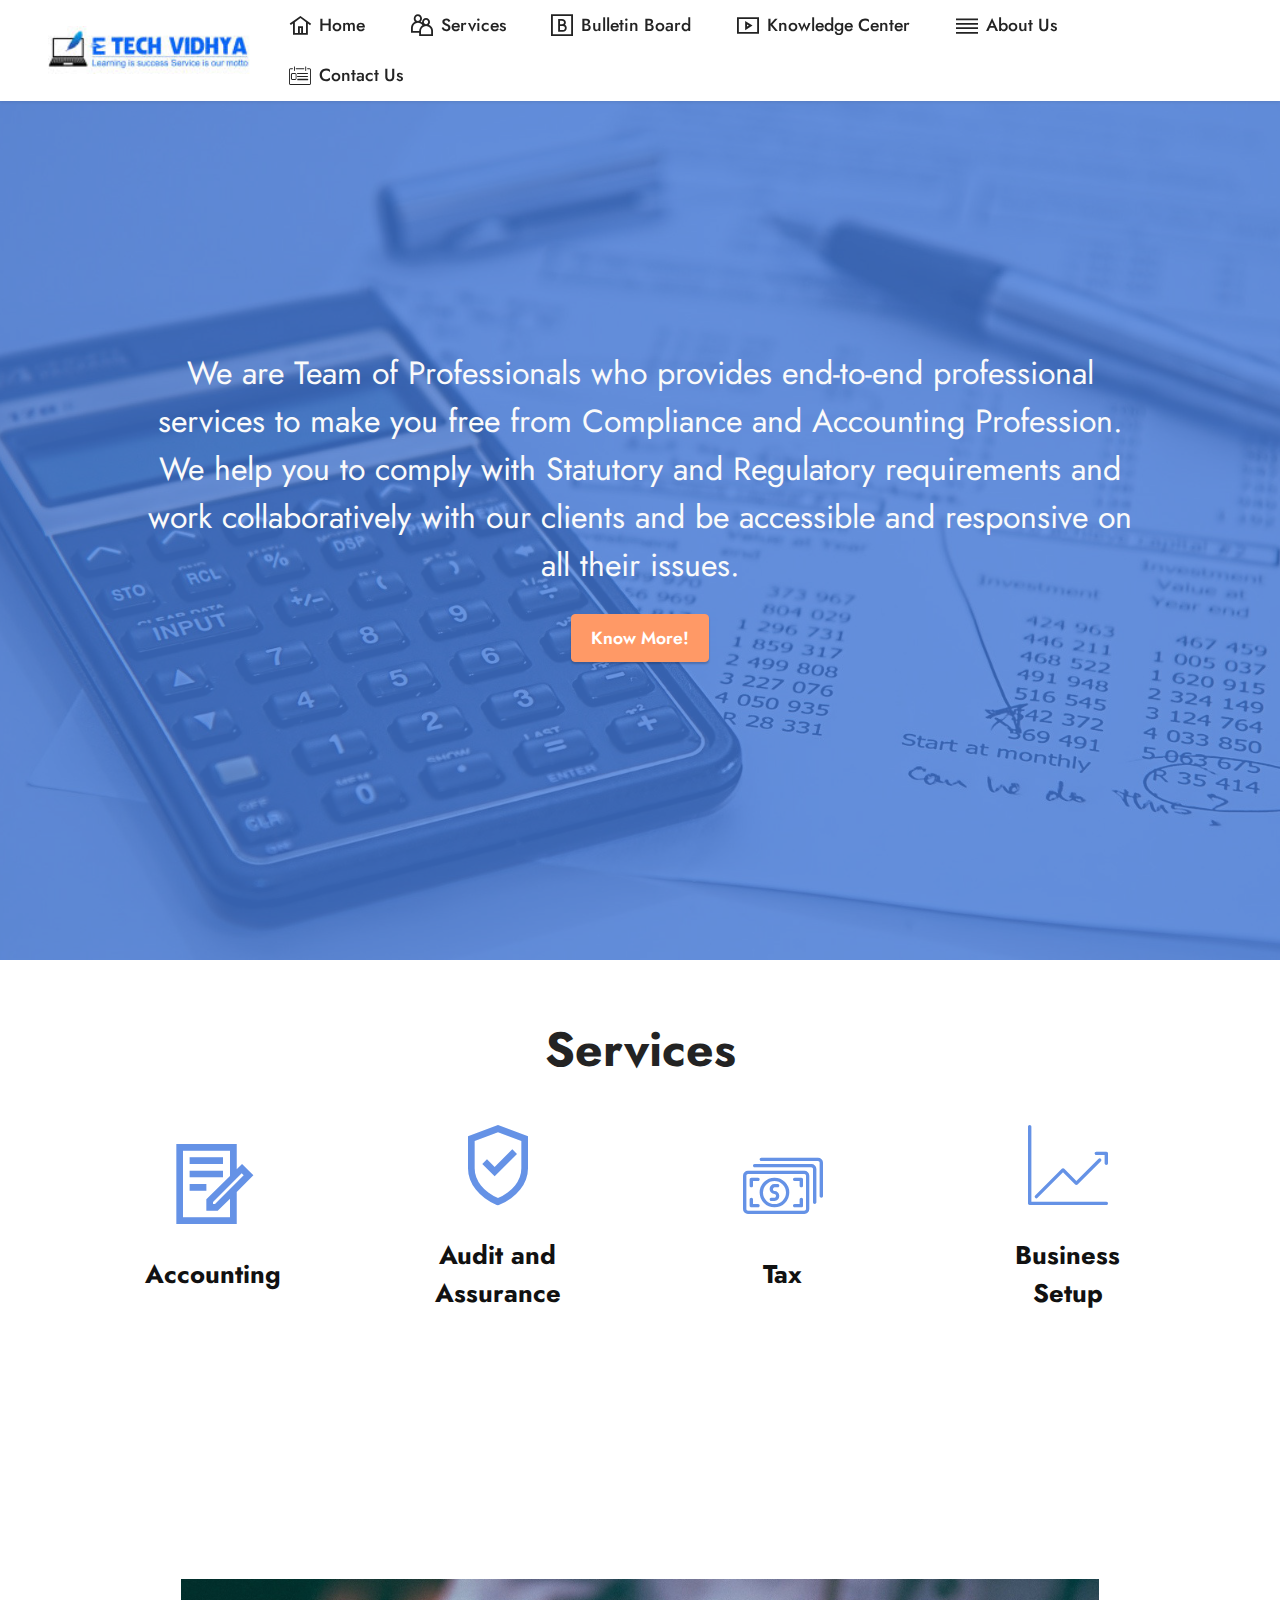
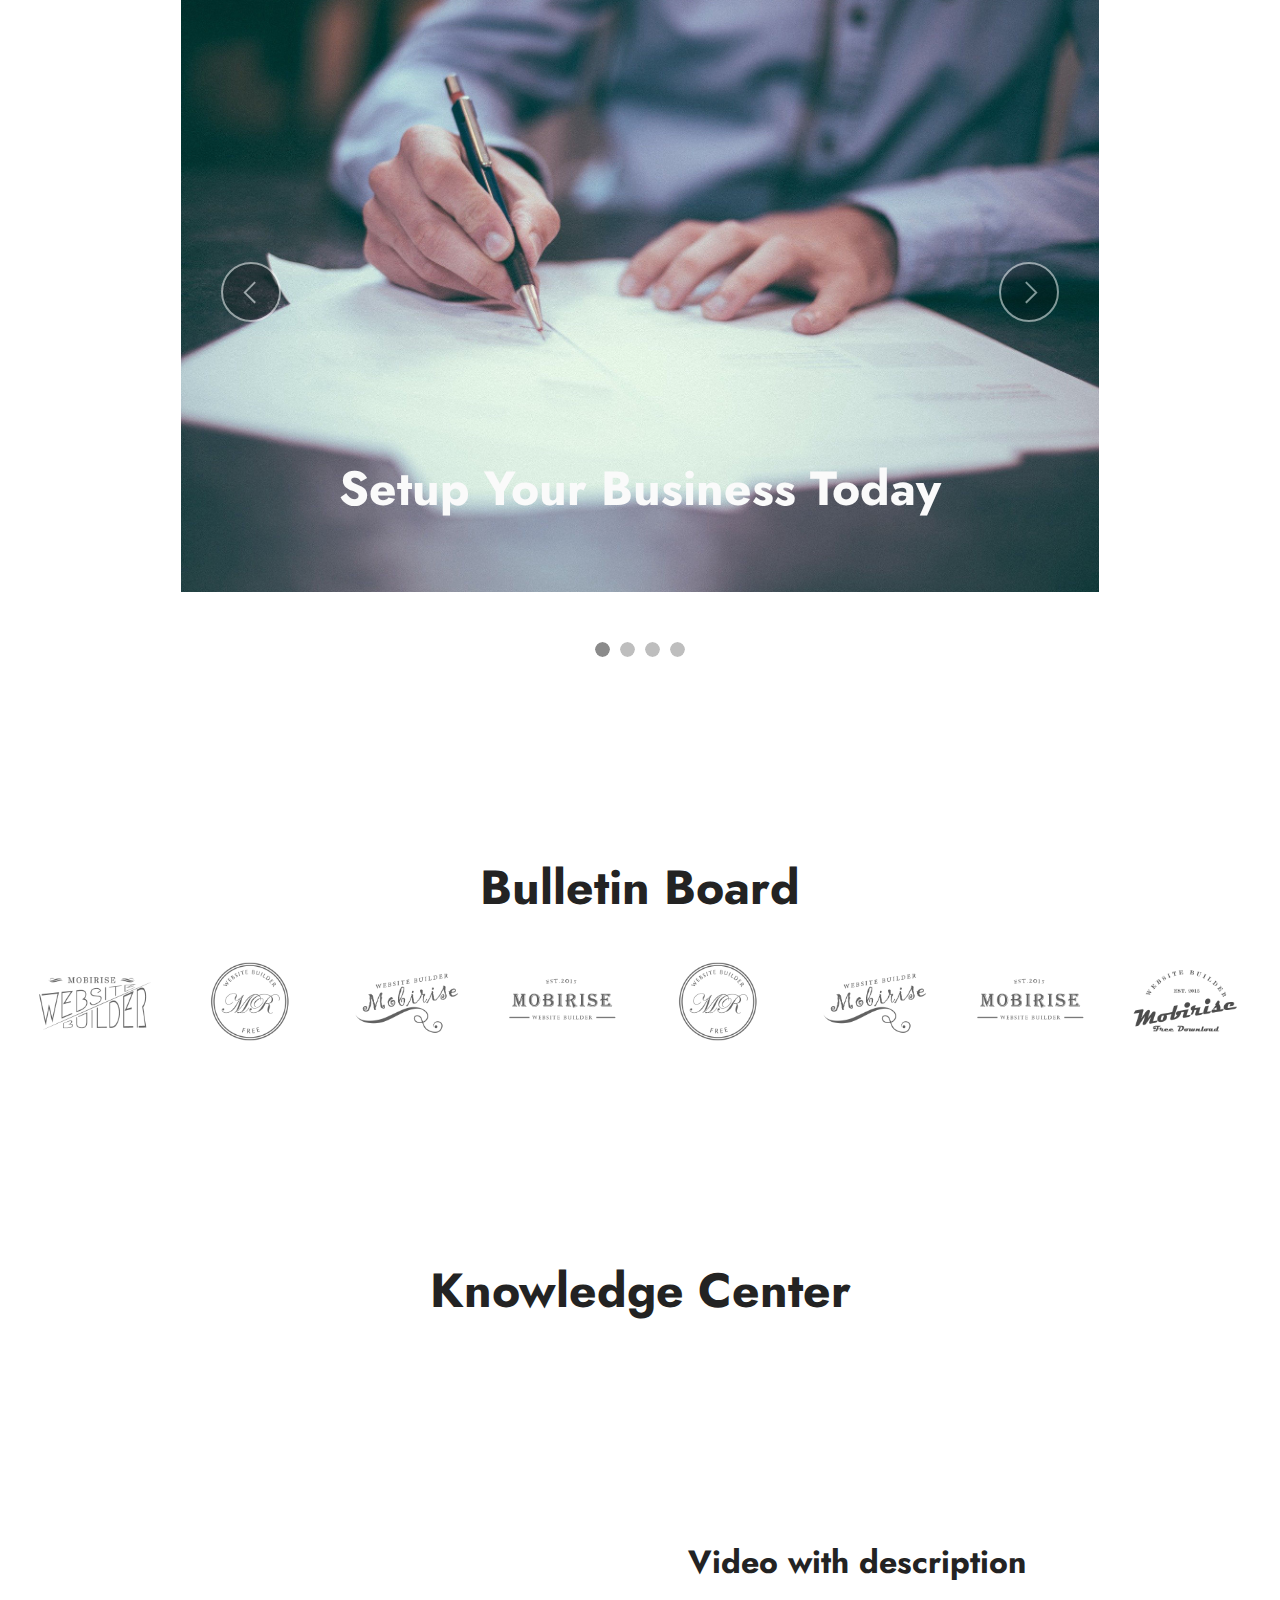
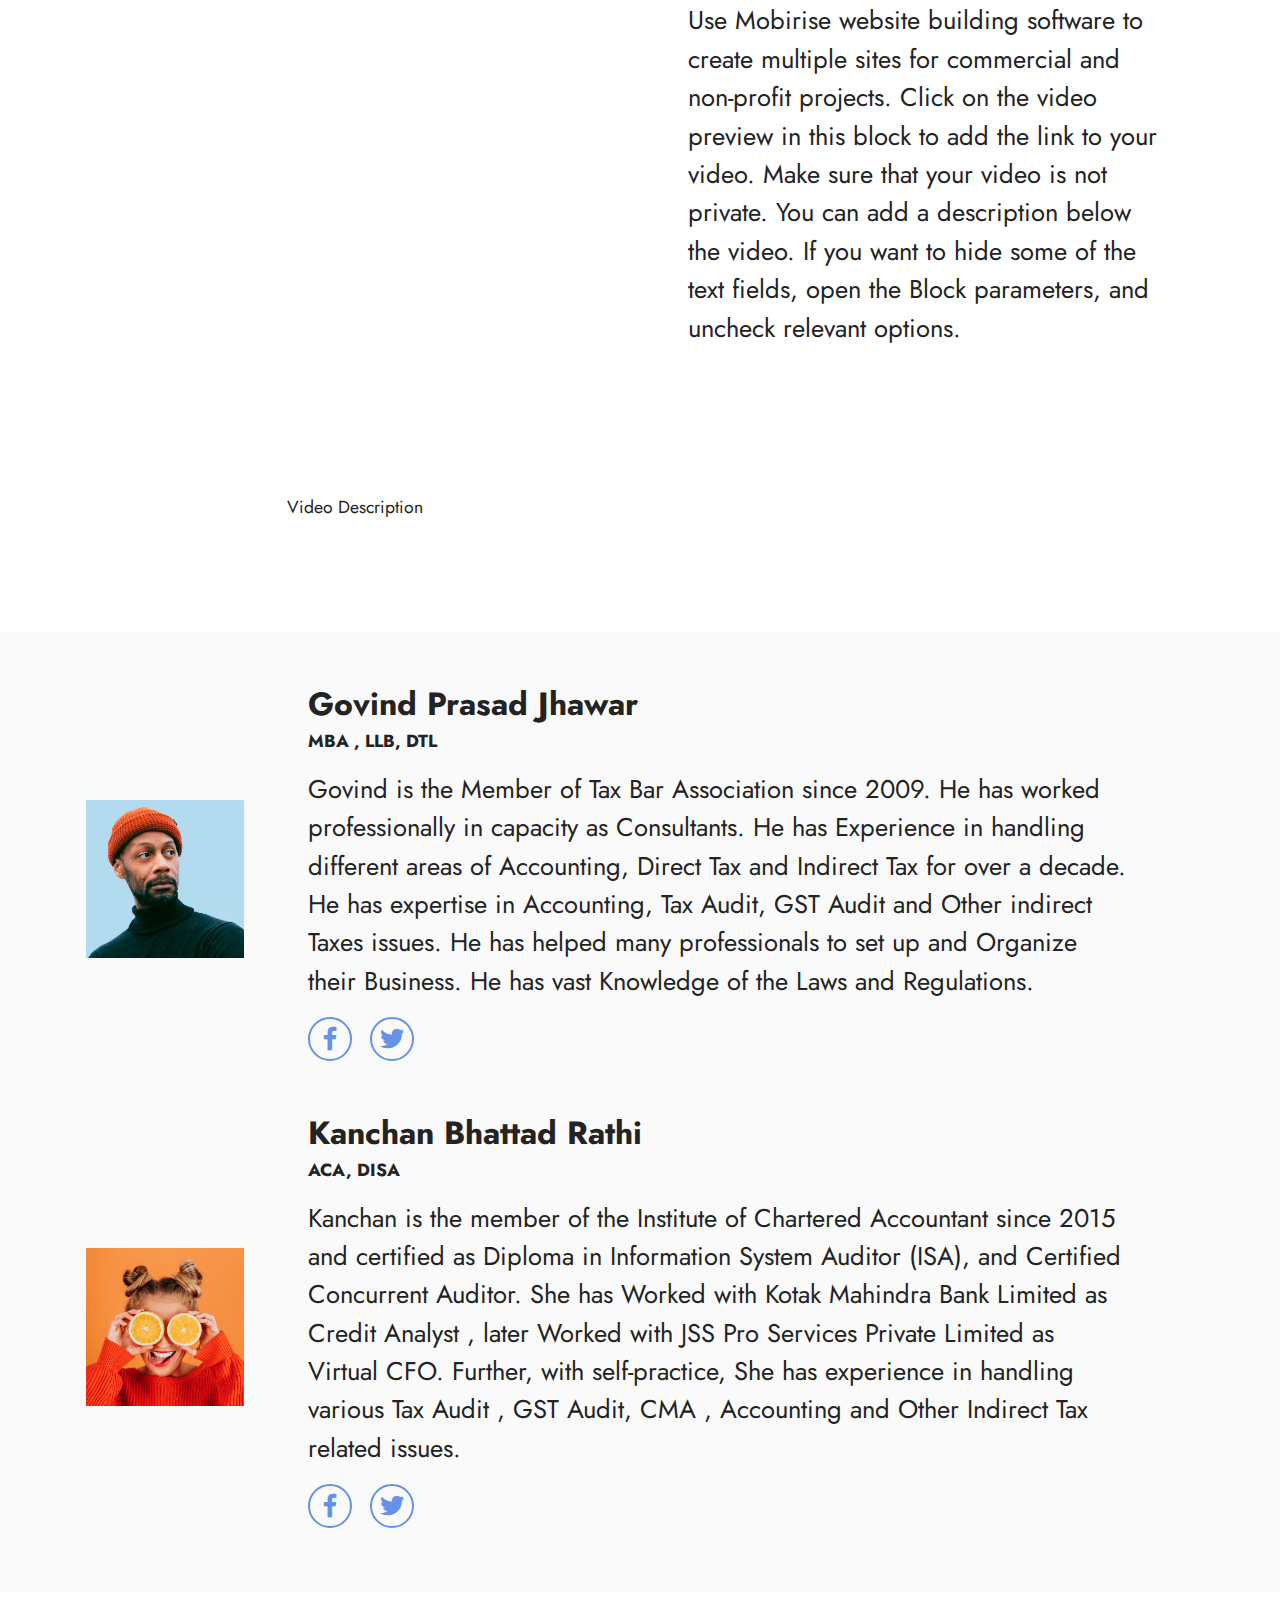
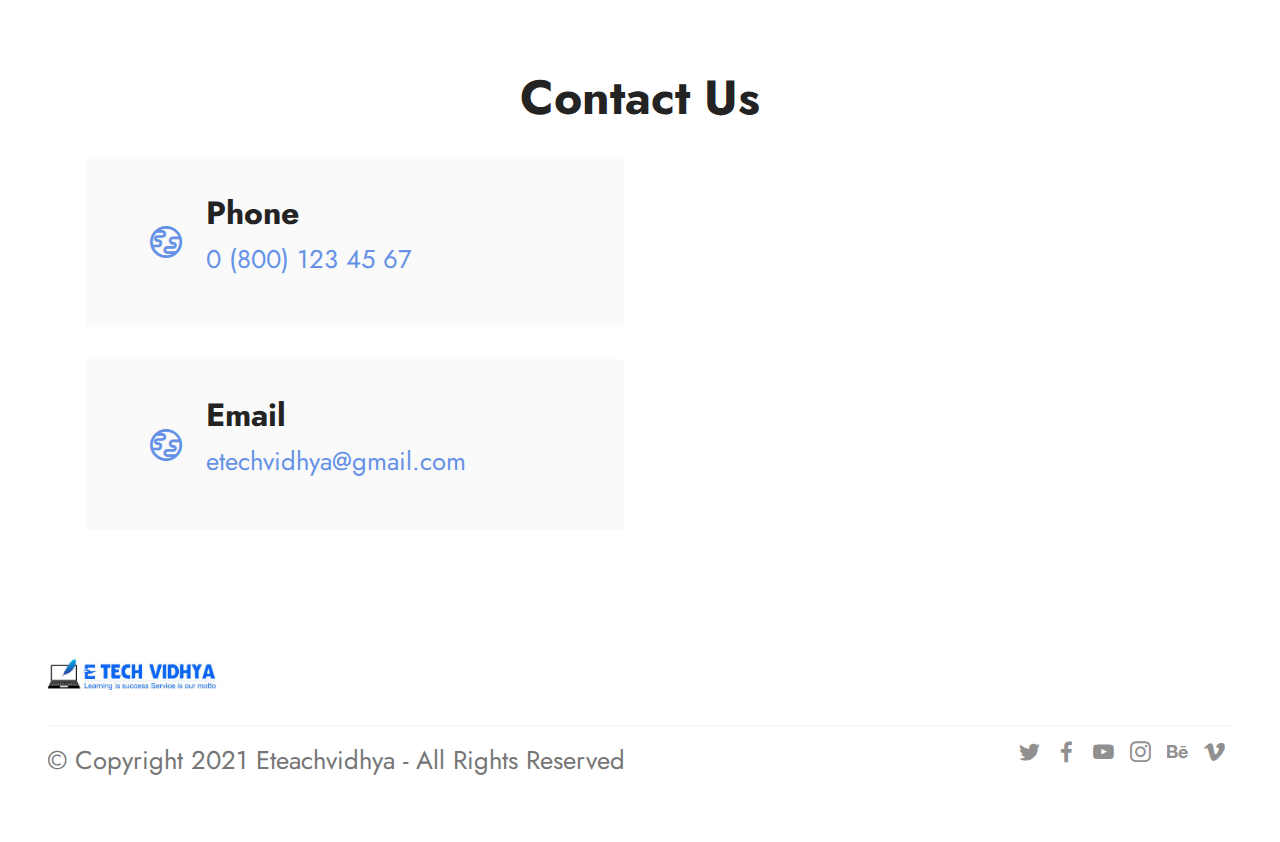
<file: index.html>
<!DOCTYPE html>
<html  >
<head>
  <!-- Site made with Mobirise Website Builder v5.3.5, https://mobirise.com -->
  <meta charset="UTF-8">
  <meta http-equiv="X-UA-Compatible" content="IE=edge">
  <meta name="generator" content="Mobirise v5.3.5, mobirise.com">
  <meta name="twitter:card" content="summary_large_image"/>
  <meta name="twitter:image:src" content="assets/images/index-meta.jpg">
  <meta property="og:image" content="assets/images/index-meta.jpg">
  <meta name="twitter:title" content="eTechVidhya">
  <meta name="viewport" content="width=device-width, initial-scale=1, minimum-scale=1">
  <link rel="shortcut icon" href="assets/images/capture-128x144.png" type="image/x-icon">
  <meta name="description" content="etechvidhya.com">
  
  
  <title>eTechVidhya</title>
  <link rel="stylesheet" href="assets/web/assets/mobirise-icons2/mobirise2.css">
  <link rel="stylesheet" href="assets/web/assets/mobirise-icons/mobirise-icons.css">
  <link rel="stylesheet" href="assets/tether/tether.min.css">
  <link rel="stylesheet" href="assets/bootstrap/css/bootstrap.min.css">
  <link rel="stylesheet" href="assets/bootstrap/css/bootstrap-grid.min.css">
  <link rel="stylesheet" href="assets/bootstrap/css/bootstrap-reboot.min.css">
  <link rel="stylesheet" href="assets/dropdown/css/style.css">
  <link rel="stylesheet" href="assets/socicon/css/styles.css">
  <link rel="stylesheet" href="assets/theme/css/style.css">
  <link rel="preload" href="https://fonts.googleapis.com/css?family=Jost:100,200,300,400,500,600,700,800,900,100i,200i,300i,400i,500i,600i,700i,800i,900i&display=swap" as="style" onload="this.onload=null;this.rel='stylesheet'">
  <noscript><link rel="stylesheet" href="https://fonts.googleapis.com/css?family=Jost:100,200,300,400,500,600,700,800,900,100i,200i,300i,400i,500i,600i,700i,800i,900i&display=swap"></noscript>
  <link rel="preload" as="style" href="assets/mobirise/css/mbr-additional.css"><link rel="stylesheet" href="assets/mobirise/css/mbr-additional.css" type="text/css">
  
  
  
  
</head>
<body>
  
  <section class="menu menu3 cid-szKiQ3NyGo" once="menu" id="menu3-0">
    
    <nav class="navbar navbar-dropdown navbar-fixed-top navbar-expand-lg">
        <div class="container-fluid">
            <div class="navbar-brand">
                <span class="navbar-logo">
                    <a href="index.html">
                        <img src="assets/images/img-20200813-wa0057-171x40.jpg" alt="etechvidhya.com" style="height: 3rem;">
                    </a>
                </span>
                
            </div>
            <button class="navbar-toggler" type="button" data-toggle="collapse" data-target="#navbarSupportedContent" aria-controls="navbarNavAltMarkup" aria-expanded="false" aria-label="Toggle navigation">
                <div class="hamburger">
                    <span></span>
                    <span></span>
                    <span></span>
                    <span></span>
                </div>
            </button>
            <div class="collapse navbar-collapse" id="navbarSupportedContent">
                <ul class="navbar-nav nav-dropdown nav-right" data-app-modern-menu="true"><li class="nav-item"><a class="nav-link link text-black text-primary display-4" href="index.html"><span class="mobi-mbri mobi-mbri-home mbr-iconfont mbr-iconfont-btn"></span>Home</a></li>
                    <li class="nav-item"><a class="nav-link link text-black text-primary display-4" href="index.html#features14-3" aria-expanded="false"><span class="mobi-mbri mobi-mbri-users mbr-iconfont mbr-iconfont-btn"></span>
                            Services</a></li><li class="nav-item"><a class="nav-link link text-black text-primary display-4" href="index.html#clients1-6"><span class="mobi-mbri mobi-mbri-bootstrap mbr-iconfont mbr-iconfont-btn"></span>Bulletin Board</a></li><li class="nav-item"><a class="nav-link link text-black text-primary display-4" href="index.html#video4-w"><span class="mobi-mbri mobi-mbri-video-play mbr-iconfont mbr-iconfont-btn"></span>Knowledge Center</a></li><li class="nav-item"><a class="nav-link link text-black text-primary display-4" href="index.html#team2-x"><span class="mobi-mbri mobi-mbri-align-justify mbr-iconfont mbr-iconfont-btn"></span>About Us</a></li>
                    <li class="nav-item"><a class="nav-link link text-black text-primary display-4" href="index.html#contacts3-y"><span class="mbri-contact-form mbr-iconfont mbr-iconfont-btn"></span>Contact Us</a>
                    </li></ul>
                
                
            </div>
        </div>
    </nav>
</section>

<section class="header6 cid-szKNsbDjff mbr-fullscreen mbr-parallax-background" id="header6-1">

    

    <div class="mbr-overlay" style="opacity: 0.8; background-color: rgb(68, 121, 217);"></div>

    <div class="align-center container-fluid">
        <div class="row justify-content-center">
            <div class="col-12 col-lg-10">
                
                
                <p class="mbr-text mbr-white mbr-fonts-style display-5">We are Team of Professionals who provides end-to-end professional services to make you free from Compliance and Accounting Profession. We help you to comply with Statutory and Regulatory requirements and work collaboratively with our clients and be accessible and responsive on all their issues.</p>
                <div class="mbr-section-btn mt-3"><a class="btn btn-danger display-4" href="index.html#features14-3">Know More!</a></div>
            </div>
        </div>
    </div>
</section>

<section class="features13 cid-szLqAt6MzG" id="features14-3">
    

    
    <div class="container">
        <div class="row">
            <div class="col-12">
                <h3 class="mbr-section-title align-center mb-4 mbr-fonts-style display-2"><strong>Services</strong></h3>
            </div>
            <div class="card col-12 col-md-4 col-lg-2 p-3">
                <div class="card-wrapper">
                    <div class="card-box align-center">
                        <a href="page6.html"><span class="mbr-iconfont mobi-mbri-contact-form mobi-mbri"></span></a>
                        <h4 class="card-title align-center mbr-black mbr-fonts-style display-7">
                            <strong>Accounting</strong></h4>
                    </div>
                </div>
            </div>
            <div class="card p-3 col-12 col-md-4 col-lg-2">
                <div class="card-wrapper">
                    <div class="card-box align-center">
                        <a href="page7.html"><span class="mbr-iconfont mobi-mbri-protect mobi-mbri"></span></a>
                        <h4 class="card-title align-center mbr-black mbr-fonts-style display-7"><strong>Audit and Assurance</strong></h4>
                    </div>
                </div>
            </div>
            <div class="card p-3 col-12 col-md-4 col-lg-2">
                <div class="card-wrapper">
                    <div class="card-box align-center">
                        <a href="page8.html"><span class="mbr-iconfont mbri-cash"></span></a>
                        <h4 class="card-title align-center mbr-black mbr-fonts-style display-7">
                            <strong>Tax</strong></h4>
                    </div>
                </div>
            </div>
            <div class="card p-3 col-12 col-md-4 col-lg-2">
                <div class="card-wrapper">
                    <div class="card-box align-center">
                        <a href="page9.html"><span class="mbr-iconfont mbri-growing-chart"></span></a>
                        <h4 class="card-title align-center mbr-black mbr-fonts-style display-7">
                            <strong>Business Setup</strong></h4>
                    </div>
                </div>
            </div>
            
            
        </div>
    </div>
</section>

<section class="slider2 cid-szLrMMiNL3" id="slider2-5">
    

    
    <div class="container">
        <div class="row justify-content-center">
            <div class="col-12 col-md-10">
                <div class="carousel slide carousel-fade" id="sFvgbjYiXL" data-ride="carousel" data-interval="5000">
                    
                    <ol class="carousel-indicators">
                        <li data-slide-to="0" class="active" data-target="#sFvgbjYiXL"></li>
                        <li data-slide-to="1" data-target="#sFvgbjYiXL"></li>
                        <li data-slide-to="2" data-target="#sFvgbjYiXL"></li>
                        <li data-slide-to="3" data-target="#sFvgbjYiXL"></li>
                    </ol>
                    <div class="carousel-inner">
                        <div class="carousel-item slider-image item active">
                            <div class="item-wrapper">
                                <img class="d-block w-100" src="assets/images/mbr-1920x1281.jpg" alt="">
                                <div class="carousel-caption d-none d-md-block">
                                    
                                    <p class="mbr-section-text mbr-fonts-style display-2"><strong>Setup Your Business Today</strong></p>
                                </div>
                            </div>
                        </div>
                        <div class="carousel-item slider-image item">
                            <div class="item-wrapper">
                                <img class="d-block w-100" src="assets/images/mbr-1900x1267.jpg">
                                <div class="carousel-caption d-none d-md-block">
                                    
                                    <p class="mbr-section-text mbr-fonts-style display-2"><strong>
                                        Save tax</strong></p>
                                </div>
                            </div>
                        </div>
                        <div class="carousel-item slider-image item">
                            <div class="item-wrapper">
                                <img class="d-block w-100" src="assets/images/mbr-1900x1258.jpg">
                                <div class="carousel-caption d-none d-md-block">
                                    
                                    <p class="mbr-section-text mbr-fonts-style display-2"><strong>
                                        Audit and Assurance</strong></p>
                                </div>
                            </div>
                        </div>
                        <div class="carousel-item slider-image item">
                            <div class="item-wrapper">
                                <img class="d-block w-100" src="assets/images/mbr-1920x1131.jpg">
                                <div class="carousel-caption d-none d-md-block">
                                    
                                    <p class="mbr-section-text mbr-fonts-style display-2"><strong>
                                        Accounting</strong></p>
                                </div>
                            </div>
                        </div>
                    </div>
                    <a class="carousel-control carousel-control-prev" role="button" data-slide="prev" href="#sFvgbjYiXL">
                        <span class="mobi-mbri mobi-mbri-arrow-prev" aria-hidden="true"></span>
                        <span class="sr-only">Previous</span>
                    </a>
                    <a class="carousel-control carousel-control-next" role="button" data-slide="next" href="#sFvgbjYiXL">
                        <span class="mobi-mbri mobi-mbri-arrow-next" aria-hidden="true"></span>
                        <span class="sr-only">Next</span>
                    </a>
                </div>
            </div>
        </div>
    </div>
</section>

<section class="clients1 cid-szLrWx4Fwg" id="clients1-6">
    
    <div class="images-container container-fluid">
        <div class="mbr-section-head">
            <h3 class="mbr-section-title mbr-fonts-style align-center mb-0 display-2">
                <strong>Bulletin Board</strong></h3>
            
            
        </div>
        <div class="row justify-content-center mt-4">
            <div class="col-md-3 card">
                <img src="assets/images/1.png">
            </div>
            <div class="col-md-3 card">
                <img src="assets/images/2.png">
            </div>
            <div class="col-md-3 card">
                <img src="assets/images/3.png">
            </div>
            <div class="col-md-3 card">
                <img src="assets/images/4.png">
            </div>
            <div class="col-md-3 card">
                <img src="assets/images/2.png">
            </div>
            <div class="col-md-3 card">
                <img src="assets/images/3.png">
            </div>
            <div class="col-md-3 card">
                <img src="assets/images/4.png">
            </div>
            <div class="col-md-3 card">
                <img src="assets/images/5.png">
            </div>
        </div>
    </div>
</section>

<section class="video4 cid-sFv7y7Qf5e" id="video4-w">
    
    
    <div class="container">
        <div class="title-wrapper mb-5">
            <h4 class="mbr-section-title mbr-fonts-style mb-0 display-2">
                <strong>Knowledge Center</strong></h4>
        </div>
        <div class="row align-items-center">
            <div class="col-12 col-lg-6 video-block">
                <div class="video-wrapper"><iframe class="mbr-embedded-video" src="https://www.youtube.com/embed/HujDEPAWboE?rel=0&amp;amp;showinfo=0&amp;autoplay=0&amp;loop=0" width="1280" height="720" frameborder="0" allowfullscreen></iframe></div>
                <p class="mbr-description pt-2 mbr-fonts-style display-4">
                    Video Description</p>
            </div>
            <div class="col-12 col-lg">
                <div class="text-wrapper">
                    <h5 class="mbr-section-subtitle mbr-fonts-style mb-3 display-5">
                        <strong>Video with description</strong>
                    </h5>
                    <p class="mbr-text mbr-fonts-style display-7">
                        Use Mobirise website building software to create multiple sites for commercial and non-profit projects. Click on the video preview in this block to add the link to your video. Make sure that your video is not private. You can add a description below the video. If you want to hide some of the text fields, open the Block parameters, and uncheck relevant options.</p>
                </div>
            </div>
        </div>
    </div>
</section>

<section class="team2 cid-sFv7PKd5DQ" xmlns="http://www.w3.org/1999/html" id="team2-x">
    
    
    <div class="container">
        <div class="card">
            <div class="card-wrapper">
                <div class="row align-items-center">
                    <div class="col-12 col-md-2">
                        <div class="image-wrapper">
                            <img src="assets/images/team1.jpg" alt="Mobirise">
                        </div>
                    </div>
                    <div class="col-12 col-md">
                        <div class="card-box">
                            <h5 class="card-title mbr-fonts-style m-0 display-5"><strong>Govind Prasad Jhawar</strong></h5>
                            <h6 class="mbr-fonts-style mb-3 display-4"><strong>MBA , LLB, DTL</strong></h6>
                            <p class="mbr-text mbr-fonts-style display-7">
                                Govind is the Member of Tax Bar Association since 2009. He has worked professionally in capacity as Consultants. He has Experience in handling different areas of Accounting, Direct Tax and Indirect Tax for over a decade. He has expertise in Accounting, Tax Audit, GST Audit and Other indirect Taxes issues. He has helped many professionals to set up and Organize their Business. He has vast Knowledge of the Laws and Regulations.</p>
                            <div class="social-row display-7">
                                <div class="soc-item">
                                    <a href="https://www.facebook.com/Mobirise/" target="_blank">
                                        <span class="mbr-iconfont socicon socicon-facebook"></span>
                                    </a>
                                </div>
                                <div class="soc-item">
                                    <a href="https://twitter.com/mobirise" target="_blank">
                                        <span class="mbr-iconfont socicon socicon-twitter"></span>
                                    </a>
                                </div>
                                
                                
                                
                            </div>
                        </div>
                    </div>
                </div>
            </div>
        </div>
        <div class="card">
            <div class="card-wrapper">
                <div class="row align-items-center">
                    <div class="col-12 col-md-2">
                        <div class="image-wrapper">
                            <img src="assets/images/team2.jpg" alt="Mobirise">
                        </div>
                    </div>
                    <div class="col-12 col-md">
                        <div class="card-box">
                            <h5 class="card-title mbr-fonts-style m-0 display-5"><strong>Kanchan Bhattad Rathi</strong></h5>
                            <h6 class="mbr-fonts-style mb-3 display-4"><strong>ACA, DISA</strong></h6>
                            <p class="mbr-text mbr-fonts-style display-7">
                                Kanchan is the member of the Institute of Chartered Accountant since 2015 and certified as Diploma in Information System Auditor (ISA), and Certified Concurrent Auditor. She has Worked with Kotak Mahindra Bank Limited as Credit Analyst , later Worked with JSS Pro Services Private Limited as Virtual CFO. Further, with self-practice, She has experience in handling various Tax Audit , GST Audit, CMA , Accounting and Other Indirect Tax related issues.
                            </p>
                            <div class="social-row display-7">
                                <div class="soc-item">
                                    <a href="https://www.facebook.com/Mobirise/" target="_blank">
                                        <span class="mbr-iconfont socicon socicon-facebook"></span>
                                    </a>
                                </div>
                                <div class="soc-item">
                                    <a href="https://twitter.com/mobirise" target="_blank">
                                        <span class="mbr-iconfont socicon socicon-twitter"></span>
                                    </a>
                                </div>
                                
                                
                                
                            </div>
                        </div>
                    </div>
                </div>
            </div>
        </div>
        
    </div>
</section>

<section class="contacts3 map1 cid-sFv7SN2el0" id="contacts3-y">

    
    
    <div class="container">
        <div class="mbr-section-head">
            <h3 class="mbr-section-title mbr-fonts-style align-center mb-0 display-2">
                <strong>Contact Us</strong></h3>
            
        </div>
        <div class="row justify-content-center mt-4">
            <div class="card col-12 col-md-6">
                <div class="card-wrapper">
                    <div class="image-wrapper">
                        <span class="mbr-iconfont mobi-mbri-globe mobi-mbri"></span>
                    </div>
                    <div class="text-wrapper">
                        <h6 class="card-title mbr-fonts-style mb-1 display-5">
                            <strong>Phone</strong>
                        </h6>
                        <p class="mbr-text mbr-fonts-style display-7">
                            <a href="tel:+12345678910" class="text-primary">0 (800) 123 45 67</a>
                        </p>
                    </div>
                </div>
                <div class="card-wrapper">
                    <div class="image-wrapper">
                        <span class="mbr-iconfont mobi-mbri-globe mobi-mbri"></span>
                    </div>
                    <div class="text-wrapper">
                        <h6 class="card-title mbr-fonts-style mb-1 display-5">
                            <strong>Email</strong>
                        </h6>
                        <p class="mbr-text mbr-fonts-style display-7"><a href="mailto:etechvidhya@gmail.com" class="text-primary">etechvidhya@gmail.com</a></p>
                    </div>
                </div>
            </div>
            <div class="map-wrapper col-12 col-md-6">
                <div class="google-map"><iframe frameborder="0" style="border:0" src="https://www.google.com/maps/embed/v1/place?key=AIzaSyDk89J4FSunMF33ruMVWJaJht_Ro0kvoXs&amp;q=350 5th Ave, New York, NY 10118" allowfullscreen=""></iframe></div>
            </div>
        </div>
    </div>
</section>

<section class="footer5 cid-szLrZdHBTW" once="footers" id="footer5-7">

    

    

    <div class="container-fluid">
        <div class="media-container-row">
            <div class="col-md-2 col-6">
                <div class="media-wrap">
                    <a href="index.html">
                        <img src="assets/images/img-20200813-wa0057-403x93.jpg" alt="etechvidhya.com">
                    </a>
                </div>
            </div>
            <div class="col-10 col-6">
                <p class="mbr-text align-right links mbr-fonts-style display-7">&nbsp; &nbsp; &nbsp; &nbsp; &nbsp; &nbsp; &nbsp; &nbsp; &nbsp; &nbsp; &nbsp; &nbsp;&nbsp; &nbsp; &nbsp; &nbsp; &nbsp; &nbsp; &nbsp; &nbsp; &nbsp; &nbsp; &nbsp; &nbsp;&nbsp;</p>
            </div>
        </div>
        <!-- <div class="media-container-row">
            <div class="col-md-12"> -->
        <div class="footer-lower">
            <div class="media-container-row">
                <div class="col-md-12">
                    <hr>
                </div>
            </div>
            <div class="media-container-row">
                <div class="col-md-6 copyright">
                    <p class="mbr-text mbr-fonts-style display-7">
                        © Copyright 2021 Eteachvidhya - All Rights Reserved
                    </p>
                </div>
                <div class="col-md-6">
                    <div class="social-list align-right">
                        <div class="soc-item">
                            <a href="https://twitter.com/mobirise" target="_blank">
                                <span class="socicon-twitter socicon mbr-iconfont mbr-iconfont-social"></span>
                            </a>
                        </div>
                        <div class="soc-item">
                            <a href="https://www.facebook.com/pages/Mobirise/1616226671953247" target="_blank">
                                <span class="socicon-facebook socicon mbr-iconfont mbr-iconfont-social"></span>
                            </a>
                        </div>
                        <div class="soc-item">
                            <a href="https://www.youtube.com/c/mobirise" target="_blank">
                                <span class="socicon-youtube socicon mbr-iconfont mbr-iconfont-social"></span>
                            </a>
                        </div>
                        <div class="soc-item">
                            <a href="https://instagram.com/mobirise" target="_blank">
                                <span class="socicon-instagram socicon mbr-iconfont mbr-iconfont-social"></span>
                            </a>
                        </div>
                        <div class="soc-item">
                            <a href="https://www.behance.net/Mobirise" target="_blank">
                                <span class="socicon-behance socicon mbr-iconfont mbr-iconfont-social"></span>
                            </a>
                        </div>
                        <div class="soc-item">
                            <a href="https://vimeo.com/mobirise" target="_blank">
                                <span class="socicon-vimeo socicon mbr-iconfont mbr-iconfont-social"></span>
                            </a>
                        </div>
                    </div>
                </div>
            </div>
            <!-- </div>
            </div> -->
        </div>

    </div>
</section>
  
</body>
</html>
</file>
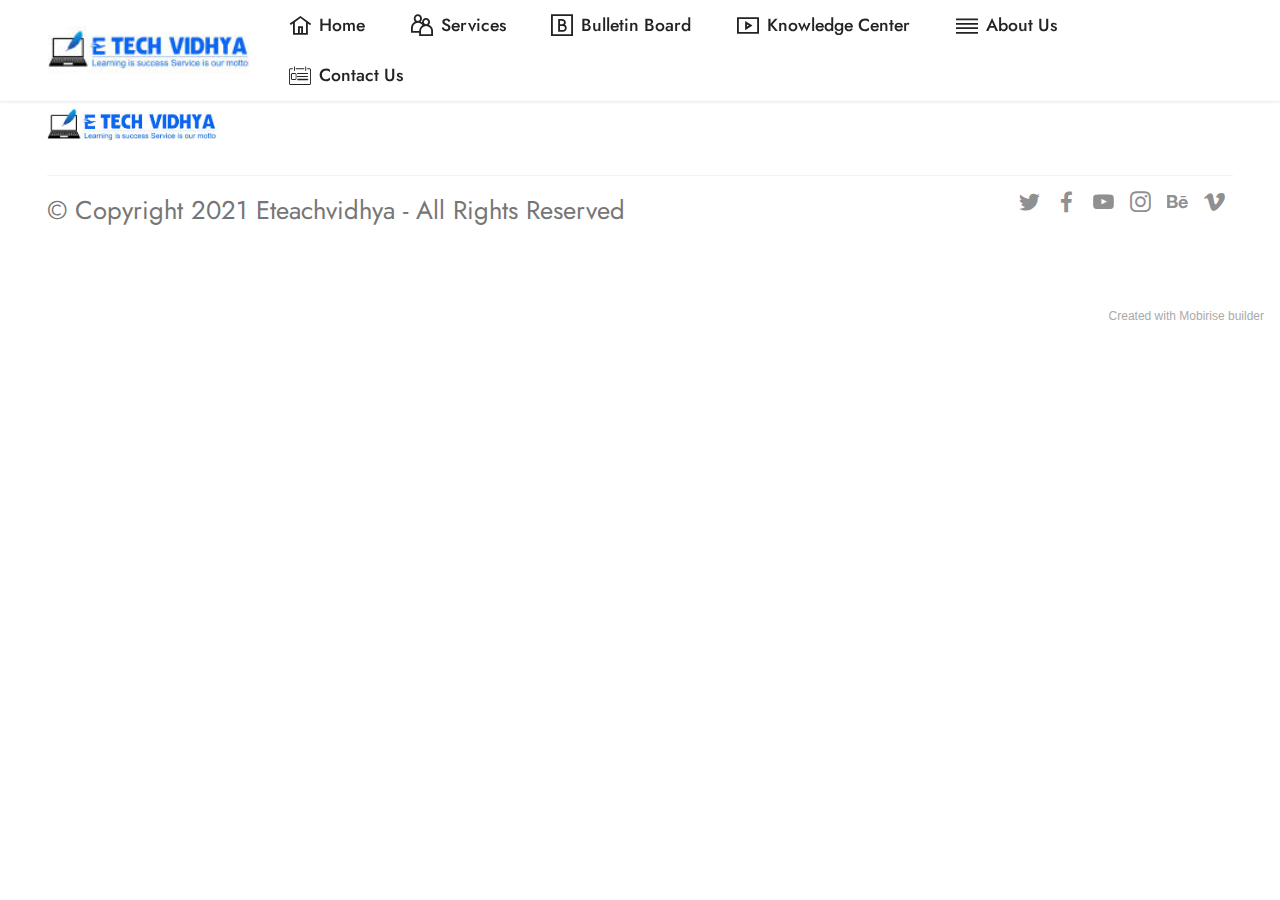
<file: page1.html>
<!DOCTYPE html>
<html  >
<head>
  <!-- Site made with Mobirise Website Builder v5.3.5, https://mobirise.com -->
  <meta charset="UTF-8">
  <meta http-equiv="X-UA-Compatible" content="IE=edge">
  <meta name="generator" content="Mobirise v5.3.5, mobirise.com">
  <meta name="viewport" content="width=device-width, initial-scale=1, minimum-scale=1">
  <link rel="shortcut icon" href="assets/images/capture-128x144.png" type="image/x-icon">
  <meta name="description" content="">
  
  
  <title>Services</title>
  <link rel="stylesheet" href="assets/web/assets/mobirise-icons2/mobirise2.css">
  <link rel="stylesheet" href="assets/web/assets/mobirise-icons/mobirise-icons.css">
  <link rel="stylesheet" href="assets/tether/tether.min.css">
  <link rel="stylesheet" href="assets/bootstrap/css/bootstrap.min.css">
  <link rel="stylesheet" href="assets/bootstrap/css/bootstrap-grid.min.css">
  <link rel="stylesheet" href="assets/bootstrap/css/bootstrap-reboot.min.css">
  <link rel="stylesheet" href="assets/dropdown/css/style.css">
  <link rel="stylesheet" href="assets/socicon/css/styles.css">
  <link rel="stylesheet" href="assets/theme/css/style.css">
  <link rel="preload" href="https://fonts.googleapis.com/css?family=Jost:100,200,300,400,500,600,700,800,900,100i,200i,300i,400i,500i,600i,700i,800i,900i&display=swap" as="style" onload="this.onload=null;this.rel='stylesheet'">
  <noscript><link rel="stylesheet" href="https://fonts.googleapis.com/css?family=Jost:100,200,300,400,500,600,700,800,900,100i,200i,300i,400i,500i,600i,700i,800i,900i&display=swap"></noscript>
  <link rel="preload" as="style" href="assets/mobirise/css/mbr-additional.css"><link rel="stylesheet" href="assets/mobirise/css/mbr-additional.css" type="text/css">
  
  
  
  
</head>
<body>
  
  <section class="menu menu3 cid-szKiQ3NyGo" once="menu" id="menu3-8">
    
    <nav class="navbar navbar-dropdown navbar-fixed-top navbar-expand-lg">
        <div class="container-fluid">
            <div class="navbar-brand">
                <span class="navbar-logo">
                    <a href="index.html">
                        <img src="assets/images/img-20200813-wa0057-171x40.jpg" alt="etechvidhya.com" style="height: 3rem;">
                    </a>
                </span>
                
            </div>
            <button class="navbar-toggler" type="button" data-toggle="collapse" data-target="#navbarSupportedContent" aria-controls="navbarNavAltMarkup" aria-expanded="false" aria-label="Toggle navigation">
                <div class="hamburger">
                    <span></span>
                    <span></span>
                    <span></span>
                    <span></span>
                </div>
            </button>
            <div class="collapse navbar-collapse" id="navbarSupportedContent">
                <ul class="navbar-nav nav-dropdown nav-right" data-app-modern-menu="true"><li class="nav-item"><a class="nav-link link text-black text-primary display-4" href="index.html"><span class="mobi-mbri mobi-mbri-home mbr-iconfont mbr-iconfont-btn"></span>Home</a></li>
                    <li class="nav-item"><a class="nav-link link text-black text-primary display-4" href="index.html#features14-3" aria-expanded="false"><span class="mobi-mbri mobi-mbri-users mbr-iconfont mbr-iconfont-btn"></span>
                            Services</a></li><li class="nav-item"><a class="nav-link link text-black text-primary display-4" href="index.html#clients1-6"><span class="mobi-mbri mobi-mbri-bootstrap mbr-iconfont mbr-iconfont-btn"></span>Bulletin Board</a></li><li class="nav-item"><a class="nav-link link text-black text-primary display-4" href="index.html#video4-w"><span class="mobi-mbri mobi-mbri-video-play mbr-iconfont mbr-iconfont-btn"></span>Knowledge Center</a></li><li class="nav-item"><a class="nav-link link text-black text-primary display-4" href="index.html#team2-x"><span class="mobi-mbri mobi-mbri-align-justify mbr-iconfont mbr-iconfont-btn"></span>About Us</a></li>
                    <li class="nav-item"><a class="nav-link link text-black text-primary display-4" href="index.html#contacts3-y"><span class="mbri-contact-form mbr-iconfont mbr-iconfont-btn"></span>Contact Us</a>
                    </li></ul>
                
                
            </div>
        </div>
    </nav>
</section>

<section class="footer5 cid-szLrZdHBTW" once="footers" id="footer5-9">

    

    

    <div class="container-fluid">
        <div class="media-container-row">
            <div class="col-md-2 col-6">
                <div class="media-wrap">
                    <a href="index.html">
                        <img src="assets/images/img-20200813-wa0057-403x93.jpg" alt="etechvidhya.com">
                    </a>
                </div>
            </div>
            <div class="col-10 col-6">
                <p class="mbr-text align-right links mbr-fonts-style display-7">&nbsp; &nbsp; &nbsp; &nbsp; &nbsp; &nbsp; &nbsp; &nbsp; &nbsp; &nbsp; &nbsp; &nbsp;&nbsp; &nbsp; &nbsp; &nbsp; &nbsp; &nbsp; &nbsp; &nbsp; &nbsp; &nbsp; &nbsp; &nbsp;&nbsp;</p>
            </div>
        </div>
        <!-- <div class="media-container-row">
            <div class="col-md-12"> -->
        <div class="footer-lower">
            <div class="media-container-row">
                <div class="col-md-12">
                    <hr>
                </div>
            </div>
            <div class="media-container-row">
                <div class="col-md-6 copyright">
                    <p class="mbr-text mbr-fonts-style display-7">
                        © Copyright 2021 Eteachvidhya - All Rights Reserved
                    </p>
                </div>
                <div class="col-md-6">
                    <div class="social-list align-right">
                        <div class="soc-item">
                            <a href="https://twitter.com/mobirise" target="_blank">
                                <span class="socicon-twitter socicon mbr-iconfont mbr-iconfont-social"></span>
                            </a>
                        </div>
                        <div class="soc-item">
                            <a href="https://www.facebook.com/pages/Mobirise/1616226671953247" target="_blank">
                                <span class="socicon-facebook socicon mbr-iconfont mbr-iconfont-social"></span>
                            </a>
                        </div>
                        <div class="soc-item">
                            <a href="https://www.youtube.com/c/mobirise" target="_blank">
                                <span class="socicon-youtube socicon mbr-iconfont mbr-iconfont-social"></span>
                            </a>
                        </div>
                        <div class="soc-item">
                            <a href="https://instagram.com/mobirise" target="_blank">
                                <span class="socicon-instagram socicon mbr-iconfont mbr-iconfont-social"></span>
                            </a>
                        </div>
                        <div class="soc-item">
                            <a href="https://www.behance.net/Mobirise" target="_blank">
                                <span class="socicon-behance socicon mbr-iconfont mbr-iconfont-social"></span>
                            </a>
                        </div>
                        <div class="soc-item">
                            <a href="https://vimeo.com/mobirise" target="_blank">
                                <span class="socicon-vimeo socicon mbr-iconfont mbr-iconfont-social"></span>
                            </a>
                        </div>
                    </div>
                </div>
            </div>
            <!-- </div>
            </div> -->
        </div>

    </div>
</section><section style="background-color: #fff; font-family: -apple-system, BlinkMacSystemFont, 'Segoe UI', 'Roboto', 'Helvetica Neue', Arial, sans-serif; color:#aaa; font-size:12px; padding: 0; align-items: center; display: flex;"><a href="https://mobirise.site/n" style="flex: 1 1; height: 3rem; padding-left: 1rem;"></a><p style="flex: 0 0 auto; margin:0; padding-right:1rem;"><a href="https://mobirise.site/i" style="color:#aaa;">Created with Mobirise</a> builder</p></section><script src="assets/web/assets/jquery/jquery.min.js"></script>  <script src="assets/popper/popper.min.js"></script>  <script src="assets/tether/tether.min.js"></script>  <script src="assets/bootstrap/js/bootstrap.min.js"></script>  <script src="assets/smoothscroll/smooth-scroll.js"></script>  <script src="assets/dropdown/js/nav-dropdown.js"></script>  <script src="assets/dropdown/js/navbar-dropdown.js"></script>  <script src="assets/touchswipe/jquery.touch-swipe.min.js"></script>  <script src="assets/theme/js/script.js"></script>  
  
  
</body>
</html>
</file>
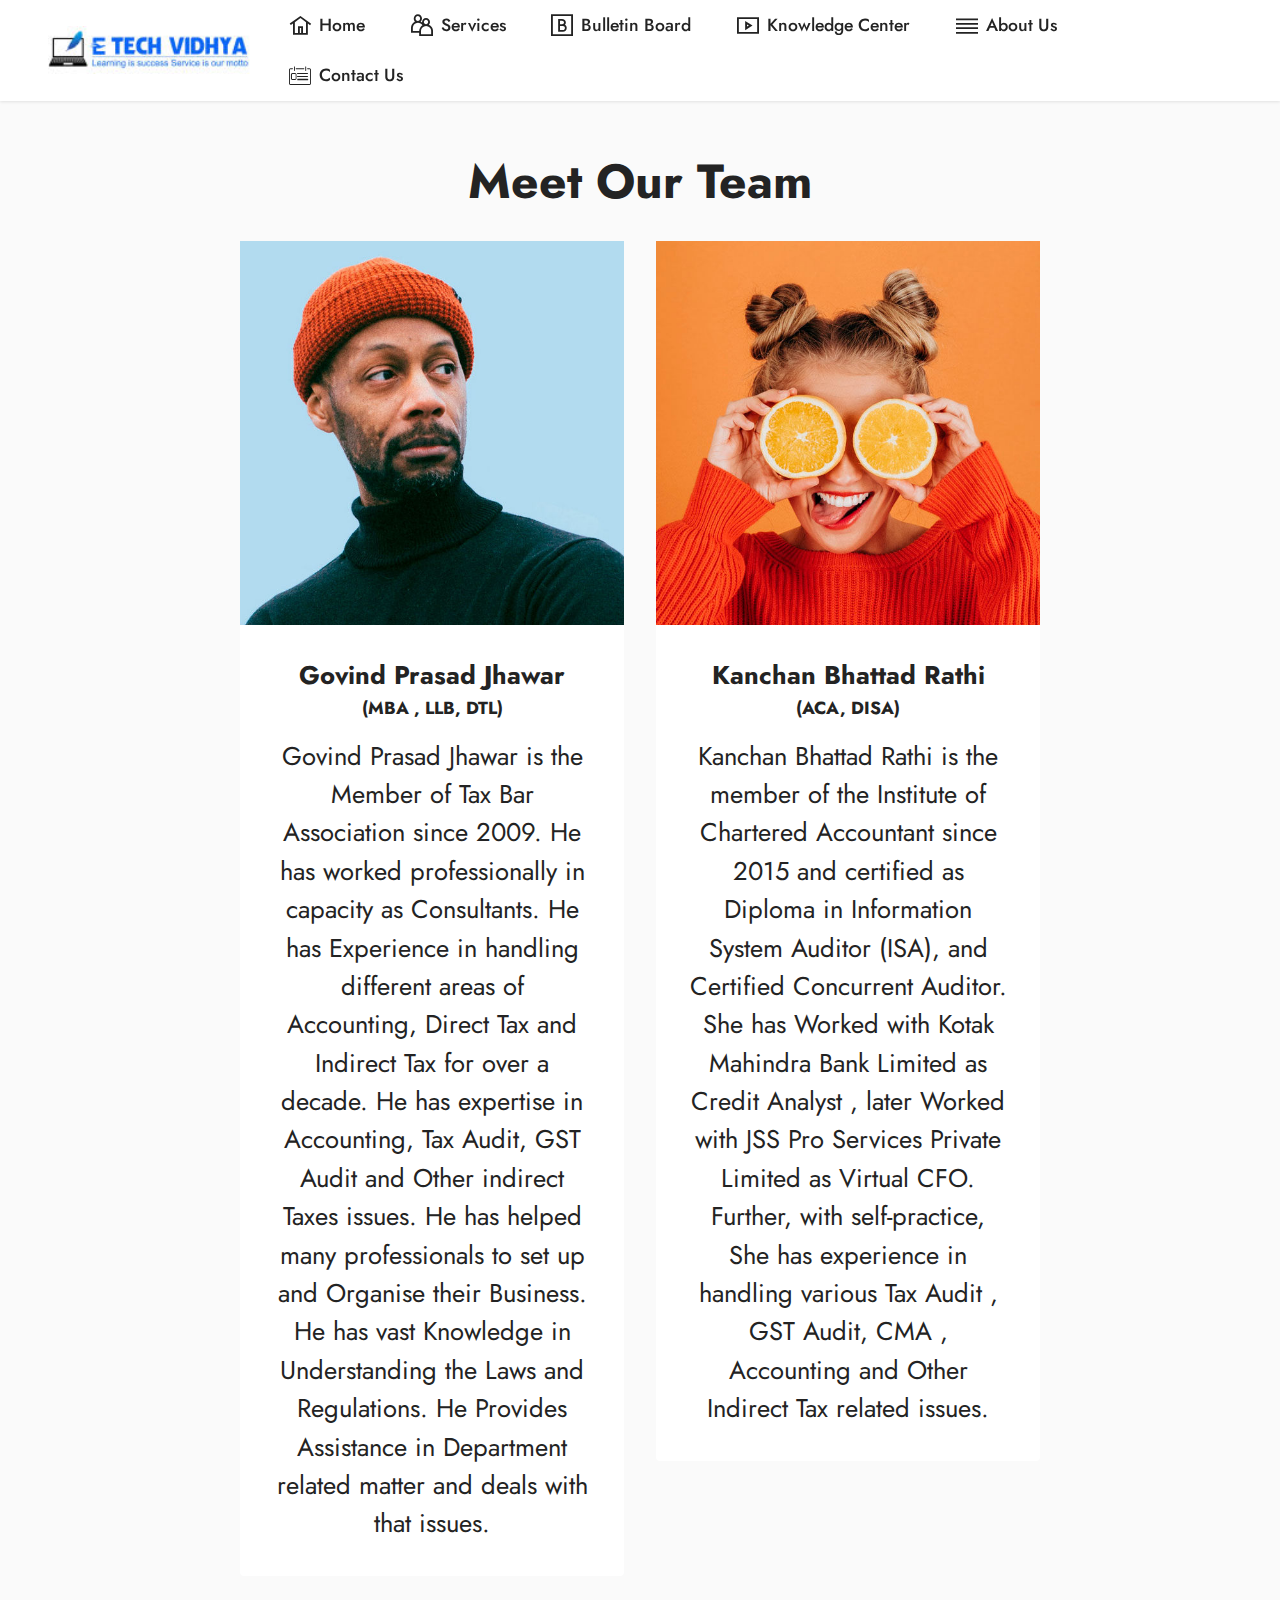
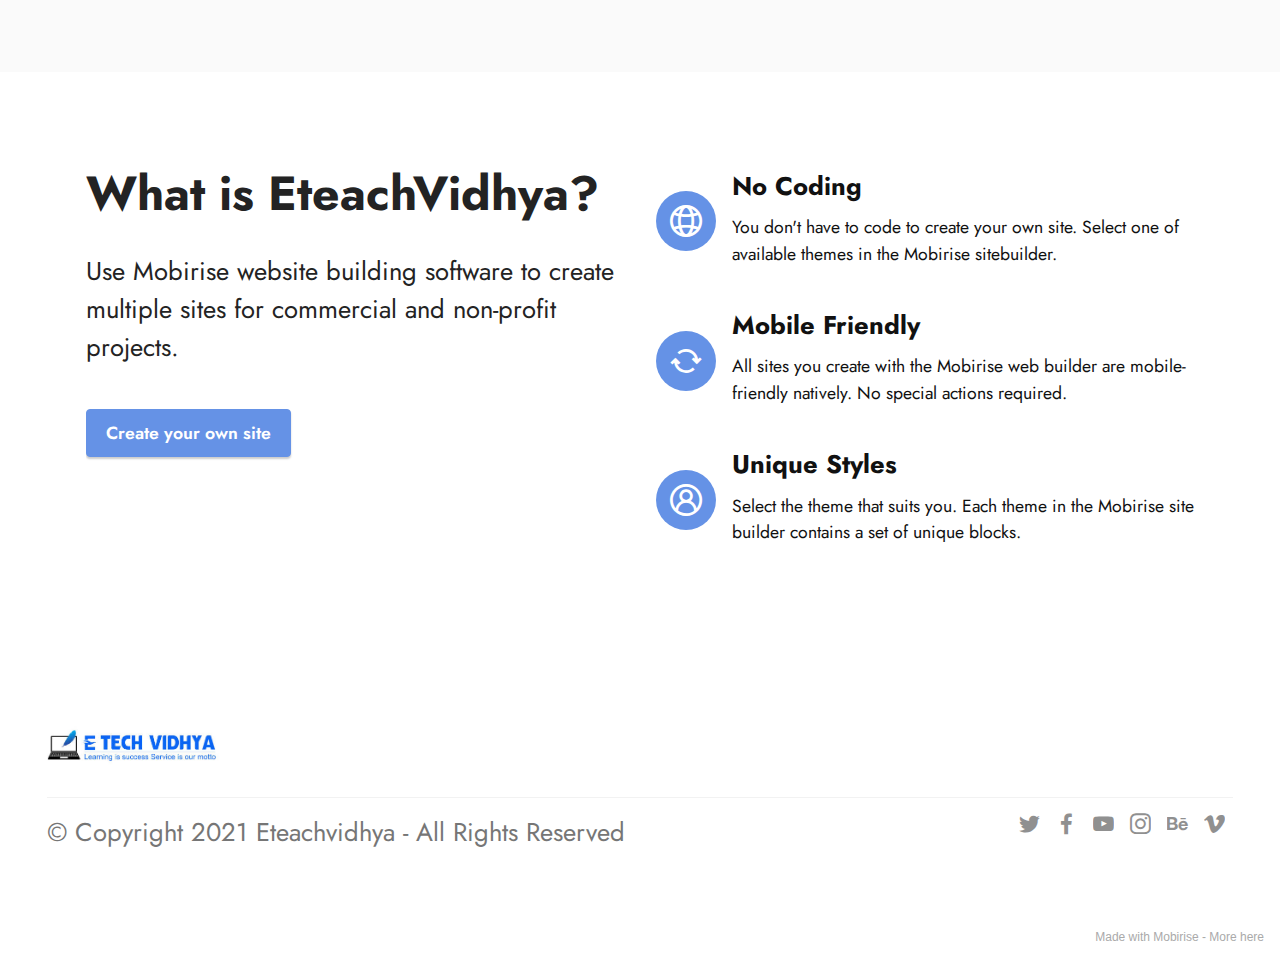
<file: page2.html>
<!DOCTYPE html>
<html  >
<head>
  <!-- Site made with Mobirise Website Builder v5.3.5, https://mobirise.com -->
  <meta charset="UTF-8">
  <meta http-equiv="X-UA-Compatible" content="IE=edge">
  <meta name="generator" content="Mobirise v5.3.5, mobirise.com">
  <meta name="viewport" content="width=device-width, initial-scale=1, minimum-scale=1">
  <link rel="shortcut icon" href="assets/images/capture-128x144.png" type="image/x-icon">
  <meta name="description" content="">
  
  
  <title>About Us</title>
  <link rel="stylesheet" href="assets/web/assets/mobirise-icons2/mobirise2.css">
  <link rel="stylesheet" href="assets/web/assets/mobirise-icons/mobirise-icons.css">
  <link rel="stylesheet" href="assets/tether/tether.min.css">
  <link rel="stylesheet" href="assets/bootstrap/css/bootstrap.min.css">
  <link rel="stylesheet" href="assets/bootstrap/css/bootstrap-grid.min.css">
  <link rel="stylesheet" href="assets/bootstrap/css/bootstrap-reboot.min.css">
  <link rel="stylesheet" href="assets/dropdown/css/style.css">
  <link rel="stylesheet" href="assets/socicon/css/styles.css">
  <link rel="stylesheet" href="assets/theme/css/style.css">
  <link rel="preload" href="https://fonts.googleapis.com/css?family=Jost:100,200,300,400,500,600,700,800,900,100i,200i,300i,400i,500i,600i,700i,800i,900i&display=swap" as="style" onload="this.onload=null;this.rel='stylesheet'">
  <noscript><link rel="stylesheet" href="https://fonts.googleapis.com/css?family=Jost:100,200,300,400,500,600,700,800,900,100i,200i,300i,400i,500i,600i,700i,800i,900i&display=swap"></noscript>
  <link rel="preload" as="style" href="assets/mobirise/css/mbr-additional.css"><link rel="stylesheet" href="assets/mobirise/css/mbr-additional.css" type="text/css">
  
  
  
  
</head>
<body>
  
  <section class="menu menu3 cid-szKiQ3NyGo" once="menu" id="menu3-a">
    
    <nav class="navbar navbar-dropdown navbar-fixed-top navbar-expand-lg">
        <div class="container-fluid">
            <div class="navbar-brand">
                <span class="navbar-logo">
                    <a href="index.html">
                        <img src="assets/images/img-20200813-wa0057-171x40.jpg" alt="etechvidhya.com" style="height: 3rem;">
                    </a>
                </span>
                
            </div>
            <button class="navbar-toggler" type="button" data-toggle="collapse" data-target="#navbarSupportedContent" aria-controls="navbarNavAltMarkup" aria-expanded="false" aria-label="Toggle navigation">
                <div class="hamburger">
                    <span></span>
                    <span></span>
                    <span></span>
                    <span></span>
                </div>
            </button>
            <div class="collapse navbar-collapse" id="navbarSupportedContent">
                <ul class="navbar-nav nav-dropdown nav-right" data-app-modern-menu="true"><li class="nav-item"><a class="nav-link link text-black text-primary display-4" href="index.html"><span class="mobi-mbri mobi-mbri-home mbr-iconfont mbr-iconfont-btn"></span>Home</a></li>
                    <li class="nav-item"><a class="nav-link link text-black text-primary display-4" href="index.html#features14-3" aria-expanded="false"><span class="mobi-mbri mobi-mbri-users mbr-iconfont mbr-iconfont-btn"></span>
                            Services</a></li><li class="nav-item"><a class="nav-link link text-black text-primary display-4" href="index.html#clients1-6"><span class="mobi-mbri mobi-mbri-bootstrap mbr-iconfont mbr-iconfont-btn"></span>Bulletin Board</a></li><li class="nav-item"><a class="nav-link link text-black text-primary display-4" href="index.html#video4-w"><span class="mobi-mbri mobi-mbri-video-play mbr-iconfont mbr-iconfont-btn"></span>Knowledge Center</a></li><li class="nav-item"><a class="nav-link link text-black text-primary display-4" href="index.html#team2-x"><span class="mobi-mbri mobi-mbri-align-justify mbr-iconfont mbr-iconfont-btn"></span>About Us</a></li>
                    <li class="nav-item"><a class="nav-link link text-black text-primary display-4" href="index.html#contacts3-y"><span class="mbri-contact-form mbr-iconfont mbr-iconfont-btn"></span>Contact Us</a>
                    </li></ul>
                
                
            </div>
        </div>
    </nav>
</section>

<section class="team1 cid-sAkwEtou0W" id="team1-u">
    

    
    <div class="container-fluid">
        <div class="row justify-content-center">
            <div class="col-12">
                <h3 class="mbr-section-title mbr-fonts-style align-center mb-4 display-2"><strong>Meet Our Team</strong></h3>
                
            </div>
            <div class="col-sm-6 col-lg-4">
                <div class="card-wrap">
                    <div class="image-wrap">
                        <img src="assets/images/team1.jpg">
                    </div>
                    <div class="content-wrap">
                        <h5 class="mbr-section-title card-title mbr-fonts-style align-center m-0 display-7"><strong>Govind Prasad Jhawar</strong></h5>
                        <h6 class="mbr-role mbr-fonts-style align-center mb-3 display-4"><strong>(MBA , LLB, DTL)</strong></h6>
                        <p class="card-text mbr-fonts-style align-center display-7">
                            Govind Prasad Jhawar is the Member of Tax Bar Association since 2009. He has worked professionally in capacity as Consultants. He has Experience in handling different areas of Accounting, Direct Tax and Indirect Tax for over a decade. He has expertise in Accounting, Tax Audit, GST Audit and Other indirect Taxes issues. He has helped many professionals to set up and Organise their Business. He has vast Knowledge in Understanding the Laws and Regulations. He Provides Assistance in Department related matter and deals with that issues.
                        </p>
                        
                        
                    </div>
                </div>
            </div>

            <div class="col-sm-6 col-lg-4">
                <div class="card-wrap">
                    <div class="image-wrap">
                        <img src="assets/images/team2.jpg">
                    </div>
                    <div class="content-wrap">
                        <h5 class="mbr-section-title card-title mbr-fonts-style align-center m-0 display-7"><strong>Kanchan Bhattad Rathi</strong></h5>
                        <h6 class="mbr-role mbr-fonts-style align-center mb-3 display-4"><strong>(ACA, DISA)</strong></h6>
                        <p class="card-text mbr-fonts-style align-center display-7">
                            Kanchan Bhattad Rathi is the member of the Institute of Chartered Accountant since 2015 and certified as Diploma in Information System Auditor (ISA), and Certified Concurrent Auditor. She has Worked with Kotak Mahindra Bank Limited as Credit Analyst , later Worked with JSS Pro Services Private Limited as Virtual CFO. Further, with self-practice, She has experience in handling various Tax Audit , GST Audit, CMA , Accounting and Other Indirect Tax related issues.
                        </p>
                        
                        
                    </div>
                </div>
            </div>

            

            
        </div>
    </div>
</section>

<section class="features12 cid-sAkwL9jLQc" id="features13-v">

    
    
    <div class="container">
        <div class="row justify-content-center">
            <div class="col-12 col-lg-6">
                <div class="card-wrapper">
                    <div class="card-box align-left">
                        <h4 class="card-title mbr-fonts-style mb-4 display-2">
                            <strong>What is EteachVidhya?</strong>
                        </h4>
                        <p class="mbr-text mbr-fonts-style mb-4 display-7">
                            Use Mobirise website building software to create multiple sites for commercial and non-profit projects.</p>
                        <div class="mbr-section-btn">
                            <a class="btn btn-primary display-4" href="https://mobiri.se">Create your own site</a>
                        </div>
                    </div>
                </div>
            </div>
            <div class="col-12 col-lg-6">
                <div class="item mbr-flex">
                    <div class="icon-box">
                        <span class="mbr-iconfont mobi-mbri-globe-2 mobi-mbri"></span>
                    </div>
                    <div class="text-box">
                        <h4 class="icon-title mbr-black mbr-fonts-style display-7">
                            <strong>No Coding</strong>
                        </h4>
                        <h5 class="icon-text mbr-black mbr-fonts-style display-4">You don't have to code to create your own site. Select one of available themes in the Mobirise sitebuilder.</h5>
                    </div>
                </div>
                <div class="item mbr-flex">
                    <div class="icon-box">
                        <span class="mbr-iconfont mobi-mbri-update mobi-mbri"></span>
                    </div>
                    <div class="text-box">
                        <h4 class="icon-title mbr-black mbr-fonts-style display-7">
                            <strong>Mobile Friendly</strong>
                        </h4>
                        <h5 class="icon-text mbr-black mbr-fonts-style display-4">All sites you create with the Mobirise web builder are mobile-friendly natively. No special actions required.</h5>
                    </div>
                </div>
                <div class="item mbr-flex">
                    <div class="icon-box">
                        <span class="mbr-iconfont mobi-mbri-user-2 mobi-mbri"></span>
                    </div>
                    <div class="text-box">
                        <h4 class="icon-title mbr-black mbr-fonts-style display-7">
                            <strong>Unique Styles</strong>
                        </h4>
                        <h5 class="icon-text mbr-black mbr-fonts-style display-4">Select the theme that suits you. Each theme in the Mobirise site builder contains a set of unique blocks.</h5>
                    </div>
                </div>
            </div>
        </div>
    </div>
</section>

<section class="footer5 cid-szLrZdHBTW" once="footers" id="footer5-b">

    

    

    <div class="container-fluid">
        <div class="media-container-row">
            <div class="col-md-2 col-6">
                <div class="media-wrap">
                    <a href="index.html">
                        <img src="assets/images/img-20200813-wa0057-403x93.jpg" alt="etechvidhya.com">
                    </a>
                </div>
            </div>
            <div class="col-10 col-6">
                <p class="mbr-text align-right links mbr-fonts-style display-7">&nbsp; &nbsp; &nbsp; &nbsp; &nbsp; &nbsp; &nbsp; &nbsp; &nbsp; &nbsp; &nbsp; &nbsp;&nbsp; &nbsp; &nbsp; &nbsp; &nbsp; &nbsp; &nbsp; &nbsp; &nbsp; &nbsp; &nbsp; &nbsp;&nbsp;</p>
            </div>
        </div>
        <!-- <div class="media-container-row">
            <div class="col-md-12"> -->
        <div class="footer-lower">
            <div class="media-container-row">
                <div class="col-md-12">
                    <hr>
                </div>
            </div>
            <div class="media-container-row">
                <div class="col-md-6 copyright">
                    <p class="mbr-text mbr-fonts-style display-7">
                        © Copyright 2021 Eteachvidhya - All Rights Reserved
                    </p>
                </div>
                <div class="col-md-6">
                    <div class="social-list align-right">
                        <div class="soc-item">
                            <a href="https://twitter.com/mobirise" target="_blank">
                                <span class="socicon-twitter socicon mbr-iconfont mbr-iconfont-social"></span>
                            </a>
                        </div>
                        <div class="soc-item">
                            <a href="https://www.facebook.com/pages/Mobirise/1616226671953247" target="_blank">
                                <span class="socicon-facebook socicon mbr-iconfont mbr-iconfont-social"></span>
                            </a>
                        </div>
                        <div class="soc-item">
                            <a href="https://www.youtube.com/c/mobirise" target="_blank">
                                <span class="socicon-youtube socicon mbr-iconfont mbr-iconfont-social"></span>
                            </a>
                        </div>
                        <div class="soc-item">
                            <a href="https://instagram.com/mobirise" target="_blank">
                                <span class="socicon-instagram socicon mbr-iconfont mbr-iconfont-social"></span>
                            </a>
                        </div>
                        <div class="soc-item">
                            <a href="https://www.behance.net/Mobirise" target="_blank">
                                <span class="socicon-behance socicon mbr-iconfont mbr-iconfont-social"></span>
                            </a>
                        </div>
                        <div class="soc-item">
                            <a href="https://vimeo.com/mobirise" target="_blank">
                                <span class="socicon-vimeo socicon mbr-iconfont mbr-iconfont-social"></span>
                            </a>
                        </div>
                    </div>
                </div>
            </div>
            <!-- </div>
            </div> -->
        </div>

    </div>
</section><section style="background-color: #fff; font-family: -apple-system, BlinkMacSystemFont, 'Segoe UI', 'Roboto', 'Helvetica Neue', Arial, sans-serif; color:#aaa; font-size:12px; padding: 0; align-items: center; display: flex;"><a href="https://mobirise.site/r" style="flex: 1 1; height: 3rem; padding-left: 1rem;"></a><p style="flex: 0 0 auto; margin:0; padding-right:1rem;">Made with Mobirise - <a href="https://mobirise.site/m" style="color:#aaa;">More here</a></p></section><script src="assets/web/assets/jquery/jquery.min.js"></script>  <script src="assets/popper/popper.min.js"></script>  <script src="assets/tether/tether.min.js"></script>  <script src="assets/bootstrap/js/bootstrap.min.js"></script>  <script src="assets/smoothscroll/smooth-scroll.js"></script>  <script src="assets/dropdown/js/nav-dropdown.js"></script>  <script src="assets/dropdown/js/navbar-dropdown.js"></script>  <script src="assets/touchswipe/jquery.touch-swipe.min.js"></script>  <script src="assets/theme/js/script.js"></script>  
  
  
</body>
</html>
</file>
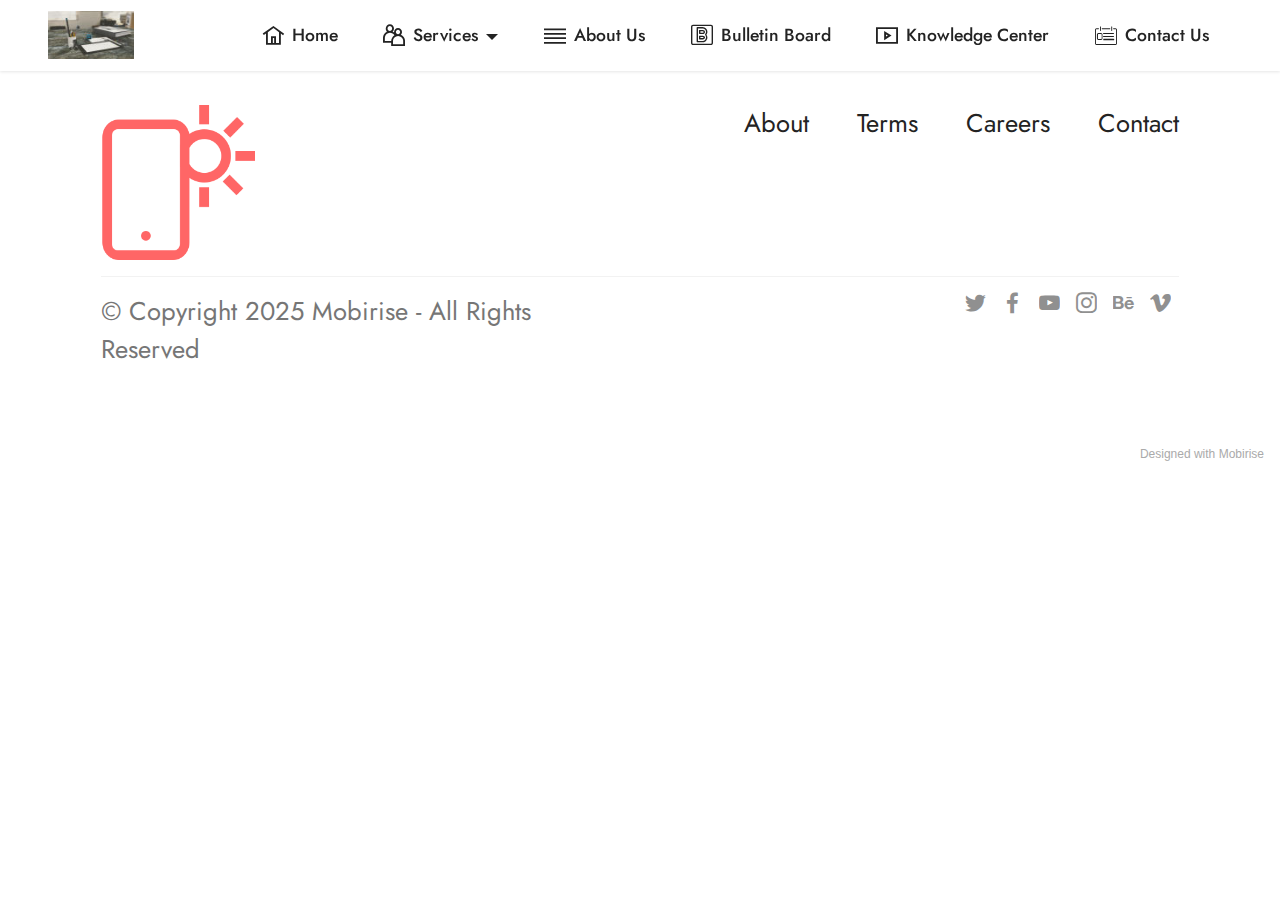
<file: page3.html>
<!DOCTYPE html>
<html  >
<head>
  <!-- Site made with Mobirise Website Builder v5.3.5, https://mobirise.com -->
  <meta charset="UTF-8">
  <meta http-equiv="X-UA-Compatible" content="IE=edge">
  <meta name="generator" content="Mobirise v5.3.5, mobirise.com">
  <meta name="viewport" content="width=device-width, initial-scale=1, minimum-scale=1">
  <link rel="shortcut icon" href="assets/images/front-128x171-1.png" type="image/x-icon">
  <meta name="description" content="">
  
  
  <title>Bulletin Board</title>
  <link rel="stylesheet" href="assets/web/assets/mobirise-icons2/mobirise2.css">
  <link rel="stylesheet" href="assets/web/assets/mobirise-icons/mobirise-icons.css">
  <link rel="stylesheet" href="assets/web/assets/mobirise-icons-bold/mobirise-icons-bold.css">
  <link rel="stylesheet" href="assets/tether/tether.min.css">
  <link rel="stylesheet" href="assets/bootstrap/css/bootstrap.min.css">
  <link rel="stylesheet" href="assets/bootstrap/css/bootstrap-grid.min.css">
  <link rel="stylesheet" href="assets/bootstrap/css/bootstrap-reboot.min.css">
  <link rel="stylesheet" href="assets/dropdown/css/style.css">
  <link rel="stylesheet" href="assets/socicon/css/styles.css">
  <link rel="stylesheet" href="assets/theme/css/style.css">
  <link rel="preload" href="https://fonts.googleapis.com/css?family=Jost:100,200,300,400,500,600,700,800,900,100i,200i,300i,400i,500i,600i,700i,800i,900i&display=swap" as="style" onload="this.onload=null;this.rel='stylesheet'">
  <noscript><link rel="stylesheet" href="https://fonts.googleapis.com/css?family=Jost:100,200,300,400,500,600,700,800,900,100i,200i,300i,400i,500i,600i,700i,800i,900i&display=swap"></noscript>
  <link rel="preload" as="style" href="assets/mobirise/css/mbr-additional.css"><link rel="stylesheet" href="assets/mobirise/css/mbr-additional.css" type="text/css">
  
  
  
  
</head>
<body>
  
  <section class="menu menu3 cid-szKiQ3NyGo" once="menu" id="menu3-c">
    
    <nav class="navbar navbar-dropdown navbar-fixed-top navbar-expand-lg">
        <div class="container-fluid">
            <div class="navbar-brand">
                <span class="navbar-logo">
                    <a href="index.html#top">
                        <img src="assets/images/mbr-98x55.jpg" alt="etechvidhya" style="height: 3rem;">
                    </a>
                </span>
                
            </div>
            <button class="navbar-toggler" type="button" data-toggle="collapse" data-target="#navbarSupportedContent" aria-controls="navbarNavAltMarkup" aria-expanded="false" aria-label="Toggle navigation">
                <div class="hamburger">
                    <span></span>
                    <span></span>
                    <span></span>
                    <span></span>
                </div>
            </button>
            <div class="collapse navbar-collapse" id="navbarSupportedContent">
                <ul class="navbar-nav nav-dropdown nav-right" data-app-modern-menu="true"><li class="nav-item"><a class="nav-link link text-black text-primary display-4" href="index.html#top"><span class="mobi-mbri mobi-mbri-home mbr-iconfont mbr-iconfont-btn"></span>Home</a></li>
                    <li class="nav-item dropdown"><a class="nav-link link text-black dropdown-toggle display-4" href="#" data-toggle="dropdown-submenu" aria-expanded="false"><span class="mobi-mbri mobi-mbri-users mbr-iconfont mbr-iconfont-btn"></span>
                            Services</a><div class="dropdown-menu"><a class="text-black dropdown-item display-4" href="#">Accounting</a><a class="text-black dropdown-item display-4" href="#" aria-expanded="false">Audit and Assuarance</a><a class="text-black dropdown-item display-4" href="#" aria-expanded="false">Tax</a><a class="text-black dropdown-item display-4" href="#" aria-expanded="false">Business Set up</a></div></li><li class="nav-item"><a class="nav-link link text-black text-primary display-4" href="page2.html#top"><span class="mobi-mbri mobi-mbri-align-justify mbr-iconfont mbr-iconfont-btn"></span>About Us</a></li><li class="nav-item"><a class="nav-link link text-black text-primary display-4" href="page3.html#top"><span class="mbrib-bootstrap mbr-iconfont mbr-iconfont-btn"></span>Bulletin Board</a></li><li class="nav-item"><a class="nav-link link text-black text-primary display-4" href="page4.html#top"><span class="mobi-mbri mobi-mbri-video-play mbr-iconfont mbr-iconfont-btn"></span>Knowledge Center</a></li>
                    <li class="nav-item"><a class="nav-link link text-black text-primary display-4" href="page5.html#top"><span class="mbri-contact-form mbr-iconfont mbr-iconfont-btn"></span>Contact Us</a>
                    </li></ul>
                
                
            </div>
        </div>
    </nav>
</section>

<section class="footer5 cid-szLrZdHBTW" once="footers" id="footer5-d">

    

    

    <div class="container">
        <div class="media-container-row">
            <div class="col-md-2 col-6">
                <div class="media-wrap">
                    <a href="https://mobirise.co/">
                        <img src="assets/images/logo.png" alt="Mobirise">
                    </a>
                </div>
            </div>
            <div class="col-10 col-6">
                <p class="mbr-text align-right links mbr-fonts-style display-7">
                    <a href="#" class="text-black">About</a> &nbsp;&nbsp;&nbsp;&nbsp;
                    <a href="#" class="text-black">Terms</a> &nbsp;&nbsp;&nbsp;&nbsp;
                    <a href="#" class="text-black">Careers</a> &nbsp;&nbsp;&nbsp;&nbsp;
                    <a href="#" class="text-black">Contact</a>
                </p>
            </div>
        </div>
        <!-- <div class="media-container-row">
            <div class="col-md-12"> -->
        <div class="footer-lower">
            <div class="media-container-row">
                <div class="col-md-12">
                    <hr>
                </div>
            </div>
            <div class="media-container-row">
                <div class="col-md-6 copyright">
                    <p class="mbr-text mbr-fonts-style display-7">
                        © Copyright 2025 Mobirise - All Rights Reserved
                    </p>
                </div>
                <div class="col-md-6">
                    <div class="social-list align-right">
                        <div class="soc-item">
                            <a href="https://twitter.com/mobirise" target="_blank">
                                <span class="socicon-twitter socicon mbr-iconfont mbr-iconfont-social"></span>
                            </a>
                        </div>
                        <div class="soc-item">
                            <a href="https://www.facebook.com/pages/Mobirise/1616226671953247" target="_blank">
                                <span class="socicon-facebook socicon mbr-iconfont mbr-iconfont-social"></span>
                            </a>
                        </div>
                        <div class="soc-item">
                            <a href="https://www.youtube.com/c/mobirise" target="_blank">
                                <span class="socicon-youtube socicon mbr-iconfont mbr-iconfont-social"></span>
                            </a>
                        </div>
                        <div class="soc-item">
                            <a href="https://instagram.com/mobirise" target="_blank">
                                <span class="socicon-instagram socicon mbr-iconfont mbr-iconfont-social"></span>
                            </a>
                        </div>
                        <div class="soc-item">
                            <a href="https://www.behance.net/Mobirise" target="_blank">
                                <span class="socicon-behance socicon mbr-iconfont mbr-iconfont-social"></span>
                            </a>
                        </div>
                        <div class="soc-item">
                            <a href="https://vimeo.com/mobirise" target="_blank">
                                <span class="socicon-vimeo socicon mbr-iconfont mbr-iconfont-social"></span>
                            </a>
                        </div>
                    </div>
                </div>
            </div>
            <!-- </div>
            </div> -->
        </div>

    </div>
</section><section style="background-color: #fff; font-family: -apple-system, BlinkMacSystemFont, 'Segoe UI', 'Roboto', 'Helvetica Neue', Arial, sans-serif; color:#aaa; font-size:12px; padding: 0; align-items: center; display: flex;"><a href="https://mobirise.site/c" style="flex: 1 1; height: 3rem; padding-left: 1rem;"></a><p style="flex: 0 0 auto; margin:0; padding-right:1rem;">Designed with <a href="https://mobirise.site/a" style="color:#aaa;">Mobirise</a></p></section><script src="assets/web/assets/jquery/jquery.min.js"></script>  <script src="assets/popper/popper.min.js"></script>  <script src="assets/tether/tether.min.js"></script>  <script src="assets/bootstrap/js/bootstrap.min.js"></script>  <script src="assets/smoothscroll/smooth-scroll.js"></script>  <script src="assets/dropdown/js/nav-dropdown.js"></script>  <script src="assets/dropdown/js/navbar-dropdown.js"></script>  <script src="assets/touchswipe/jquery.touch-swipe.min.js"></script>  <script src="assets/theme/js/script.js"></script>  
  
  
</body>
</html>
</file>
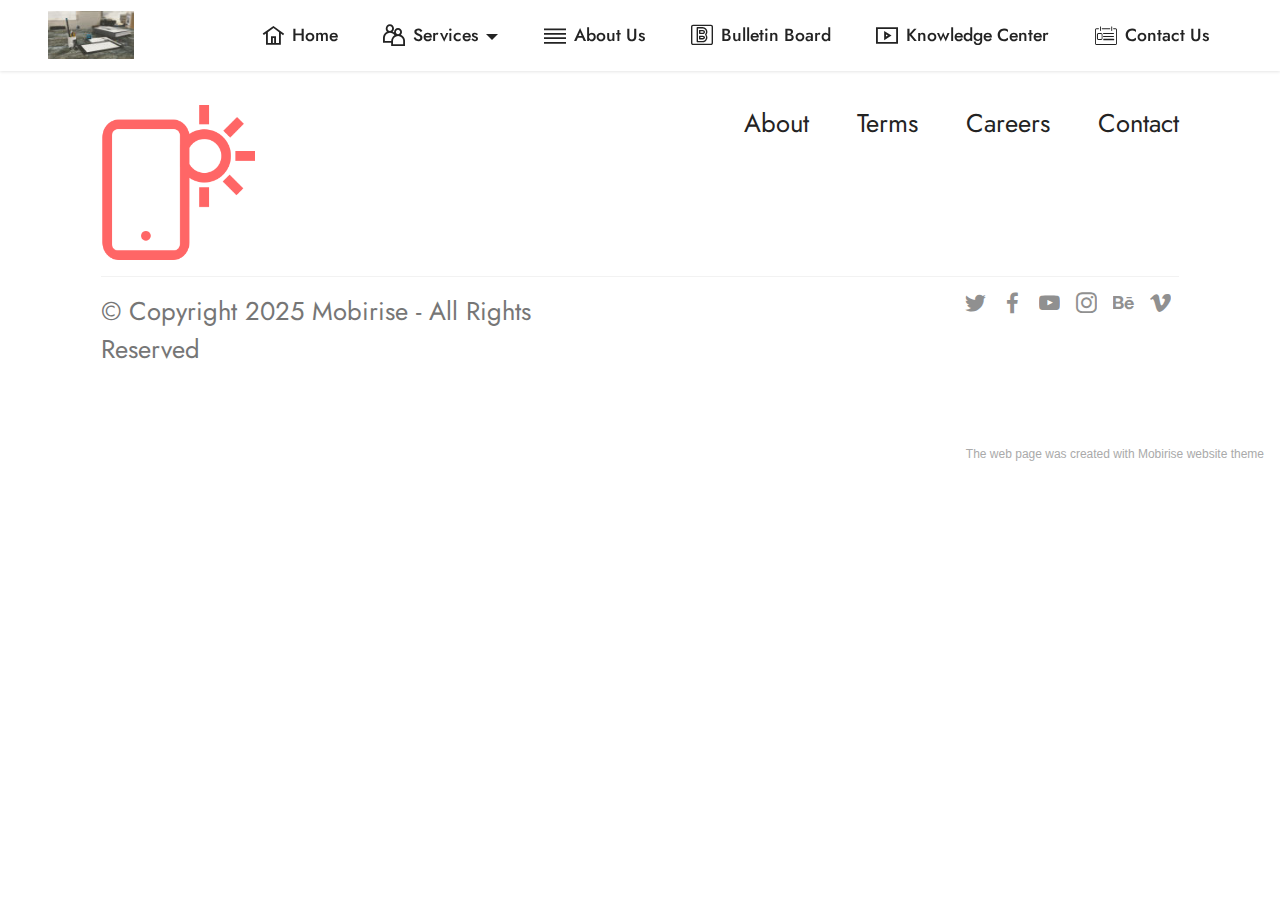
<file: page4.html>
<!DOCTYPE html>
<html  >
<head>
  <!-- Site made with Mobirise Website Builder v5.3.5, https://mobirise.com -->
  <meta charset="UTF-8">
  <meta http-equiv="X-UA-Compatible" content="IE=edge">
  <meta name="generator" content="Mobirise v5.3.5, mobirise.com">
  <meta name="viewport" content="width=device-width, initial-scale=1, minimum-scale=1">
  <link rel="shortcut icon" href="assets/images/front-128x171-1.png" type="image/x-icon">
  <meta name="description" content="">
  
  
  <title>Knowledge Center</title>
  <link rel="stylesheet" href="assets/web/assets/mobirise-icons2/mobirise2.css">
  <link rel="stylesheet" href="assets/web/assets/mobirise-icons/mobirise-icons.css">
  <link rel="stylesheet" href="assets/web/assets/mobirise-icons-bold/mobirise-icons-bold.css">
  <link rel="stylesheet" href="assets/tether/tether.min.css">
  <link rel="stylesheet" href="assets/bootstrap/css/bootstrap.min.css">
  <link rel="stylesheet" href="assets/bootstrap/css/bootstrap-grid.min.css">
  <link rel="stylesheet" href="assets/bootstrap/css/bootstrap-reboot.min.css">
  <link rel="stylesheet" href="assets/dropdown/css/style.css">
  <link rel="stylesheet" href="assets/socicon/css/styles.css">
  <link rel="stylesheet" href="assets/theme/css/style.css">
  <link rel="preload" href="https://fonts.googleapis.com/css?family=Jost:100,200,300,400,500,600,700,800,900,100i,200i,300i,400i,500i,600i,700i,800i,900i&display=swap" as="style" onload="this.onload=null;this.rel='stylesheet'">
  <noscript><link rel="stylesheet" href="https://fonts.googleapis.com/css?family=Jost:100,200,300,400,500,600,700,800,900,100i,200i,300i,400i,500i,600i,700i,800i,900i&display=swap"></noscript>
  <link rel="preload" as="style" href="assets/mobirise/css/mbr-additional.css"><link rel="stylesheet" href="assets/mobirise/css/mbr-additional.css" type="text/css">
  
  
  
  
</head>
<body>
  
  <section class="menu menu3 cid-szKiQ3NyGo" once="menu" id="menu3-e">
    
    <nav class="navbar navbar-dropdown navbar-fixed-top navbar-expand-lg">
        <div class="container-fluid">
            <div class="navbar-brand">
                <span class="navbar-logo">
                    <a href="index.html#top">
                        <img src="assets/images/mbr-98x55.jpg" alt="etechvidhya" style="height: 3rem;">
                    </a>
                </span>
                
            </div>
            <button class="navbar-toggler" type="button" data-toggle="collapse" data-target="#navbarSupportedContent" aria-controls="navbarNavAltMarkup" aria-expanded="false" aria-label="Toggle navigation">
                <div class="hamburger">
                    <span></span>
                    <span></span>
                    <span></span>
                    <span></span>
                </div>
            </button>
            <div class="collapse navbar-collapse" id="navbarSupportedContent">
                <ul class="navbar-nav nav-dropdown nav-right" data-app-modern-menu="true"><li class="nav-item"><a class="nav-link link text-black text-primary display-4" href="index.html#top"><span class="mobi-mbri mobi-mbri-home mbr-iconfont mbr-iconfont-btn"></span>Home</a></li>
                    <li class="nav-item dropdown"><a class="nav-link link text-black dropdown-toggle display-4" href="#" data-toggle="dropdown-submenu" aria-expanded="false"><span class="mobi-mbri mobi-mbri-users mbr-iconfont mbr-iconfont-btn"></span>
                            Services</a><div class="dropdown-menu"><a class="text-black dropdown-item display-4" href="#">Accounting</a><a class="text-black dropdown-item display-4" href="#" aria-expanded="false">Audit and Assuarance</a><a class="text-black dropdown-item display-4" href="#" aria-expanded="false">Tax</a><a class="text-black dropdown-item display-4" href="#" aria-expanded="false">Business Set up</a></div></li><li class="nav-item"><a class="nav-link link text-black text-primary display-4" href="page2.html#top"><span class="mobi-mbri mobi-mbri-align-justify mbr-iconfont mbr-iconfont-btn"></span>About Us</a></li><li class="nav-item"><a class="nav-link link text-black text-primary display-4" href="page3.html#top"><span class="mbrib-bootstrap mbr-iconfont mbr-iconfont-btn"></span>Bulletin Board</a></li><li class="nav-item"><a class="nav-link link text-black text-primary display-4" href="page4.html#top"><span class="mobi-mbri mobi-mbri-video-play mbr-iconfont mbr-iconfont-btn"></span>Knowledge Center</a></li>
                    <li class="nav-item"><a class="nav-link link text-black text-primary display-4" href="page5.html#top"><span class="mbri-contact-form mbr-iconfont mbr-iconfont-btn"></span>Contact Us</a>
                    </li></ul>
                
                
            </div>
        </div>
    </nav>
</section>

<section class="footer5 cid-szLrZdHBTW" once="footers" id="footer5-f">

    

    

    <div class="container">
        <div class="media-container-row">
            <div class="col-md-2 col-6">
                <div class="media-wrap">
                    <a href="https://mobirise.co/">
                        <img src="assets/images/logo.png" alt="Mobirise">
                    </a>
                </div>
            </div>
            <div class="col-10 col-6">
                <p class="mbr-text align-right links mbr-fonts-style display-7">
                    <a href="#" class="text-black">About</a> &nbsp;&nbsp;&nbsp;&nbsp;
                    <a href="#" class="text-black">Terms</a> &nbsp;&nbsp;&nbsp;&nbsp;
                    <a href="#" class="text-black">Careers</a> &nbsp;&nbsp;&nbsp;&nbsp;
                    <a href="#" class="text-black">Contact</a>
                </p>
            </div>
        </div>
        <!-- <div class="media-container-row">
            <div class="col-md-12"> -->
        <div class="footer-lower">
            <div class="media-container-row">
                <div class="col-md-12">
                    <hr>
                </div>
            </div>
            <div class="media-container-row">
                <div class="col-md-6 copyright">
                    <p class="mbr-text mbr-fonts-style display-7">
                        © Copyright 2025 Mobirise - All Rights Reserved
                    </p>
                </div>
                <div class="col-md-6">
                    <div class="social-list align-right">
                        <div class="soc-item">
                            <a href="https://twitter.com/mobirise" target="_blank">
                                <span class="socicon-twitter socicon mbr-iconfont mbr-iconfont-social"></span>
                            </a>
                        </div>
                        <div class="soc-item">
                            <a href="https://www.facebook.com/pages/Mobirise/1616226671953247" target="_blank">
                                <span class="socicon-facebook socicon mbr-iconfont mbr-iconfont-social"></span>
                            </a>
                        </div>
                        <div class="soc-item">
                            <a href="https://www.youtube.com/c/mobirise" target="_blank">
                                <span class="socicon-youtube socicon mbr-iconfont mbr-iconfont-social"></span>
                            </a>
                        </div>
                        <div class="soc-item">
                            <a href="https://instagram.com/mobirise" target="_blank">
                                <span class="socicon-instagram socicon mbr-iconfont mbr-iconfont-social"></span>
                            </a>
                        </div>
                        <div class="soc-item">
                            <a href="https://www.behance.net/Mobirise" target="_blank">
                                <span class="socicon-behance socicon mbr-iconfont mbr-iconfont-social"></span>
                            </a>
                        </div>
                        <div class="soc-item">
                            <a href="https://vimeo.com/mobirise" target="_blank">
                                <span class="socicon-vimeo socicon mbr-iconfont mbr-iconfont-social"></span>
                            </a>
                        </div>
                    </div>
                </div>
            </div>
            <!-- </div>
            </div> -->
        </div>

    </div>
</section><section style="background-color: #fff; font-family: -apple-system, BlinkMacSystemFont, 'Segoe UI', 'Roboto', 'Helvetica Neue', Arial, sans-serif; color:#aaa; font-size:12px; padding: 0; align-items: center; display: flex;"><a href="https://mobirise.site/t" style="flex: 1 1; height: 3rem; padding-left: 1rem;"></a><p style="flex: 0 0 auto; margin:0; padding-right:1rem;"><a href="https://mobirise.site/q" style="color:#aaa;">The web page</a> was created with Mobirise website theme</p></section><script src="assets/web/assets/jquery/jquery.min.js"></script>  <script src="assets/popper/popper.min.js"></script>  <script src="assets/tether/tether.min.js"></script>  <script src="assets/bootstrap/js/bootstrap.min.js"></script>  <script src="assets/smoothscroll/smooth-scroll.js"></script>  <script src="assets/dropdown/js/nav-dropdown.js"></script>  <script src="assets/dropdown/js/navbar-dropdown.js"></script>  <script src="assets/touchswipe/jquery.touch-swipe.min.js"></script>  <script src="assets/theme/js/script.js"></script>  
  
  
</body>
</html>
</file>
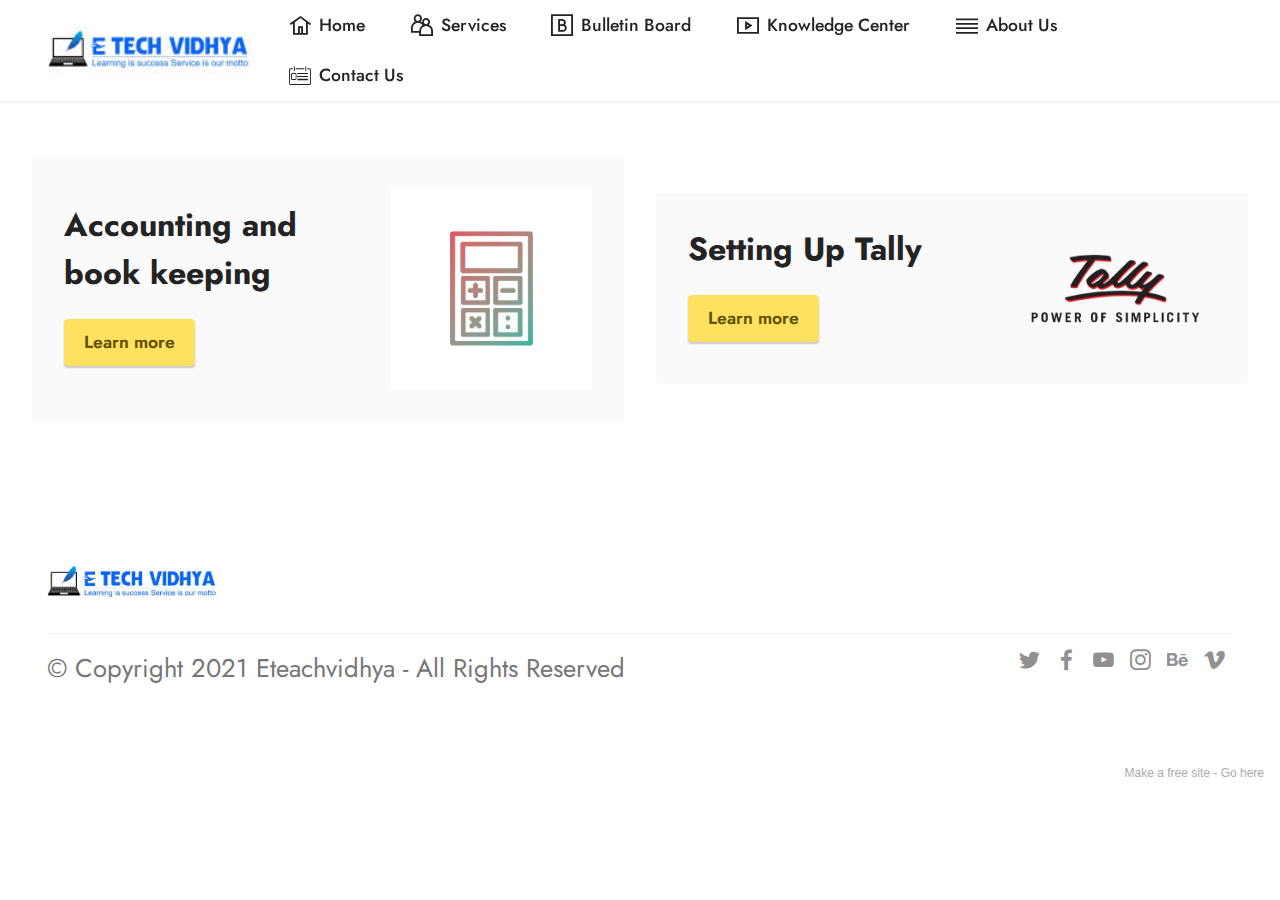
<file: page6.html>
<!DOCTYPE html>
<html  >
<head>
  <!-- Site made with Mobirise Website Builder v5.3.5, https://mobirise.com -->
  <meta charset="UTF-8">
  <meta http-equiv="X-UA-Compatible" content="IE=edge">
  <meta name="generator" content="Mobirise v5.3.5, mobirise.com">
  <meta name="viewport" content="width=device-width, initial-scale=1, minimum-scale=1">
  <link rel="shortcut icon" href="assets/images/capture-128x144.png" type="image/x-icon">
  <meta name="description" content="">
  
  
  <title>Accounting</title>
  <link rel="stylesheet" href="assets/web/assets/mobirise-icons2/mobirise2.css">
  <link rel="stylesheet" href="assets/web/assets/mobirise-icons/mobirise-icons.css">
  <link rel="stylesheet" href="assets/tether/tether.min.css">
  <link rel="stylesheet" href="assets/bootstrap/css/bootstrap.min.css">
  <link rel="stylesheet" href="assets/bootstrap/css/bootstrap-grid.min.css">
  <link rel="stylesheet" href="assets/bootstrap/css/bootstrap-reboot.min.css">
  <link rel="stylesheet" href="assets/dropdown/css/style.css">
  <link rel="stylesheet" href="assets/socicon/css/styles.css">
  <link rel="stylesheet" href="assets/theme/css/style.css">
  <link rel="preload" href="https://fonts.googleapis.com/css?family=Jost:100,200,300,400,500,600,700,800,900,100i,200i,300i,400i,500i,600i,700i,800i,900i&display=swap" as="style" onload="this.onload=null;this.rel='stylesheet'">
  <noscript><link rel="stylesheet" href="https://fonts.googleapis.com/css?family=Jost:100,200,300,400,500,600,700,800,900,100i,200i,300i,400i,500i,600i,700i,800i,900i&display=swap"></noscript>
  <link rel="preload" as="style" href="assets/mobirise/css/mbr-additional.css"><link rel="stylesheet" href="assets/mobirise/css/mbr-additional.css" type="text/css">
  
  
  
  
</head>
<body>
  
  <section class="menu menu3 cid-szKiQ3NyGo" once="menu" id="menu3-l">
    
    <nav class="navbar navbar-dropdown navbar-fixed-top navbar-expand-lg">
        <div class="container-fluid">
            <div class="navbar-brand">
                <span class="navbar-logo">
                    <a href="index.html">
                        <img src="assets/images/img-20200813-wa0057-171x40.jpg" alt="etechvidhya.com" style="height: 3rem;">
                    </a>
                </span>
                
            </div>
            <button class="navbar-toggler" type="button" data-toggle="collapse" data-target="#navbarSupportedContent" aria-controls="navbarNavAltMarkup" aria-expanded="false" aria-label="Toggle navigation">
                <div class="hamburger">
                    <span></span>
                    <span></span>
                    <span></span>
                    <span></span>
                </div>
            </button>
            <div class="collapse navbar-collapse" id="navbarSupportedContent">
                <ul class="navbar-nav nav-dropdown nav-right" data-app-modern-menu="true"><li class="nav-item"><a class="nav-link link text-black text-primary display-4" href="index.html"><span class="mobi-mbri mobi-mbri-home mbr-iconfont mbr-iconfont-btn"></span>Home</a></li>
                    <li class="nav-item"><a class="nav-link link text-black text-primary display-4" href="index.html#features14-3" aria-expanded="false"><span class="mobi-mbri mobi-mbri-users mbr-iconfont mbr-iconfont-btn"></span>
                            Services</a></li><li class="nav-item"><a class="nav-link link text-black text-primary display-4" href="index.html#clients1-6"><span class="mobi-mbri mobi-mbri-bootstrap mbr-iconfont mbr-iconfont-btn"></span>Bulletin Board</a></li><li class="nav-item"><a class="nav-link link text-black text-primary display-4" href="index.html#video4-w"><span class="mobi-mbri mobi-mbri-video-play mbr-iconfont mbr-iconfont-btn"></span>Knowledge Center</a></li><li class="nav-item"><a class="nav-link link text-black text-primary display-4" href="index.html#team2-x"><span class="mobi-mbri mobi-mbri-align-justify mbr-iconfont mbr-iconfont-btn"></span>About Us</a></li>
                    <li class="nav-item"><a class="nav-link link text-black text-primary display-4" href="index.html#contacts3-y"><span class="mbri-contact-form mbr-iconfont mbr-iconfont-btn"></span>Contact Us</a>
                    </li></ul>
                
                
            </div>
        </div>
    </nav>
</section>

<section class="features4 cid-szX9yV2YMX" id="features5-t">

    

    
    <div class="container-fluid">
        <div class="row">
            <div class="col-12 col-lg-6">
                <div class="card-wrapper">
                    <div class="row">
                        <div class="col-12 col-md-7">
                            <div class="text-wrapper">
                                
                                <h5 class="card-title mbr-fonts-style display-5">
                                    <strong>Accounting and book keeping</strong></h5>
                                
                                <div class="mbr-section-btn">
                                    <a href="https://mobiri.se" class="btn btn-warning display-4">Learn more</a>
                                </div>
                            </div>
                        </div>
                        <div class="col-12 col-md-5">
                            <div class="img-wrapper">
                                <img src="assets/images/mbr-475x475.jpg" alt="Accounting and book keeping">
                            </div>
                        </div>
                    </div>
                </div>
            </div>
            <div class="col-12 col-lg-6">
                <div class="card-wrapper">
                    <div class="row">
                        <div class="col-12 col-md-7">
                            <div class="text-wrapper">
                                
                                <h5 class="card-title mbr-fonts-style display-5">
                                    <strong>Setting Up Tally</strong></h5>
                                
                                <div class="mbr-section-btn"><a href="https://mobiri.se" class="btn btn-warning display-4">Learn more</a></div>
                            </div>
                        </div>
                        <div class="col-12 col-md-5">
                            <div class="img-wrapper">
                                <img src="assets/images/tally-logo-475x218.png" alt="Tally">
                            </div>
                        </div>
                    </div>
                </div>
            </div>
        </div>
    </div>
</section>

<section class="footer5 cid-szLrZdHBTW" once="footers" id="footer5-m">

    

    

    <div class="container-fluid">
        <div class="media-container-row">
            <div class="col-md-2 col-6">
                <div class="media-wrap">
                    <a href="index.html">
                        <img src="assets/images/img-20200813-wa0057-403x93.jpg" alt="etechvidhya.com">
                    </a>
                </div>
            </div>
            <div class="col-10 col-6">
                <p class="mbr-text align-right links mbr-fonts-style display-7">&nbsp; &nbsp; &nbsp; &nbsp; &nbsp; &nbsp; &nbsp; &nbsp; &nbsp; &nbsp; &nbsp; &nbsp;&nbsp; &nbsp; &nbsp; &nbsp; &nbsp; &nbsp; &nbsp; &nbsp; &nbsp; &nbsp; &nbsp; &nbsp;&nbsp;</p>
            </div>
        </div>
        <!-- <div class="media-container-row">
            <div class="col-md-12"> -->
        <div class="footer-lower">
            <div class="media-container-row">
                <div class="col-md-12">
                    <hr>
                </div>
            </div>
            <div class="media-container-row">
                <div class="col-md-6 copyright">
                    <p class="mbr-text mbr-fonts-style display-7">
                        © Copyright 2021 Eteachvidhya - All Rights Reserved
                    </p>
                </div>
                <div class="col-md-6">
                    <div class="social-list align-right">
                        <div class="soc-item">
                            <a href="https://twitter.com/mobirise" target="_blank">
                                <span class="socicon-twitter socicon mbr-iconfont mbr-iconfont-social"></span>
                            </a>
                        </div>
                        <div class="soc-item">
                            <a href="https://www.facebook.com/pages/Mobirise/1616226671953247" target="_blank">
                                <span class="socicon-facebook socicon mbr-iconfont mbr-iconfont-social"></span>
                            </a>
                        </div>
                        <div class="soc-item">
                            <a href="https://www.youtube.com/c/mobirise" target="_blank">
                                <span class="socicon-youtube socicon mbr-iconfont mbr-iconfont-social"></span>
                            </a>
                        </div>
                        <div class="soc-item">
                            <a href="https://instagram.com/mobirise" target="_blank">
                                <span class="socicon-instagram socicon mbr-iconfont mbr-iconfont-social"></span>
                            </a>
                        </div>
                        <div class="soc-item">
                            <a href="https://www.behance.net/Mobirise" target="_blank">
                                <span class="socicon-behance socicon mbr-iconfont mbr-iconfont-social"></span>
                            </a>
                        </div>
                        <div class="soc-item">
                            <a href="https://vimeo.com/mobirise" target="_blank">
                                <span class="socicon-vimeo socicon mbr-iconfont mbr-iconfont-social"></span>
                            </a>
                        </div>
                    </div>
                </div>
            </div>
            <!-- </div>
            </div> -->
        </div>

    </div>
</section><section style="background-color: #fff; font-family: -apple-system, BlinkMacSystemFont, 'Segoe UI', 'Roboto', 'Helvetica Neue', Arial, sans-serif; color:#aaa; font-size:12px; padding: 0; align-items: center; display: flex;"><a href="https://mobirise.site/b" style="flex: 1 1; height: 3rem; padding-left: 1rem;"></a><p style="flex: 0 0 auto; margin:0; padding-right:1rem;">Make a free site - <a href="https://mobirise.site/w" style="color:#aaa;">Go here</a></p></section><script src="assets/web/assets/jquery/jquery.min.js"></script>  <script src="assets/popper/popper.min.js"></script>  <script src="assets/tether/tether.min.js"></script>  <script src="assets/bootstrap/js/bootstrap.min.js"></script>  <script src="assets/smoothscroll/smooth-scroll.js"></script>  <script src="assets/dropdown/js/nav-dropdown.js"></script>  <script src="assets/dropdown/js/navbar-dropdown.js"></script>  <script src="assets/touchswipe/jquery.touch-swipe.min.js"></script>  <script src="assets/theme/js/script.js"></script>  
  
  
</body>
</html>
</file>
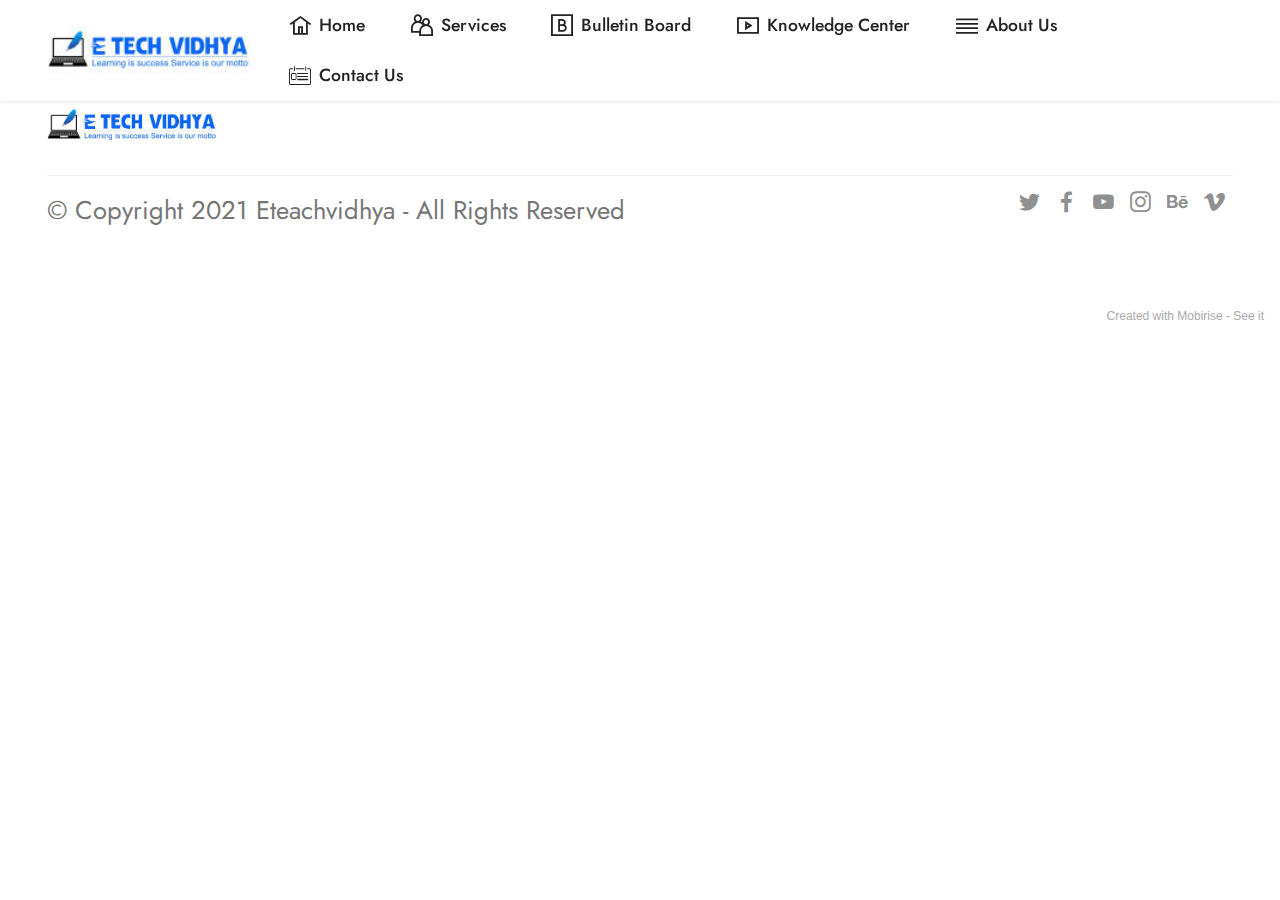
<file: page7.html>
<!DOCTYPE html>
<html  >
<head>
  <!-- Site made with Mobirise Website Builder v5.3.5, https://mobirise.com -->
  <meta charset="UTF-8">
  <meta http-equiv="X-UA-Compatible" content="IE=edge">
  <meta name="generator" content="Mobirise v5.3.5, mobirise.com">
  <meta name="viewport" content="width=device-width, initial-scale=1, minimum-scale=1">
  <link rel="shortcut icon" href="assets/images/capture-128x144.png" type="image/x-icon">
  <meta name="description" content="">
  
  
  <title>Audit and Assurance</title>
  <link rel="stylesheet" href="assets/web/assets/mobirise-icons2/mobirise2.css">
  <link rel="stylesheet" href="assets/web/assets/mobirise-icons/mobirise-icons.css">
  <link rel="stylesheet" href="assets/tether/tether.min.css">
  <link rel="stylesheet" href="assets/bootstrap/css/bootstrap.min.css">
  <link rel="stylesheet" href="assets/bootstrap/css/bootstrap-grid.min.css">
  <link rel="stylesheet" href="assets/bootstrap/css/bootstrap-reboot.min.css">
  <link rel="stylesheet" href="assets/dropdown/css/style.css">
  <link rel="stylesheet" href="assets/socicon/css/styles.css">
  <link rel="stylesheet" href="assets/theme/css/style.css">
  <link rel="preload" href="https://fonts.googleapis.com/css?family=Jost:100,200,300,400,500,600,700,800,900,100i,200i,300i,400i,500i,600i,700i,800i,900i&display=swap" as="style" onload="this.onload=null;this.rel='stylesheet'">
  <noscript><link rel="stylesheet" href="https://fonts.googleapis.com/css?family=Jost:100,200,300,400,500,600,700,800,900,100i,200i,300i,400i,500i,600i,700i,800i,900i&display=swap"></noscript>
  <link rel="preload" as="style" href="assets/mobirise/css/mbr-additional.css"><link rel="stylesheet" href="assets/mobirise/css/mbr-additional.css" type="text/css">
  
  
  
  
</head>
<body>
  
  <section class="menu menu3 cid-szKiQ3NyGo" once="menu" id="menu3-n">
    
    <nav class="navbar navbar-dropdown navbar-fixed-top navbar-expand-lg">
        <div class="container-fluid">
            <div class="navbar-brand">
                <span class="navbar-logo">
                    <a href="index.html">
                        <img src="assets/images/img-20200813-wa0057-171x40.jpg" alt="etechvidhya.com" style="height: 3rem;">
                    </a>
                </span>
                
            </div>
            <button class="navbar-toggler" type="button" data-toggle="collapse" data-target="#navbarSupportedContent" aria-controls="navbarNavAltMarkup" aria-expanded="false" aria-label="Toggle navigation">
                <div class="hamburger">
                    <span></span>
                    <span></span>
                    <span></span>
                    <span></span>
                </div>
            </button>
            <div class="collapse navbar-collapse" id="navbarSupportedContent">
                <ul class="navbar-nav nav-dropdown nav-right" data-app-modern-menu="true"><li class="nav-item"><a class="nav-link link text-black text-primary display-4" href="index.html"><span class="mobi-mbri mobi-mbri-home mbr-iconfont mbr-iconfont-btn"></span>Home</a></li>
                    <li class="nav-item"><a class="nav-link link text-black text-primary display-4" href="index.html#features14-3" aria-expanded="false"><span class="mobi-mbri mobi-mbri-users mbr-iconfont mbr-iconfont-btn"></span>
                            Services</a></li><li class="nav-item"><a class="nav-link link text-black text-primary display-4" href="index.html#clients1-6"><span class="mobi-mbri mobi-mbri-bootstrap mbr-iconfont mbr-iconfont-btn"></span>Bulletin Board</a></li><li class="nav-item"><a class="nav-link link text-black text-primary display-4" href="index.html#video4-w"><span class="mobi-mbri mobi-mbri-video-play mbr-iconfont mbr-iconfont-btn"></span>Knowledge Center</a></li><li class="nav-item"><a class="nav-link link text-black text-primary display-4" href="index.html#team2-x"><span class="mobi-mbri mobi-mbri-align-justify mbr-iconfont mbr-iconfont-btn"></span>About Us</a></li>
                    <li class="nav-item"><a class="nav-link link text-black text-primary display-4" href="index.html#contacts3-y"><span class="mbri-contact-form mbr-iconfont mbr-iconfont-btn"></span>Contact Us</a>
                    </li></ul>
                
                
            </div>
        </div>
    </nav>
</section>

<section class="footer5 cid-szLrZdHBTW" once="footers" id="footer5-o">

    

    

    <div class="container-fluid">
        <div class="media-container-row">
            <div class="col-md-2 col-6">
                <div class="media-wrap">
                    <a href="index.html">
                        <img src="assets/images/img-20200813-wa0057-403x93.jpg" alt="etechvidhya.com">
                    </a>
                </div>
            </div>
            <div class="col-10 col-6">
                <p class="mbr-text align-right links mbr-fonts-style display-7">&nbsp; &nbsp; &nbsp; &nbsp; &nbsp; &nbsp; &nbsp; &nbsp; &nbsp; &nbsp; &nbsp; &nbsp;&nbsp; &nbsp; &nbsp; &nbsp; &nbsp; &nbsp; &nbsp; &nbsp; &nbsp; &nbsp; &nbsp; &nbsp;&nbsp;</p>
            </div>
        </div>
        <!-- <div class="media-container-row">
            <div class="col-md-12"> -->
        <div class="footer-lower">
            <div class="media-container-row">
                <div class="col-md-12">
                    <hr>
                </div>
            </div>
            <div class="media-container-row">
                <div class="col-md-6 copyright">
                    <p class="mbr-text mbr-fonts-style display-7">
                        © Copyright 2021 Eteachvidhya - All Rights Reserved
                    </p>
                </div>
                <div class="col-md-6">
                    <div class="social-list align-right">
                        <div class="soc-item">
                            <a href="https://twitter.com/mobirise" target="_blank">
                                <span class="socicon-twitter socicon mbr-iconfont mbr-iconfont-social"></span>
                            </a>
                        </div>
                        <div class="soc-item">
                            <a href="https://www.facebook.com/pages/Mobirise/1616226671953247" target="_blank">
                                <span class="socicon-facebook socicon mbr-iconfont mbr-iconfont-social"></span>
                            </a>
                        </div>
                        <div class="soc-item">
                            <a href="https://www.youtube.com/c/mobirise" target="_blank">
                                <span class="socicon-youtube socicon mbr-iconfont mbr-iconfont-social"></span>
                            </a>
                        </div>
                        <div class="soc-item">
                            <a href="https://instagram.com/mobirise" target="_blank">
                                <span class="socicon-instagram socicon mbr-iconfont mbr-iconfont-social"></span>
                            </a>
                        </div>
                        <div class="soc-item">
                            <a href="https://www.behance.net/Mobirise" target="_blank">
                                <span class="socicon-behance socicon mbr-iconfont mbr-iconfont-social"></span>
                            </a>
                        </div>
                        <div class="soc-item">
                            <a href="https://vimeo.com/mobirise" target="_blank">
                                <span class="socicon-vimeo socicon mbr-iconfont mbr-iconfont-social"></span>
                            </a>
                        </div>
                    </div>
                </div>
            </div>
            <!-- </div>
            </div> -->
        </div>

    </div>
</section><section style="background-color: #fff; font-family: -apple-system, BlinkMacSystemFont, 'Segoe UI', 'Roboto', 'Helvetica Neue', Arial, sans-serif; color:#aaa; font-size:12px; padding: 0; align-items: center; display: flex;"><a href="https://mobirise.site/b" style="flex: 1 1; height: 3rem; padding-left: 1rem;"></a><p style="flex: 0 0 auto; margin:0; padding-right:1rem;">Created with Mobirise - <a href="https://mobirise.site/k" style="color:#aaa;">See it</a></p></section><script src="assets/web/assets/jquery/jquery.min.js"></script>  <script src="assets/popper/popper.min.js"></script>  <script src="assets/tether/tether.min.js"></script>  <script src="assets/bootstrap/js/bootstrap.min.js"></script>  <script src="assets/smoothscroll/smooth-scroll.js"></script>  <script src="assets/dropdown/js/nav-dropdown.js"></script>  <script src="assets/dropdown/js/navbar-dropdown.js"></script>  <script src="assets/touchswipe/jquery.touch-swipe.min.js"></script>  <script src="assets/theme/js/script.js"></script>  
  
  
</body>
</html>
</file>
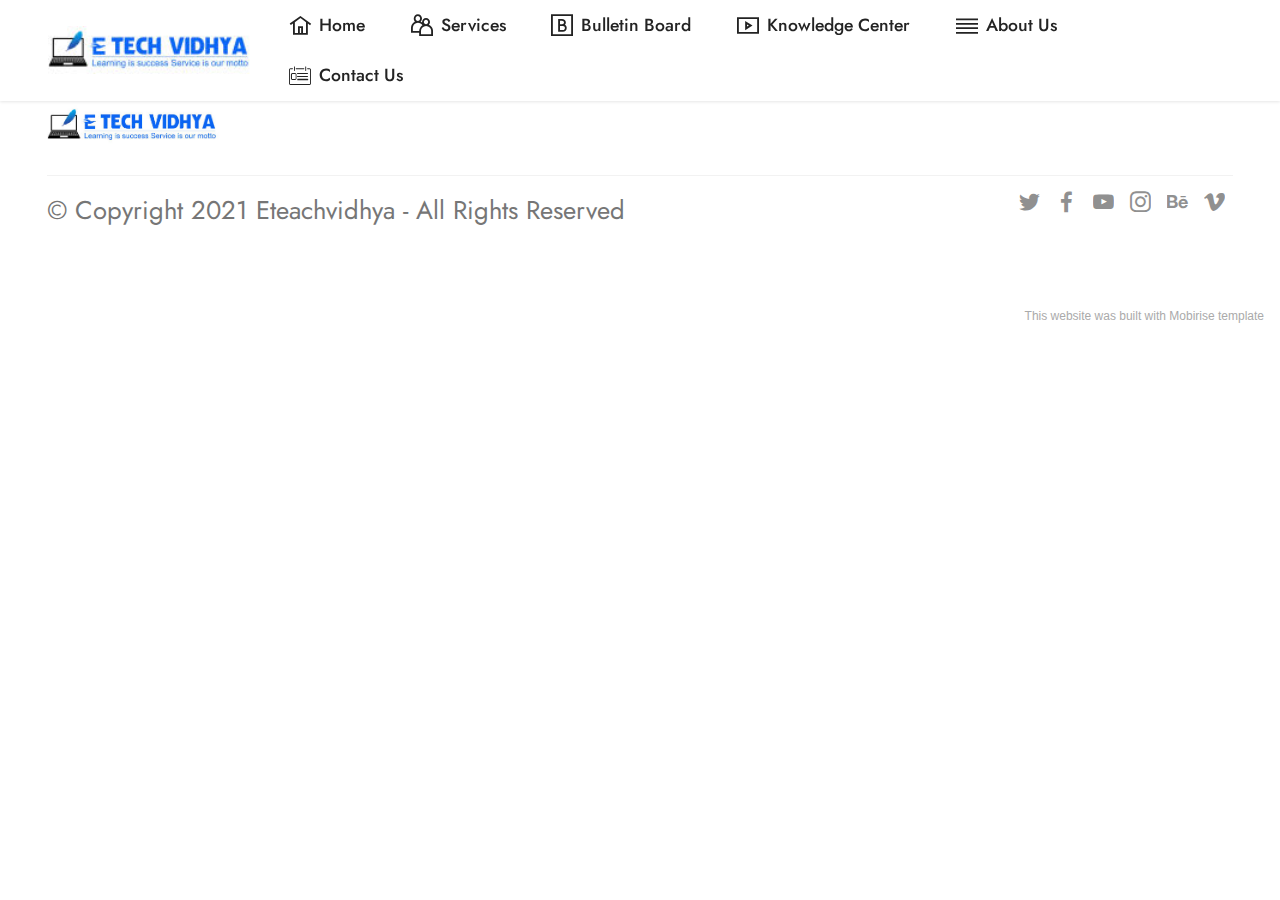
<file: page8.html>
<!DOCTYPE html>
<html  >
<head>
  <!-- Site made with Mobirise Website Builder v5.3.5, https://mobirise.com -->
  <meta charset="UTF-8">
  <meta http-equiv="X-UA-Compatible" content="IE=edge">
  <meta name="generator" content="Mobirise v5.3.5, mobirise.com">
  <meta name="viewport" content="width=device-width, initial-scale=1, minimum-scale=1">
  <link rel="shortcut icon" href="assets/images/capture-128x144.png" type="image/x-icon">
  <meta name="description" content="">
  
  
  <title>Tax</title>
  <link rel="stylesheet" href="assets/web/assets/mobirise-icons2/mobirise2.css">
  <link rel="stylesheet" href="assets/web/assets/mobirise-icons/mobirise-icons.css">
  <link rel="stylesheet" href="assets/tether/tether.min.css">
  <link rel="stylesheet" href="assets/bootstrap/css/bootstrap.min.css">
  <link rel="stylesheet" href="assets/bootstrap/css/bootstrap-grid.min.css">
  <link rel="stylesheet" href="assets/bootstrap/css/bootstrap-reboot.min.css">
  <link rel="stylesheet" href="assets/dropdown/css/style.css">
  <link rel="stylesheet" href="assets/socicon/css/styles.css">
  <link rel="stylesheet" href="assets/theme/css/style.css">
  <link rel="preload" href="https://fonts.googleapis.com/css?family=Jost:100,200,300,400,500,600,700,800,900,100i,200i,300i,400i,500i,600i,700i,800i,900i&display=swap" as="style" onload="this.onload=null;this.rel='stylesheet'">
  <noscript><link rel="stylesheet" href="https://fonts.googleapis.com/css?family=Jost:100,200,300,400,500,600,700,800,900,100i,200i,300i,400i,500i,600i,700i,800i,900i&display=swap"></noscript>
  <link rel="preload" as="style" href="assets/mobirise/css/mbr-additional.css"><link rel="stylesheet" href="assets/mobirise/css/mbr-additional.css" type="text/css">
  
  
  
  
</head>
<body>
  
  <section class="menu menu3 cid-szKiQ3NyGo" once="menu" id="menu3-p">
    
    <nav class="navbar navbar-dropdown navbar-fixed-top navbar-expand-lg">
        <div class="container-fluid">
            <div class="navbar-brand">
                <span class="navbar-logo">
                    <a href="index.html">
                        <img src="assets/images/img-20200813-wa0057-171x40.jpg" alt="etechvidhya.com" style="height: 3rem;">
                    </a>
                </span>
                
            </div>
            <button class="navbar-toggler" type="button" data-toggle="collapse" data-target="#navbarSupportedContent" aria-controls="navbarNavAltMarkup" aria-expanded="false" aria-label="Toggle navigation">
                <div class="hamburger">
                    <span></span>
                    <span></span>
                    <span></span>
                    <span></span>
                </div>
            </button>
            <div class="collapse navbar-collapse" id="navbarSupportedContent">
                <ul class="navbar-nav nav-dropdown nav-right" data-app-modern-menu="true"><li class="nav-item"><a class="nav-link link text-black text-primary display-4" href="index.html"><span class="mobi-mbri mobi-mbri-home mbr-iconfont mbr-iconfont-btn"></span>Home</a></li>
                    <li class="nav-item"><a class="nav-link link text-black text-primary display-4" href="index.html#features14-3" aria-expanded="false"><span class="mobi-mbri mobi-mbri-users mbr-iconfont mbr-iconfont-btn"></span>
                            Services</a></li><li class="nav-item"><a class="nav-link link text-black text-primary display-4" href="index.html#clients1-6"><span class="mobi-mbri mobi-mbri-bootstrap mbr-iconfont mbr-iconfont-btn"></span>Bulletin Board</a></li><li class="nav-item"><a class="nav-link link text-black text-primary display-4" href="index.html#video4-w"><span class="mobi-mbri mobi-mbri-video-play mbr-iconfont mbr-iconfont-btn"></span>Knowledge Center</a></li><li class="nav-item"><a class="nav-link link text-black text-primary display-4" href="index.html#team2-x"><span class="mobi-mbri mobi-mbri-align-justify mbr-iconfont mbr-iconfont-btn"></span>About Us</a></li>
                    <li class="nav-item"><a class="nav-link link text-black text-primary display-4" href="index.html#contacts3-y"><span class="mbri-contact-form mbr-iconfont mbr-iconfont-btn"></span>Contact Us</a>
                    </li></ul>
                
                
            </div>
        </div>
    </nav>
</section>

<section class="footer5 cid-szLrZdHBTW" once="footers" id="footer5-q">

    

    

    <div class="container-fluid">
        <div class="media-container-row">
            <div class="col-md-2 col-6">
                <div class="media-wrap">
                    <a href="index.html">
                        <img src="assets/images/img-20200813-wa0057-403x93.jpg" alt="etechvidhya.com">
                    </a>
                </div>
            </div>
            <div class="col-10 col-6">
                <p class="mbr-text align-right links mbr-fonts-style display-7">&nbsp; &nbsp; &nbsp; &nbsp; &nbsp; &nbsp; &nbsp; &nbsp; &nbsp; &nbsp; &nbsp; &nbsp;&nbsp; &nbsp; &nbsp; &nbsp; &nbsp; &nbsp; &nbsp; &nbsp; &nbsp; &nbsp; &nbsp; &nbsp;&nbsp;</p>
            </div>
        </div>
        <!-- <div class="media-container-row">
            <div class="col-md-12"> -->
        <div class="footer-lower">
            <div class="media-container-row">
                <div class="col-md-12">
                    <hr>
                </div>
            </div>
            <div class="media-container-row">
                <div class="col-md-6 copyright">
                    <p class="mbr-text mbr-fonts-style display-7">
                        © Copyright 2021 Eteachvidhya - All Rights Reserved
                    </p>
                </div>
                <div class="col-md-6">
                    <div class="social-list align-right">
                        <div class="soc-item">
                            <a href="https://twitter.com/mobirise" target="_blank">
                                <span class="socicon-twitter socicon mbr-iconfont mbr-iconfont-social"></span>
                            </a>
                        </div>
                        <div class="soc-item">
                            <a href="https://www.facebook.com/pages/Mobirise/1616226671953247" target="_blank">
                                <span class="socicon-facebook socicon mbr-iconfont mbr-iconfont-social"></span>
                            </a>
                        </div>
                        <div class="soc-item">
                            <a href="https://www.youtube.com/c/mobirise" target="_blank">
                                <span class="socicon-youtube socicon mbr-iconfont mbr-iconfont-social"></span>
                            </a>
                        </div>
                        <div class="soc-item">
                            <a href="https://instagram.com/mobirise" target="_blank">
                                <span class="socicon-instagram socicon mbr-iconfont mbr-iconfont-social"></span>
                            </a>
                        </div>
                        <div class="soc-item">
                            <a href="https://www.behance.net/Mobirise" target="_blank">
                                <span class="socicon-behance socicon mbr-iconfont mbr-iconfont-social"></span>
                            </a>
                        </div>
                        <div class="soc-item">
                            <a href="https://vimeo.com/mobirise" target="_blank">
                                <span class="socicon-vimeo socicon mbr-iconfont mbr-iconfont-social"></span>
                            </a>
                        </div>
                    </div>
                </div>
            </div>
            <!-- </div>
            </div> -->
        </div>

    </div>
</section><section style="background-color: #fff; font-family: -apple-system, BlinkMacSystemFont, 'Segoe UI', 'Roboto', 'Helvetica Neue', Arial, sans-serif; color:#aaa; font-size:12px; padding: 0; align-items: center; display: flex;"><a href="https://mobirise.site/m" style="flex: 1 1; height: 3rem; padding-left: 1rem;"></a><p style="flex: 0 0 auto; margin:0; padding-right:1rem;"><a href="https://mobirise.site/r" style="color:#aaa;">This website</a> was built with Mobirise template</p></section><script src="assets/web/assets/jquery/jquery.min.js"></script>  <script src="assets/popper/popper.min.js"></script>  <script src="assets/tether/tether.min.js"></script>  <script src="assets/bootstrap/js/bootstrap.min.js"></script>  <script src="assets/smoothscroll/smooth-scroll.js"></script>  <script src="assets/dropdown/js/nav-dropdown.js"></script>  <script src="assets/dropdown/js/navbar-dropdown.js"></script>  <script src="assets/touchswipe/jquery.touch-swipe.min.js"></script>  <script src="assets/theme/js/script.js"></script>  
  
  
</body>
</html>
</file>
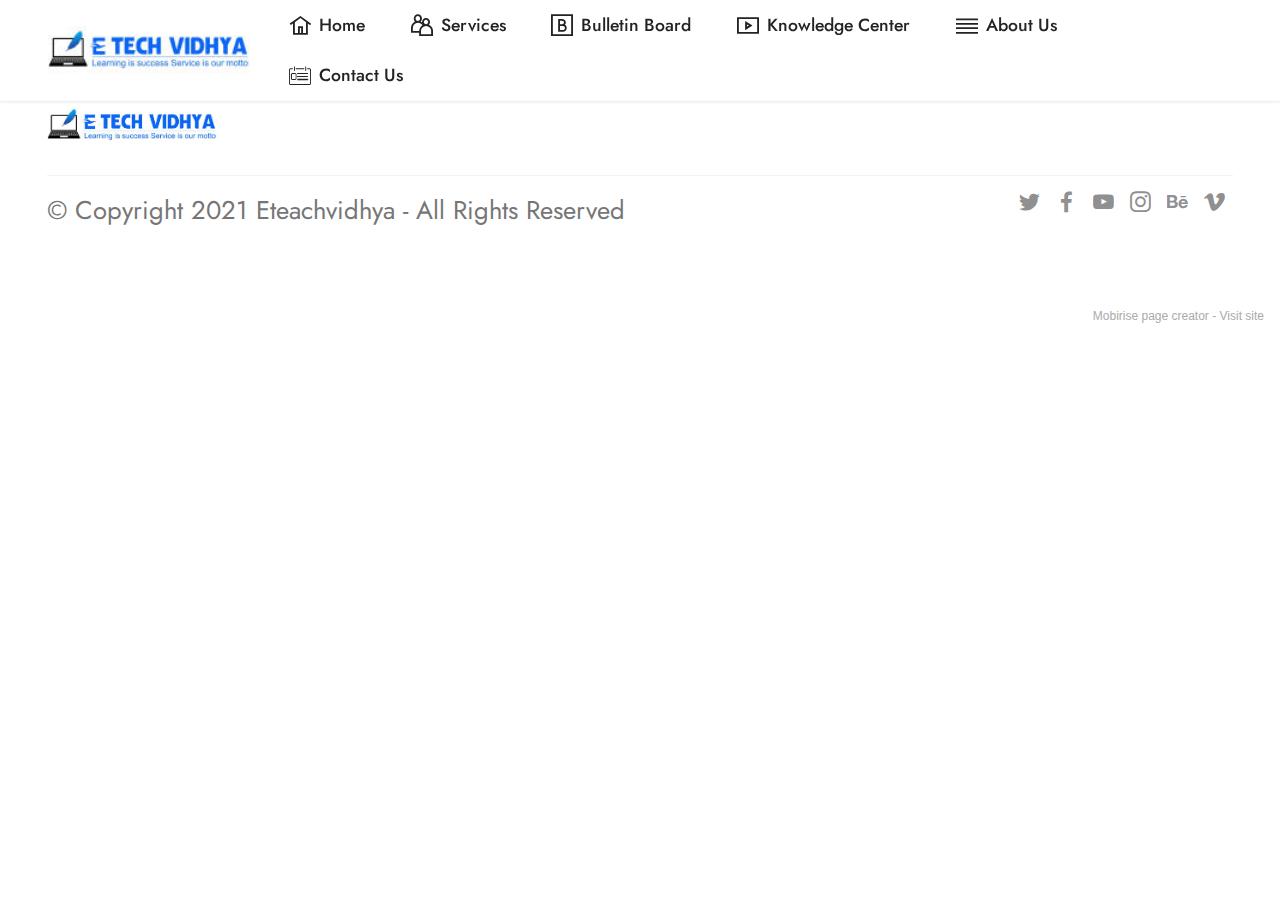
<file: page9.html>
<!DOCTYPE html>
<html  >
<head>
  <!-- Site made with Mobirise Website Builder v5.3.5, https://mobirise.com -->
  <meta charset="UTF-8">
  <meta http-equiv="X-UA-Compatible" content="IE=edge">
  <meta name="generator" content="Mobirise v5.3.5, mobirise.com">
  <meta name="viewport" content="width=device-width, initial-scale=1, minimum-scale=1">
  <link rel="shortcut icon" href="assets/images/capture-128x144.png" type="image/x-icon">
  <meta name="description" content="">
  
  
  <title>Business Set Up</title>
  <link rel="stylesheet" href="assets/web/assets/mobirise-icons2/mobirise2.css">
  <link rel="stylesheet" href="assets/web/assets/mobirise-icons/mobirise-icons.css">
  <link rel="stylesheet" href="assets/tether/tether.min.css">
  <link rel="stylesheet" href="assets/bootstrap/css/bootstrap.min.css">
  <link rel="stylesheet" href="assets/bootstrap/css/bootstrap-grid.min.css">
  <link rel="stylesheet" href="assets/bootstrap/css/bootstrap-reboot.min.css">
  <link rel="stylesheet" href="assets/dropdown/css/style.css">
  <link rel="stylesheet" href="assets/socicon/css/styles.css">
  <link rel="stylesheet" href="assets/theme/css/style.css">
  <link rel="preload" href="https://fonts.googleapis.com/css?family=Jost:100,200,300,400,500,600,700,800,900,100i,200i,300i,400i,500i,600i,700i,800i,900i&display=swap" as="style" onload="this.onload=null;this.rel='stylesheet'">
  <noscript><link rel="stylesheet" href="https://fonts.googleapis.com/css?family=Jost:100,200,300,400,500,600,700,800,900,100i,200i,300i,400i,500i,600i,700i,800i,900i&display=swap"></noscript>
  <link rel="preload" as="style" href="assets/mobirise/css/mbr-additional.css"><link rel="stylesheet" href="assets/mobirise/css/mbr-additional.css" type="text/css">
  
  
  
  
</head>
<body>
  
  <section class="menu menu3 cid-szKiQ3NyGo" once="menu" id="menu3-r">
    
    <nav class="navbar navbar-dropdown navbar-fixed-top navbar-expand-lg">
        <div class="container-fluid">
            <div class="navbar-brand">
                <span class="navbar-logo">
                    <a href="index.html">
                        <img src="assets/images/img-20200813-wa0057-171x40.jpg" alt="etechvidhya.com" style="height: 3rem;">
                    </a>
                </span>
                
            </div>
            <button class="navbar-toggler" type="button" data-toggle="collapse" data-target="#navbarSupportedContent" aria-controls="navbarNavAltMarkup" aria-expanded="false" aria-label="Toggle navigation">
                <div class="hamburger">
                    <span></span>
                    <span></span>
                    <span></span>
                    <span></span>
                </div>
            </button>
            <div class="collapse navbar-collapse" id="navbarSupportedContent">
                <ul class="navbar-nav nav-dropdown nav-right" data-app-modern-menu="true"><li class="nav-item"><a class="nav-link link text-black text-primary display-4" href="index.html"><span class="mobi-mbri mobi-mbri-home mbr-iconfont mbr-iconfont-btn"></span>Home</a></li>
                    <li class="nav-item"><a class="nav-link link text-black text-primary display-4" href="index.html#features14-3" aria-expanded="false"><span class="mobi-mbri mobi-mbri-users mbr-iconfont mbr-iconfont-btn"></span>
                            Services</a></li><li class="nav-item"><a class="nav-link link text-black text-primary display-4" href="index.html#clients1-6"><span class="mobi-mbri mobi-mbri-bootstrap mbr-iconfont mbr-iconfont-btn"></span>Bulletin Board</a></li><li class="nav-item"><a class="nav-link link text-black text-primary display-4" href="index.html#video4-w"><span class="mobi-mbri mobi-mbri-video-play mbr-iconfont mbr-iconfont-btn"></span>Knowledge Center</a></li><li class="nav-item"><a class="nav-link link text-black text-primary display-4" href="index.html#team2-x"><span class="mobi-mbri mobi-mbri-align-justify mbr-iconfont mbr-iconfont-btn"></span>About Us</a></li>
                    <li class="nav-item"><a class="nav-link link text-black text-primary display-4" href="index.html#contacts3-y"><span class="mbri-contact-form mbr-iconfont mbr-iconfont-btn"></span>Contact Us</a>
                    </li></ul>
                
                
            </div>
        </div>
    </nav>
</section>

<section class="footer5 cid-szLrZdHBTW" once="footers" id="footer5-s">

    

    

    <div class="container-fluid">
        <div class="media-container-row">
            <div class="col-md-2 col-6">
                <div class="media-wrap">
                    <a href="index.html">
                        <img src="assets/images/img-20200813-wa0057-403x93.jpg" alt="etechvidhya.com">
                    </a>
                </div>
            </div>
            <div class="col-10 col-6">
                <p class="mbr-text align-right links mbr-fonts-style display-7">&nbsp; &nbsp; &nbsp; &nbsp; &nbsp; &nbsp; &nbsp; &nbsp; &nbsp; &nbsp; &nbsp; &nbsp;&nbsp; &nbsp; &nbsp; &nbsp; &nbsp; &nbsp; &nbsp; &nbsp; &nbsp; &nbsp; &nbsp; &nbsp;&nbsp;</p>
            </div>
        </div>
        <!-- <div class="media-container-row">
            <div class="col-md-12"> -->
        <div class="footer-lower">
            <div class="media-container-row">
                <div class="col-md-12">
                    <hr>
                </div>
            </div>
            <div class="media-container-row">
                <div class="col-md-6 copyright">
                    <p class="mbr-text mbr-fonts-style display-7">
                        © Copyright 2021 Eteachvidhya - All Rights Reserved
                    </p>
                </div>
                <div class="col-md-6">
                    <div class="social-list align-right">
                        <div class="soc-item">
                            <a href="https://twitter.com/mobirise" target="_blank">
                                <span class="socicon-twitter socicon mbr-iconfont mbr-iconfont-social"></span>
                            </a>
                        </div>
                        <div class="soc-item">
                            <a href="https://www.facebook.com/pages/Mobirise/1616226671953247" target="_blank">
                                <span class="socicon-facebook socicon mbr-iconfont mbr-iconfont-social"></span>
                            </a>
                        </div>
                        <div class="soc-item">
                            <a href="https://www.youtube.com/c/mobirise" target="_blank">
                                <span class="socicon-youtube socicon mbr-iconfont mbr-iconfont-social"></span>
                            </a>
                        </div>
                        <div class="soc-item">
                            <a href="https://instagram.com/mobirise" target="_blank">
                                <span class="socicon-instagram socicon mbr-iconfont mbr-iconfont-social"></span>
                            </a>
                        </div>
                        <div class="soc-item">
                            <a href="https://www.behance.net/Mobirise" target="_blank">
                                <span class="socicon-behance socicon mbr-iconfont mbr-iconfont-social"></span>
                            </a>
                        </div>
                        <div class="soc-item">
                            <a href="https://vimeo.com/mobirise" target="_blank">
                                <span class="socicon-vimeo socicon mbr-iconfont mbr-iconfont-social"></span>
                            </a>
                        </div>
                    </div>
                </div>
            </div>
            <!-- </div>
            </div> -->
        </div>

    </div>
</section><section style="background-color: #fff; font-family: -apple-system, BlinkMacSystemFont, 'Segoe UI', 'Roboto', 'Helvetica Neue', Arial, sans-serif; color:#aaa; font-size:12px; padding: 0; align-items: center; display: flex;"><a href="https://mobirise.site/h" style="flex: 1 1; height: 3rem; padding-left: 1rem;"></a><p style="flex: 0 0 auto; margin:0; padding-right:1rem;">Mobirise page creator - <a href="https://mobirise.site/p" style="color:#aaa;">Visit site</a></p></section><script src="assets/web/assets/jquery/jquery.min.js"></script>  <script src="assets/popper/popper.min.js"></script>  <script src="assets/tether/tether.min.js"></script>  <script src="assets/bootstrap/js/bootstrap.min.js"></script>  <script src="assets/smoothscroll/smooth-scroll.js"></script>  <script src="assets/dropdown/js/nav-dropdown.js"></script>  <script src="assets/dropdown/js/navbar-dropdown.js"></script>  <script src="assets/touchswipe/jquery.touch-swipe.min.js"></script>  <script src="assets/theme/js/script.js"></script>  
  
  
</body>
</html>
</file>
<file: assets/web/assets/mobirise-icons2/mobirise2.css>
@font-face {
  font-family: 'Moririse2';
  font-display: swap;
  src:  url('mobirise2.eot?f2bix4');
  src:  url('mobirise2.eot?f2bix4#iefix') format('embedded-opentype'),
    url('mobirise2.ttf?f2bix4') format('truetype'),
    url('mobirise2.woff?f2bix4') format('woff'),
    url('mobirise2.svg?f2bix4#mobirise2') format('svg');
  font-weight: normal;
  font-style: normal;
}

[class^="mobi-"], [class*=" mobi-"] {
  /* use !important to prevent issues with browser extensions that change fonts */
  font-family: 'Moririse2' !important;
  speak: none;
  font-style: normal;
  font-weight: normal;
  font-variant: normal;
  text-transform: none;
  line-height: 1;

  /* Better Font Rendering =========== */
  -webkit-font-smoothing: antialiased;
  -moz-osx-font-smoothing: grayscale;
}

.mobi-mbri-add-submenu:before {
  content: "\e900";
}
.mobi-mbri-alert:before {
  content: "\e901";
}
.mobi-mbri-align-center:before {
  content: "\e902";
}
.mobi-mbri-align-justify:before {
  content: "\e903";
}
.mobi-mbri-align-left:before {
  content: "\e904";
}
.mobi-mbri-align-right:before {
  content: "\e905";
}
.mobi-mbri-android:before {
  content: "\e906";
}
.mobi-mbri-apple:before {
  content: "\e907";
}
.mobi-mbri-arrow-down:before {
  content: "\e908";
}
.mobi-mbri-arrow-next:before {
  content: "\e909";
}
.mobi-mbri-arrow-prev:before {
  content: "\e90a";
}
.mobi-mbri-arrow-up:before {
  content: "\e90b";
}
.mobi-mbri-bold:before {
  content: "\e90c";
}
.mobi-mbri-bookmark:before {
  content: "\e90d";
}
.mobi-mbri-bootstrap:before {
  content: "\e90e";
}
.mobi-mbri-briefcase:before {
  content: "\e90f";
}
.mobi-mbri-browse:before {
  content: "\e910";
}
.mobi-mbri-bulleted-list:before {
  content: "\e911";
}
.mobi-mbri-calendar:before {
  content: "\e912";
}
.mobi-mbri-camera:before {
  content: "\e913";
}
.mobi-mbri-cart-add:before {
  content: "\e914";
}
.mobi-mbri-cart-full:before {
  content: "\e915";
}
.mobi-mbri-cash:before {
  content: "\e916";
}
.mobi-mbri-change-style:before {
  content: "\e917";
}
.mobi-mbri-chat:before {
  content: "\e918";
}
.mobi-mbri-clock:before {
  content: "\e919";
}
.mobi-mbri-close:before {
  content: "\e91a";
}
.mobi-mbri-cloud:before {
  content: "\e91b";
}
.mobi-mbri-code:before {
  content: "\e91c";
}
.mobi-mbri-contact-form:before {
  content: "\e91d";
}
.mobi-mbri-credit-card:before {
  content: "\e91e";
}
.mobi-mbri-cursor-click:before {
  content: "\e91f";
}
.mobi-mbri-cust-feedback:before {
  content: "\e920";
}
.mobi-mbri-database:before {
  content: "\e921";
}
.mobi-mbri-delivery:before {
  content: "\e922";
}
.mobi-mbri-desktop:before {
  content: "\e923";
}
.mobi-mbri-devices:before {
  content: "\e924";
}
.mobi-mbri-down:before {
  content: "\e925";
}
.mobi-mbri-download-2:before {
  content: "\e926";
}
.mobi-mbri-download:before {
  content: "\e927";
}
.mobi-mbri-drag-n-drop-2:before {
  content: "\e928";
}
.mobi-mbri-drag-n-drop:before {
  content: "\e929";
}
.mobi-mbri-edit-2:before {
  content: "\e92a";
}
.mobi-mbri-edit:before {
  content: "\e92b";
}
.mobi-mbri-error:before {
  content: "\e92c";
}
.mobi-mbri-extension:before {
  content: "\e92d";
}
.mobi-mbri-features:before {
  content: "\e92e";
}
.mobi-mbri-file:before {
  content: "\e92f";
}
.mobi-mbri-flag:before {
  content: "\e930";
}
.mobi-mbri-folder:before {
  content: "\e931";
}
.mobi-mbri-gift:before {
  content: "\e932";
}
.mobi-mbri-github:before {
  content: "\e933";
}
.mobi-mbri-globe-2:before {
  content: "\e934";
}
.mobi-mbri-globe:before {
  content: "\e935";
}
.mobi-mbri-growing-chart:before {
  content: "\e936";
}
.mobi-mbri-hearth:before {
  content: "\e937";
}
.mobi-mbri-help:before {
  content: "\e938";
}
.mobi-mbri-home:before {
  content: "\e939";
}
.mobi-mbri-hot-cup:before {
  content: "\e93a";
}
.mobi-mbri-idea:before {
  content: "\e93b";
}
.mobi-mbri-image-gallery:before {
  content: "\e93c";
}
.mobi-mbri-image-slider:before {
  content: "\e93d";
}
.mobi-mbri-info:before {
  content: "\e93e";
}
.mobi-mbri-italic:before {
  content: "\e93f";
}
.mobi-mbri-key:before {
  content: "\e940";
}
.mobi-mbri-laptop:before {
  content: "\e941";
}
.mobi-mbri-layers:before {
  content: "\e942";
}
.mobi-mbri-left-right:before {
  content: "\e943";
}
.mobi-mbri-left:before {
  content: "\e944";
}
.mobi-mbri-letter:before {
  content: "\e945";
}
.mobi-mbri-like:before {
  content: "\e946";
}
.mobi-mbri-link:before {
  content: "\e947";
}
.mobi-mbri-lock:before {
  content: "\e948";
}
.mobi-mbri-login:before {
  content: "\e949";
}
.mobi-mbri-logout:before {
  content: "\e94a";
}
.mobi-mbri-magic-stick:before {
  content: "\e94b";
}
.mobi-mbri-map-pin:before {
  content: "\e94c";
}
.mobi-mbri-menu:before {
  content: "\e94d";
}
.mobi-mbri-mobile-2:before {
  content: "\e94e";
}
.mobi-mbri-mobile-horizontal:before {
  content: "\e94f";
}
.mobi-mbri-mobile:before {
  content: "\e950";
}
.mobi-mbri-mobirise:before {
  content: "\e951";
}
.mobi-mbri-more-horizontal:before {
  content: "\e952";
}
.mobi-mbri-more-vertical:before {
  content: "\e953";
}
.mobi-mbri-music:before {
  content: "\e954";
}
.mobi-mbri-new-file:before {
  content: "\e955";
}
.mobi-mbri-numbered-list:before {
  content: "\e956";
}
.mobi-mbri-opened-folder:before {
  content: "\e957";
}
.mobi-mbri-pages:before {
  content: "\e958";
}
.mobi-mbri-paper-plane:before {
  content: "\e959";
}
.mobi-mbri-paperclip:before {
  content: "\e95a";
}
.mobi-mbri-phone:before {
  content: "\e95b";
}
.mobi-mbri-photo:before {
  content: "\e95c";
}
.mobi-mbri-photos:before {
  content: "\e95d";
}
.mobi-mbri-pin:before {
  content: "\e95e";
}
.mobi-mbri-play:before {
  content: "\e95f";
}
.mobi-mbri-plus:before {
  content: "\e960";
}
.mobi-mbri-preview:before {
  content: "\e961";
}
.mobi-mbri-print:before {
  content: "\e962";
}
.mobi-mbri-protect:before {
  content: "\e963";
}
.mobi-mbri-question:before {
  content: "\e964";
}
.mobi-mbri-quote-left:before {
  content: "\e965";
}
.mobi-mbri-quote-right:before {
  content: "\e966";
}
.mobi-mbri-redo:before {
  content: "\e967";
}
.mobi-mbri-refresh:before {
  content: "\e968";
}
.mobi-mbri-responsive-2:before {
  content: "\e969";
}
.mobi-mbri-responsive:before {
  content: "\e96a";
}
.mobi-mbri-right:before {
  content: "\e96b";
}
.mobi-mbri-rocket:before {
  content: "\e96c";
}
.mobi-mbri-sad-face:before {
  content: "\e96d";
}
.mobi-mbri-sale:before {
  content: "\e96e";
}
.mobi-mbri-save:before {
  content: "\e96f";
}
.mobi-mbri-search:before {
  content: "\e970";
}
.mobi-mbri-setting-2:before {
  content: "\e971";
}
.mobi-mbri-setting-3:before {
  content: "\e972";
}
.mobi-mbri-setting:before {
  content: "\e973";
}
.mobi-mbri-share:before {
  content: "\e974";
}
.mobi-mbri-shopping-bag:before {
  content: "\e975";
}
.mobi-mbri-shopping-basket:before {
  content: "\e976";
}
.mobi-mbri-shopping-cart:before {
  content: "\e977";
}
.mobi-mbri-sites:before {
  content: "\e978";
}
.mobi-mbri-smile-face:before {
  content: "\e979";
}
.mobi-mbri-speed:before {
  content: "\e97a";
}
.mobi-mbri-star:before {
  content: "\e97b";
}
.mobi-mbri-success:before {
  content: "\e97c";
}
.mobi-mbri-sun:before {
  content: "\e97d";
}
.mobi-mbri-sun2:before {
  content: "\e97e";
}
.mobi-mbri-tablet-vertical:before {
  content: "\e97f";
}
.mobi-mbri-tablet:before {
  content: "\e980";
}
.mobi-mbri-target:before {
  content: "\e981";
}
.mobi-mbri-timer:before {
  content: "\e982";
}
.mobi-mbri-to-ftp:before {
  content: "\e983";
}
.mobi-mbri-to-local-drive:before {
  content: "\e984";
}
.mobi-mbri-touch-swipe:before {
  content: "\e985";
}
.mobi-mbri-touch:before {
  content: "\e986";
}
.mobi-mbri-trash:before {
  content: "\e987";
}
.mobi-mbri-underline:before {
  content: "\e988";
}
.mobi-mbri-undo:before {
  content: "\e989";
}
.mobi-mbri-unlink:before {
  content: "\e98a";
}
.mobi-mbri-unlock:before {
  content: "\e98b";
}
.mobi-mbri-up-down:before {
  content: "\e98c";
}
.mobi-mbri-up:before {
  content: "\e98d";
}
.mobi-mbri-update:before {
  content: "\e98e";
}
.mobi-mbri-upload-2:before {
  content: "\e98f";
}
.mobi-mbri-upload:before {
  content: "\e990";
}
.mobi-mbri-user-2:before {
  content: "\e991";
}
.mobi-mbri-user:before {
  content: "\e992";
}
.mobi-mbri-users:before {
  content: "\e993";
}
.mobi-mbri-video-play:before {
  content: "\e994";
}
.mobi-mbri-video:before {
  content: "\e995";
}
.mobi-mbri-watch:before {
  content: "\e996";
}
.mobi-mbri-website-theme-2:before {
  content: "\e997";
}
.mobi-mbri-website-theme:before {
  content: "\e998";
}
.mobi-mbri-wifi:before {
  content: "\e999";
}
.mobi-mbri-windows:before {
  content: "\e99a";
}
.mobi-mbri-zoom-in:before {
  content: "\e99b";
}
.mobi-mbri-zoom-out:before {
  content: "\e99c";
}
</file>
<file: assets/web/assets/mobirise-icons/mobirise-icons.css>
@font-face {
  font-family: 'MobiriseIcons';
  src:  url('mobirise-icons.eot?spat4u');
  src:  url('mobirise-icons.eot?spat4u#iefix') format('embedded-opentype'),
    url('mobirise-icons.ttf?spat4u') format('truetype'),
    url('mobirise-icons.woff?spat4u') format('woff'),
    url('mobirise-icons.svg?spat4u#MobiriseIcons') format('svg');
  font-weight: normal;
  font-style: normal;
  font-display: swap;
}

[class^="mbri-"], [class*=" mbri-"] {
  /* use !important to prevent issues with browser extensions that change fonts */
  font-family: MobiriseIcons !important;
  speak: none;
  font-style: normal;
  font-weight: normal;
  font-variant: normal;
  text-transform: none;
  line-height: 1;

  /* Better Font Rendering =========== */
  -webkit-font-smoothing: antialiased;
  -moz-osx-font-smoothing: grayscale;
}

.mbri-add-submenu:before {
  content: "\e900";
}
.mbri-alert:before {
  content: "\e901";
}
.mbri-align-center:before {
  content: "\e902";
}
.mbri-align-justify:before {
  content: "\e903";
}
.mbri-align-left:before {
  content: "\e904";
}
.mbri-align-right:before {
  content: "\e905";
}
.mbri-android:before {
  content: "\e906";
}
.mbri-apple:before {
  content: "\e907";
}
.mbri-arrow-down:before {
  content: "\e908";
}
.mbri-arrow-next:before {
  content: "\e909";
}
.mbri-arrow-prev:before {
  content: "\e90a";
}
.mbri-arrow-up:before {
  content: "\e90b";
}
.mbri-bold:before {
  content: "\e90c";
}
.mbri-bookmark:before {
  content: "\e90d";
}
.mbri-bootstrap:before {
  content: "\e90e";
}
.mbri-briefcase:before {
  content: "\e90f";
}
.mbri-browse:before {
  content: "\e910";
}
.mbri-bulleted-list:before {
  content: "\e911";
}
.mbri-calendar:before {
  content: "\e912";
}
.mbri-camera:before {
  content: "\e913";
}
.mbri-cart-add:before {
  content: "\e914";
}
.mbri-cart-full:before {
  content: "\e915";
}
.mbri-cash:before {
  content: "\e916";
}
.mbri-change-style:before {
  content: "\e917";
}
.mbri-chat:before {
  content: "\e918";
}
.mbri-clock:before {
  content: "\e919";
}
.mbri-close:before {
  content: "\e91a";
}
.mbri-cloud:before {
  content: "\e91b";
}
.mbri-code:before {
  content: "\e91c";
}
.mbri-contact-form:before {
  content: "\e91d";
}
.mbri-credit-card:before {
  content: "\e91e";
}
.mbri-cursor-click:before {
  content: "\e91f";
}
.mbri-cust-feedback:before {
  content: "\e920";
}
.mbri-database:before {
  content: "\e921";
}
.mbri-delivery:before {
  content: "\e922";
}
.mbri-desktop:before {
  content: "\e923";
}
.mbri-devices:before {
  content: "\e924";
}
.mbri-down:before {
  content: "\e925";
}
.mbri-download:before {
  content: "\e989";
}
.mbri-drag-n-drop:before {
  content: "\e927";
}
.mbri-drag-n-drop2:before {
  content: "\e928";
}
.mbri-edit:before {
  content: "\e929";
}
.mbri-edit2:before {
  content: "\e92a";
}
.mbri-error:before {
  content: "\e92b";
}
.mbri-extension:before {
  content: "\e92c";
}
.mbri-features:before {
  content: "\e92d";
}
.mbri-file:before {
  content: "\e92e";
}
.mbri-flag:before {
  content: "\e92f";
}
.mbri-folder:before {
  content: "\e930";
}
.mbri-gift:before {
  content: "\e931";
}
.mbri-github:before {
  content: "\e932";
}
.mbri-globe:before {
  content: "\e933";
}
.mbri-globe-2:before {
  content: "\e934";
}
.mbri-growing-chart:before {
  content: "\e935";
}
.mbri-hearth:before {
  content: "\e936";
}
.mbri-help:before {
  content: "\e937";
}
.mbri-home:before {
  content: "\e938";
}
.mbri-hot-cup:before {
  content: "\e939";
}
.mbri-idea:before {
  content: "\e93a";
}
.mbri-image-gallery:before {
  content: "\e93b";
}
.mbri-image-slider:before {
  content: "\e93c";
}
.mbri-info:before {
  content: "\e93d";
}
.mbri-italic:before {
  content: "\e93e";
}
.mbri-key:before {
  content: "\e93f";
}
.mbri-laptop:before {
  content: "\e940";
}
.mbri-layers:before {
  content: "\e941";
}
.mbri-left-right:before {
  content: "\e942";
}
.mbri-left:before {
  content: "\e943";
}
.mbri-letter:before {
  content: "\e944";
}
.mbri-like:before {
  content: "\e945";
}
.mbri-link:before {
  content: "\e946";
}
.mbri-lock:before {
  content: "\e947";
}
.mbri-login:before {
  content: "\e948";
}
.mbri-logout:before {
  content: "\e949";
}
.mbri-magic-stick:before {
  content: "\e94a";
}
.mbri-map-pin:before {
  content: "\e94b";
}
.mbri-menu:before {
  content: "\e94c";
}
.mbri-mobile:before {
  content: "\e94d";
}
.mbri-mobile2:before {
  content: "\e94e";
}
.mbri-mobirise:before {
  content: "\e94f";
}
.mbri-more-horizontal:before {
  content: "\e950";
}
.mbri-more-vertical:before {
  content: "\e951";
}
.mbri-music:before {
  content: "\e952";
}
.mbri-new-file:before {
  content: "\e953";
}
.mbri-numbered-list:before {
  content: "\e954";
}
.mbri-opened-folder:before {
  content: "\e955";
}
.mbri-pages:before {
  content: "\e956";
}
.mbri-paper-plane:before {
  content: "\e957";
}
.mbri-paperclip:before {
  content: "\e958";
}
.mbri-photo:before {
  content: "\e959";
}
.mbri-photos:before {
  content: "\e95a";
}
.mbri-pin:before {
  content: "\e95b";
}
.mbri-play:before {
  content: "\e95c";
}
.mbri-plus:before {
  content: "\e95d";
}
.mbri-preview:before {
  content: "\e95e";
}
.mbri-print:before {
  content: "\e95f";
}
.mbri-protect:before {
  content: "\e960";
}
.mbri-question:before {
  content: "\e961";
}
.mbri-quote-left:before {
  content: "\e962";
}
.mbri-quote-right:before {
  content: "\e963";
}
.mbri-refresh:before {
  content: "\e964";
}
.mbri-responsive:before {
  content: "\e965";
}
.mbri-right:before {
  content: "\e966";
}
.mbri-rocket:before {
  content: "\e967";
}
.mbri-sad-face:before {
  content: "\e968";
}
.mbri-sale:before {
  content: "\e969";
}
.mbri-save:before {
  content: "\e96a";
}
.mbri-search:before {
  content: "\e96b";
}
.mbri-setting:before {
  content: "\e96c";
}
.mbri-setting2:before {
  content: "\e96d";
}
.mbri-setting3:before {
  content: "\e96e";
}
.mbri-share:before {
  content: "\e96f";
}
.mbri-shopping-bag:before {
  content: "\e970";
}
.mbri-shopping-basket:before {
  content: "\e971";
}
.mbri-shopping-cart:before {
  content: "\e972";
}
.mbri-sites:before {
  content: "\e973";
}
.mbri-smile-face:before {
  content: "\e974";
}
.mbri-speed:before {
  content: "\e975";
}
.mbri-star:before {
  content: "\e976";
}
.mbri-success:before {
  content: "\e977";
}
.mbri-sun:before {
  content: "\e978";
}
.mbri-sun2:before {
  content: "\e979";
}
.mbri-tablet:before {
  content: "\e97a";
}
.mbri-tablet-vertical:before {
  content: "\e97b";
}
.mbri-target:before {
  content: "\e97c";
}
.mbri-timer:before {
  content: "\e97d";
}
.mbri-to-ftp:before {
  content: "\e97e";
}
.mbri-to-local-drive:before {
  content: "\e97f";
}
.mbri-touch-swipe:before {
  content: "\e980";
}
.mbri-touch:before {
  content: "\e981";
}
.mbri-trash:before {
  content: "\e982";
}
.mbri-underline:before {
  content: "\e983";
}
.mbri-unlink:before {
  content: "\e984";
}
.mbri-unlock:before {
  content: "\e985";
}
.mbri-up-down:before {
  content: "\e986";
}
.mbri-up:before {
  content: "\e987";
}
.mbri-update:before {
  content: "\e988";
}
.mbri-upload:before {
 content: "\e926"; 
}
.mbri-user:before {
  content: "\e98a";
}
.mbri-user2:before {
  content: "\e98b";
}
.mbri-users:before {
  content: "\e98c";
}
.mbri-video:before {
  content: "\e98d";
}
.mbri-video-play:before {
  content: "\e98e";
}
.mbri-watch:before {
  content: "\e98f";
}
.mbri-website-theme:before {
  content: "\e990";
}
.mbri-wifi:before {
  content: "\e991";
}
.mbri-windows:before {
  content: "\e992";
}
.mbri-zoom-out:before {
  content: "\e993";
}
.mbri-redo:before {
  content: "\e994";
}
.mbri-undo:before {
  content: "\e995";
}
</file>
<file: assets/dropdown/css/style.css>
.navbar-dropdown {
  left: 0;
  padding: 0;
  position: absolute;
  right: 0;
  top: 0;
  transition: all 0.45s ease;
  z-index: 1030;
  background: #282828; }
  .navbar-dropdown .navbar-logo {
    margin-right: 0.8rem;
    transition: margin 0.3s ease-in-out;
    vertical-align: middle; }
    .navbar-dropdown .navbar-logo img {
      height: 3.125rem;
      transition: all 0.3s ease-in-out; }
    .navbar-dropdown .navbar-logo.mbr-iconfont {
      font-size: 3.125rem;
      line-height: 3.125rem; }
  .navbar-dropdown .navbar-caption {
    font-weight: 700;
    white-space: normal;
    vertical-align: -4px;
    line-height: 3.125rem !important; }
    .navbar-dropdown .navbar-caption, .navbar-dropdown .navbar-caption:hover {
      color: inherit;
      text-decoration: none; }
  .navbar-dropdown .mbr-iconfont + .navbar-caption {
    vertical-align: -1px; }
  .navbar-dropdown.navbar-fixed-top {
    position: fixed; }
  .navbar-dropdown .navbar-brand span {
    vertical-align: -4px; }
  .navbar-dropdown.bg-color.transparent {
    background: none; }
  .navbar-dropdown.navbar-short .navbar-brand {
    padding: 0.625rem 0; }
    .navbar-dropdown.navbar-short .navbar-brand span {
      vertical-align: -1px; }
  .navbar-dropdown.navbar-short .navbar-caption {
    line-height: 2.375rem !important;
    vertical-align: -2px; }
  .navbar-dropdown.navbar-short .navbar-logo {
    margin-right: 0.5rem; }
    .navbar-dropdown.navbar-short .navbar-logo img {
      height: 2.375rem; }
    .navbar-dropdown.navbar-short .navbar-logo.mbr-iconfont {
      font-size: 2.375rem;
      line-height: 2.375rem; }
  .navbar-dropdown.navbar-short .mbr-table-cell {
    height: 3.625rem; }
  .navbar-dropdown .navbar-close {
    left: 0.6875rem;
    position: fixed;
    top: 0.75rem;
    z-index: 1000; }
  .navbar-dropdown .hamburger-icon {
    content: "";
    display: inline-block;
    vertical-align: middle;
    width: 16px;
    -webkit-box-shadow: 0 -6px 0 1px #282828,0 0 0 1px #282828,0 6px 0 1px #282828;
    -moz-box-shadow: 0 -6px 0 1px #282828,0 0 0 1px #282828,0 6px 0 1px #282828;
    box-shadow: 0 -6px 0 1px #282828,0 0 0 1px #282828,0 6px 0 1px #282828; }

.dropdown-menu .dropdown-toggle[data-toggle="dropdown-submenu"]::after {
  border-bottom: 0.35em solid transparent;
  border-left: 0.35em solid;
  border-right: 0;
  border-top: 0.35em solid transparent;
  margin-left: 0.3rem; }

.dropdown-menu .dropdown-item:focus {
  outline: 0; }

.nav-dropdown {
  font-size: 0.75rem;
  font-weight: 500;
  height: auto !important; }
  .nav-dropdown .nav-btn {
    padding-left: 1rem; }
  .nav-dropdown .link {
    margin: .667em 1.667em;
    font-weight: 500;
    padding: 0;
    transition: color .2s ease-in-out; }
    .nav-dropdown .link.dropdown-toggle {
      margin-right: 2.583em; }
      .nav-dropdown .link.dropdown-toggle::after {
        margin-left: .25rem;
        border-top: 0.35em solid;
        border-right: 0.35em solid transparent;
        border-left: 0.35em solid transparent;
        border-bottom: 0; }
      .nav-dropdown .link.dropdown-toggle[aria-expanded="true"] {
        margin: 0;
        padding: 0.667em 3.263em  0.667em 1.667em; }
  .nav-dropdown .link::after,
  .nav-dropdown .dropdown-item::after {
    color: inherit; }
  .nav-dropdown .btn {
    font-size: 0.75rem;
    font-weight: 700;
    letter-spacing: 0;
    margin-bottom: 0;
    padding-left: 1.25rem;
    padding-right: 1.25rem; }
  .nav-dropdown .dropdown-menu {
    border-radius: 0;
    border: 0;
    left: 0;
    margin: 0;
    padding-bottom: 1.25rem;
    padding-top: 1.25rem;
    position: relative; }
  .nav-dropdown .dropdown-submenu {
    margin-left: 0.125rem;
    top: 0; }
  .nav-dropdown .dropdown-item {
    font-weight: 500;
    line-height: 2;
    padding: 0.3846em 4.615em 0.3846em 1.5385em;
    position: relative;
    transition: color .2s ease-in-out, background-color .2s ease-in-out; }
    .nav-dropdown .dropdown-item::after {
      margin-top: -0.3077em;
      position: absolute;
      right: 1.1538em;
      top: 50%; }
    .nav-dropdown .dropdown-item:focus, .nav-dropdown .dropdown-item:hover {
      background: none; }

@media (max-width: 767px) {
  .nav-dropdown.navbar-toggleable-sm {
    bottom: 0;
    display: none;
    left: 0;
    overflow-x: hidden;
    position: fixed;
    top: 0;
    transform: translateX(-100%);
    -ms-transform: translateX(-100%);
    -webkit-transform: translateX(-100%);
    width: 18.75rem;
    z-index: 999; } }
.nav-dropdown.navbar-toggleable-xl {
  bottom: 0;
  display: none;
  left: 0;
  overflow-x: hidden;
  position: fixed;
  top: 0;
  transform: translateX(-100%);
  -ms-transform: translateX(-100%);
  -webkit-transform: translateX(-100%);
  width: 18.75rem;
  z-index: 999; }

.nav-dropdown-sm {
  display: block !important;
  overflow-x: hidden;
  overflow: auto;
  padding-top: 3.875rem; }
  .nav-dropdown-sm::after {
    content: "";
    display: block;
    height: 3rem;
    width: 100%; }
  .nav-dropdown-sm.collapse.in ~ .navbar-close {
    display: block !important; }
  .nav-dropdown-sm.collapsing, .nav-dropdown-sm.collapse.in {
    transform: translateX(0);
    -ms-transform: translateX(0);
    -webkit-transform: translateX(0);
    transition: all 0.25s ease-out;
    -webkit-transition: all 0.25s ease-out;
    background: #282828; }
  .nav-dropdown-sm.collapsing[aria-expanded="false"] {
    transform: translateX(-100%);
    -ms-transform: translateX(-100%);
    -webkit-transform: translateX(-100%); }
  .nav-dropdown-sm .nav-item {
    display: block;
    margin-left: 0 !important;
    padding-left: 0; }
  .nav-dropdown-sm .link,
  .nav-dropdown-sm .dropdown-item {
    border-top: 1px dotted rgba(255, 255, 255, 0.1);
    font-size: 0.8125rem;
    line-height: 1.6;
    margin: 0 !important;
    padding: 0.875rem 2.4rem 0.875rem 1.5625rem !important;
    position: relative;
    white-space: normal; }
    .nav-dropdown-sm .link:focus, .nav-dropdown-sm .link:hover,
    .nav-dropdown-sm .dropdown-item:focus,
    .nav-dropdown-sm .dropdown-item:hover {
      background: rgba(0, 0, 0, 0.2) !important;
      color: #c0a375; }
  .nav-dropdown-sm .nav-btn {
    position: relative;
    padding: 1.5625rem 1.5625rem 0 1.5625rem; }
    .nav-dropdown-sm .nav-btn::before {
      border-top: 1px dotted rgba(255, 255, 255, 0.1);
      content: "";
      left: 0;
      position: absolute;
      top: 0;
      width: 100%; }
    .nav-dropdown-sm .nav-btn + .nav-btn {
      padding-top: 0.625rem; }
      .nav-dropdown-sm .nav-btn + .nav-btn::before {
        display: none; }
  .nav-dropdown-sm .btn {
    padding: 0.625rem 0; }
  .nav-dropdown-sm .dropdown-toggle[data-toggle="dropdown-submenu"]::after {
    margin-left: .25rem;
    border-top: 0.35em solid;
    border-right: 0.35em solid transparent;
    border-left: 0.35em solid transparent;
    border-bottom: 0; }
  .nav-dropdown-sm .dropdown-toggle[data-toggle="dropdown-submenu"][aria-expanded="true"]::after {
    border-top: 0;
    border-right: 0.35em solid transparent;
    border-left: 0.35em solid transparent;
    border-bottom: 0.35em solid; }
  .nav-dropdown-sm .dropdown-menu {
    margin: 0;
    padding: 0;
    position: relative;
    top: 0;
    left: 0;
    width: 100%;
    border: 0;
    float: none;
    border-radius: 0;
    background: none; }
  .nav-dropdown-sm .dropdown-submenu {
    left: 100%;
    margin-left: 0.125rem;
    margin-top: -1.25rem;
    top: 0; }

.navbar-toggleable-sm .nav-dropdown .dropdown-menu {
  position: absolute; }

.navbar-toggleable-sm .nav-dropdown .dropdown-submenu {
  left: 100%;
  margin-left: 0.125rem;
  margin-top: -1.25rem;
  top: 0; }

.navbar-toggleable-sm.opened .nav-dropdown .dropdown-menu {
  position: relative; }

.navbar-toggleable-sm.opened .nav-dropdown .dropdown-submenu {
  left: 0;
  margin-left: 00rem;
  margin-top: 0rem;
  top: 0; }

.is-builder .nav-dropdown.collapsing {
  transition: none !important; }

/*# sourceMappingURL=style.css.map */
</file>
<file: assets/socicon/css/styles.css>
@charset "UTF-8";

@font-face {
  font-family: 'Socicon';
  src:  url('../fonts/socicon.eot');
  src:  url('../fonts/socicon.eot?#iefix') format('embedded-opentype'),
    url('../fonts/socicon.woff2') format('woff2'),
    url('../fonts/socicon.ttf') format('truetype'),
    url('../fonts/socicon.woff') format('woff'),
    url('../fonts/socicon.svg#socicon') format('svg');
  font-weight: normal;
  font-style: normal;
  font-display: swap;
}

[data-icon]:before {
  font-family: "socicon" !important;
  content: attr(data-icon);
  font-style: normal !important;
  font-weight: normal !important;
  font-variant: normal !important;
  text-transform: none !important;
  speak: none;
  line-height: 1;
  -webkit-font-smoothing: antialiased;
  -moz-osx-font-smoothing: grayscale;
}

[class^="socicon-"], [class*=" socicon-"] {
  /* use !important to prevent issues with browser extensions that change fonts */
  font-family: 'Socicon' !important;
  speak: none;
  font-style: normal;
  font-weight: normal;
  font-variant: normal;
  text-transform: none;
  line-height: 1;

  /* Better Font Rendering =========== */
  -webkit-font-smoothing: antialiased;
  -moz-osx-font-smoothing: grayscale;
}

.socicon-eitaa:before {
  content: "\e97c";
}
.socicon-soroush:before {
  content: "\e97d";
}
.socicon-bale:before {
  content: "\e97e";
}
.socicon-zazzle:before {
  content: "\e97b";
}
.socicon-society6:before {
  content: "\e97a";
}
.socicon-redbubble:before {
  content: "\e979";
}
.socicon-avvo:before {
  content: "\e978";
}
.socicon-stitcher:before {
  content: "\e977";
}
.socicon-googlehangouts:before {
  content: "\e974";
}
.socicon-dlive:before {
  content: "\e975";
}
.socicon-vsco:before {
  content: "\e976";
}
.socicon-flipboard:before {
  content: "\e973";
}
.socicon-ubuntu:before {
  content: "\e958";
}
.socicon-artstation:before {
  content: "\e959";
}
.socicon-invision:before {
  content: "\e95a";
}
.socicon-torial:before {
  content: "\e95b";
}
.socicon-collectorz:before {
  content: "\e95c";
}
.socicon-seenthis:before {
  content: "\e95d";
}
.socicon-googleplaymusic:before {
  content: "\e95e";
}
.socicon-debian:before {
  content: "\e95f";
}
.socicon-filmfreeway:before {
  content: "\e960";
}
.socicon-gnome:before {
  content: "\e961";
}
.socicon-itchio:before {
  content: "\e962";
}
.socicon-jamendo:before {
  content: "\e963";
}
.socicon-mix:before {
  content: "\e964";
}
.socicon-sharepoint:before {
  content: "\e965";
}
.socicon-tinder:before {
  content: "\e966";
}
.socicon-windguru:before {
  content: "\e967";
}
.socicon-cdbaby:before {
  content: "\e968";
}
.socicon-elementaryos:before {
  content: "\e969";
}
.socicon-stage32:before {
  content: "\e96a";
}
.socicon-tiktok:before {
  content: "\e96b";
}
.socicon-gitter:before {
  content: "\e96c";
}
.socicon-letterboxd:before {
  content: "\e96d";
}
.socicon-threema:before {
  content: "\e96e";
}
.socicon-splice:before {
  content: "\e96f";
}
.socicon-metapop:before {
  content: "\e970";
}
.socicon-naver:before {
  content: "\e971";
}
.socicon-remote:before {
  content: "\e972";
}
.socicon-internet:before {
  content: "\e957";
}
.socicon-moddb:before {
  content: "\e94b";
}
.socicon-indiedb:before {
  content: "\e94c";
}
.socicon-traxsource:before {
  content: "\e94d";
}
.socicon-gamefor:before {
  content: "\e94e";
}
.socicon-pixiv:before {
  content: "\e94f";
}
.socicon-myanimelist:before {
  content: "\e950";
}
.socicon-blackberry:before {
  content: "\e951";
}
.socicon-wickr:before {
  content: "\e952";
}
.socicon-spip:before {
  content: "\e953";
}
.socicon-napster:before {
  content: "\e954";
}
.socicon-beatport:before {
  content: "\e955";
}
.socicon-hackerone:before {
  content: "\e956";
}
.socicon-hackernews:before {
  content: "\e946";
}
.socicon-smashwords:before {
  content: "\e947";
}
.socicon-kobo:before {
  content: "\e948";
}
.socicon-bookbub:before {
  content: "\e949";
}
.socicon-mailru:before {
  content: "\e94a";
}
.socicon-gitlab:before {
  content: "\e945";
}
.socicon-instructables:before {
  content: "\e944";
}
.socicon-portfolio:before {
  content: "\e943";
}
.socicon-codered:before {
  content: "\e940";
}
.socicon-origin:before {
  content: "\e941";
}
.socicon-nextdoor:before {
  content: "\e942";
}
.socicon-udemy:before {
  content: "\e93f";
}
.socicon-livemaster:before {
  content: "\e93e";
}
.socicon-crunchbase:before {
  content: "\e93b";
}
.socicon-homefy:before {
  content: "\e93c";
}
.socicon-calendly:before {
  content: "\e93d";
}
.socicon-realtor:before {
  content: "\e90f";
}
.socicon-tidal:before {
  content: "\e910";
}
.socicon-qobuz:before {
  content: "\e911";
}
.socicon-natgeo:before {
  content: "\e912";
}
.socicon-mastodon:before {
  content: "\e913";
}
.socicon-unsplash:before {
  content: "\e914";
}
.socicon-homeadvisor:before {
  content: "\e915";
}
.socicon-angieslist:before {
  content: "\e916";
}
.socicon-codepen:before {
  content: "\e917";
}
.socicon-slack:before {
  content: "\e918";
}
.socicon-openaigym:before {
  content: "\e919";
}
.socicon-logmein:before {
  content: "\e91a";
}
.socicon-fiverr:before {
  content: "\e91b";
}
.socicon-gotomeeting:before {
  content: "\e91c";
}
.socicon-aliexpress:before {
  content: "\e91d";
}
.socicon-guru:before {
  content: "\e91e";
}
.socicon-appstore:before {
  content: "\e91f";
}
.socicon-homes:before {
  content: "\e920";
}
.socicon-zoom:before {
  content: "\e921";
}
.socicon-alibaba:before {
  content: "\e922";
}
.socicon-craigslist:before {
  content: "\e923";
}
.socicon-wix:before {
  content: "\e924";
}
.socicon-redfin:before {
  content: "\e925";
}
.socicon-googlecalendar:before {
  content: "\e926";
}
.socicon-shopify:before {
  content: "\e927";
}
.socicon-freelancer:before {
  content: "\e928";
}
.socicon-seedrs:before {
  content: "\e929";
}
.socicon-bing:before {
  content: "\e92a";
}
.socicon-doodle:before {
  content: "\e92b";
}
.socicon-bonanza:before {
  content: "\e92c";
}
.socicon-squarespace:before {
  content: "\e92d";
}
.socicon-toptal:before {
  content: "\e92e";
}
.socicon-gust:before {
  content: "\e92f";
}
.socicon-ask:before {
  content: "\e930";
}
.socicon-trulia:before {
  content: "\e931";
}
.socicon-loomly:before {
  content: "\e932";
}
.socicon-ghost:before {
  content: "\e933";
}
.socicon-upwork:before {
  content: "\e934";
}
.socicon-fundable:before {
  content: "\e935";
}
.socicon-booking:before {
  content: "\e936";
}
.socicon-googlemaps:before {
  content: "\e937";
}
.socicon-zillow:before {
  content: "\e938";
}
.socicon-niconico:before {
  content: "\e939";
}
.socicon-toneden:before {
  content: "\e93a";
}
.socicon-augment:before {
  content: "\e908";
}
.socicon-bitbucket:before {
  content: "\e909";
}
.socicon-fyuse:before {
  content: "\e90a";
}
.socicon-yt-gaming:before {
  content: "\e90b";
}
.socicon-sketchfab:before {
  content: "\e90c";
}
.socicon-mobcrush:before {
  content: "\e90d";
}
.socicon-microsoft:before {
  content: "\e90e";
}
.socicon-pandora:before {
  content: "\e907";
}
.socicon-messenger:before {
  content: "\e906";
}
.socicon-gamewisp:before {
  content: "\e905";
}
.socicon-bloglovin:before {
  content: "\e904";
}
.socicon-tunein:before {
  content: "\e903";
}
.socicon-gamejolt:before {
  content: "\e901";
}
.socicon-trello:before {
  content: "\e902";
}
.socicon-spreadshirt:before {
  content: "\e900";
}
.socicon-500px:before {
  content: "\e000";
}
.socicon-8tracks:before {
  content: "\e001";
}
.socicon-airbnb:before {
  content: "\e002";
}
.socicon-alliance:before {
  content: "\e003";
}
.socicon-amazon:before {
  content: "\e004";
}
.socicon-amplement:before {
  content: "\e005";
}
.socicon-android:before {
  content: "\e006";
}
.socicon-angellist:before {
  content: "\e007";
}
.socicon-apple:before {
  content: "\e008";
}
.socicon-appnet:before {
  content: "\e009";
}
.socicon-baidu:before {
  content: "\e00a";
}
.socicon-bandcamp:before {
  content: "\e00b";
}
.socicon-battlenet:before {
  content: "\e00c";
}
.socicon-mixer:before {
  content: "\e00d";
}
.socicon-bebee:before {
  content: "\e00e";
}
.socicon-bebo:before {
  content: "\e00f";
}
.socicon-behance:before {
  content: "\e010";
}
.socicon-blizzard:before {
  content: "\e011";
}
.socicon-blogger:before {
  content: "\e012";
}
.socicon-buffer:before {
  content: "\e013";
}
.socicon-chrome:before {
  content: "\e014";
}
.socicon-coderwall:before {
  content: "\e015";
}
.socicon-curse:before {
  content: "\e016";
}
.socicon-dailymotion:before {
  content: "\e017";
}
.socicon-deezer:before {
  content: "\e018";
}
.socicon-delicious:before {
  content: "\e019";
}
.socicon-deviantart:before {
  content: "\e01a";
}
.socicon-diablo:before {
  content: "\e01b";
}
.socicon-digg:before {
  content: "\e01c";
}
.socicon-discord:before {
  content: "\e01d";
}
.socicon-disqus:before {
  content: "\e01e";
}
.socicon-douban:before {
  content: "\e01f";
}
.socicon-draugiem:before {
  content: "\e020";
}
.socicon-dribbble:before {
  content: "\e021";
}
.socicon-drupal:before {
  content: "\e022";
}
.socicon-ebay:before {
  content: "\e023";
}
.socicon-ello:before {
  content: "\e024";
}
.socicon-endomodo:before {
  content: "\e025";
}
.socicon-envato:before {
  content: "\e026";
}
.socicon-etsy:before {
  content: "\e027";
}
.socicon-facebook:before {
  content: "\e028";
}
.socicon-feedburner:before {
  content: "\e029";
}
.socicon-filmweb:before {
  content: "\e02a";
}
.socicon-firefox:before {
  content: "\e02b";
}
.socicon-flattr:before {
  content: "\e02c";
}
.socicon-flickr:before {
  content: "\e02d";
}
.socicon-formulr:before {
  content: "\e02e";
}
.socicon-forrst:before {
  content: "\e02f";
}
.socicon-foursquare:before {
  content: "\e030";
}
.socicon-friendfeed:before {
  content: "\e031";
}
.socicon-github:before {
  content: "\e032";
}
.socicon-goodreads:before {
  content: "\e033";
}
.socicon-google:before {
  content: "\e034";
}
.socicon-googlescholar:before {
  content: "\e035";
}
.socicon-googlegroups:before {
  content: "\e036";
}
.socicon-googlephotos:before {
  content: "\e037";
}
.socicon-googleplus:before {
  content: "\e038";
}
.socicon-grooveshark:before {
  content: "\e039";
}
.socicon-hackerrank:before {
  content: "\e03a";
}
.socicon-hearthstone:before {
  content: "\e03b";
}
.socicon-hellocoton:before {
  content: "\e03c";
}
.socicon-heroes:before {
  content: "\e03d";
}
.socicon-smashcast:before {
  content: "\e03e";
}
.socicon-horde:before {
  content: "\e03f";
}
.socicon-houzz:before {
  content: "\e040";
}
.socicon-icq:before {
  content: "\e041";
}
.socicon-identica:before {
  content: "\e042";
}
.socicon-imdb:before {
  content: "\e043";
}
.socicon-instagram:before {
  content: "\e044";
}
.socicon-issuu:before {
  content: "\e045";
}
.socicon-istock:before {
  content: "\e046";
}
.socicon-itunes:before {
  content: "\e047";
}
.socicon-keybase:before {
  content: "\e048";
}
.socicon-lanyrd:before {
  content: "\e049";
}
.socicon-lastfm:before {
  content: "\e04a";
}
.socicon-line:before {
  content: "\e04b";
}
.socicon-linkedin:before {
  content: "\e04c";
}
.socicon-livejournal:before {
  content: "\e04d";
}
.socicon-lyft:before {
  content: "\e04e";
}
.socicon-macos:before {
  content: "\e04f";
}
.socicon-mail:before {
  content: "\e050";
}
.socicon-medium:before {
  content: "\e051";
}
.socicon-meetup:before {
  content: "\e052";
}
.socicon-mixcloud:before {
  content: "\e053";
}
.socicon-modelmayhem:before {
  content: "\e054";
}
.socicon-mumble:before {
  content: "\e055";
}
.socicon-myspace:before {
  content: "\e056";
}
.socicon-newsvine:before {
  content: "\e057";
}
.socicon-nintendo:before {
  content: "\e058";
}
.socicon-npm:before {
  content: "\e059";
}
.socicon-odnoklassniki:before {
  content: "\e05a";
}
.socicon-openid:before {
  content: "\e05b";
}
.socicon-opera:before {
  content: "\e05c";
}
.socicon-outlook:before {
  content: "\e05d";
}
.socicon-overwatch:before {
  content: "\e05e";
}
.socicon-patreon:before {
  content: "\e05f";
}
.socicon-paypal:before {
  content: "\e060";
}
.socicon-periscope:before {
  content: "\e061";
}
.socicon-persona:before {
  content: "\e062";
}
.socicon-pinterest:before {
  content: "\e063";
}
.socicon-play:before {
  content: "\e064";
}
.socicon-player:before {
  content: "\e065";
}
.socicon-playstation:before {
  content: "\e066";
}
.socicon-pocket:before {
  content: "\e067";
}
.socicon-qq:before {
  content: "\e068";
}
.socicon-quora:before {
  content: "\e069";
}
.socicon-raidcall:before {
  content: "\e06a";
}
.socicon-ravelry:before {
  content: "\e06b";
}
.socicon-reddit:before {
  content: "\e06c";
}
.socicon-renren:before {
  content: "\e06d";
}
.socicon-researchgate:before {
  content: "\e06e";
}
.socicon-residentadvisor:before {
  content: "\e06f";
}
.socicon-reverbnation:before {
  content: "\e070";
}
.socicon-rss:before {
  content: "\e071";
}
.socicon-sharethis:before {
  content: "\e072";
}
.socicon-skype:before {
  content: "\e073";
}
.socicon-slideshare:before {
  content: "\e074";
}
.socicon-smugmug:before {
  content: "\e075";
}
.socicon-snapchat:before {
  content: "\e076";
}
.socicon-songkick:before {
  content: "\e077";
}
.socicon-soundcloud:before {
  content: "\e078";
}
.socicon-spotify:before {
  content: "\e079";
}
.socicon-stackexchange:before {
  content: "\e07a";
}
.socicon-stackoverflow:before {
  content: "\e07b";
}
.socicon-starcraft:before {
  content: "\e07c";
}
.socicon-stayfriends:before {
  content: "\e07d";
}
.socicon-steam:before {
  content: "\e07e";
}
.socicon-storehouse:before {
  content: "\e07f";
}
.socicon-strava:before {
  content: "\e080";
}
.socicon-streamjar:before {
  content: "\e081";
}
.socicon-stumbleupon:before {
  content: "\e082";
}
.socicon-swarm:before {
  content: "\e083";
}
.socicon-teamspeak:before {
  content: "\e084";
}
.socicon-teamviewer:before {
  content: "\e085";
}
.socicon-technorati:before {
  content: "\e086";
}
.socicon-telegram:before {
  content: "\e087";
}
.socicon-tripadvisor:before {
  content: "\e088";
}
.socicon-tripit:before {
  content: "\e089";
}
.socicon-triplej:before {
  content: "\e08a";
}
.socicon-tumblr:before {
  content: "\e08b";
}
.socicon-twitch:before {
  content: "\e08c";
}
.socicon-twitter:before {
  content: "\e08d";
}
.socicon-uber:before {
  content: "\e08e";
}
.socicon-ventrilo:before {
  content: "\e08f";
}
.socicon-viadeo:before {
  content: "\e090";
}
.socicon-viber:before {
  content: "\e091";
}
.socicon-viewbug:before {
  content: "\e092";
}
.socicon-vimeo:before {
  content: "\e093";
}
.socicon-vine:before {
  content: "\e094";
}
.socicon-vkontakte:before {
  content: "\e095";
}
.socicon-warcraft:before {
  content: "\e096";
}
.socicon-wechat:before {
  content: "\e097";
}
.socicon-weibo:before {
  content: "\e098";
}
.socicon-whatsapp:before {
  content: "\e099";
}
.socicon-wikipedia:before {
  content: "\e09a";
}
.socicon-windows:before {
  content: "\e09b";
}
.socicon-wordpress:before {
  content: "\e09c";
}
.socicon-wykop:before {
  content: "\e09d";
}
.socicon-xbox:before {
  content: "\e09e";
}
.socicon-xing:before {
  content: "\e09f";
}
.socicon-yahoo:before {
  content: "\e0a0";
}
.socicon-yammer:before {
  content: "\e0a1";
}
.socicon-yandex:before {
  content: "\e0a2";
}
.socicon-yelp:before {
  content: "\e0a3";
}
.socicon-younow:before {
  content: "\e0a4";
}
.socicon-youtube:before {
  content: "\e0a5";
}
.socicon-zapier:before {
  content: "\e0a6";
}
.socicon-zerply:before {
  content: "\e0a7";
}
.socicon-zomato:before {
  content: "\e0a8";
}
.socicon-zynga:before {
  content: "\e0a9";
}
</file>
<file: assets/theme/css/style.css>
@charset "UTF-8";
section {
  background-color: #ffffff;
}

body {
  font-style: normal;
  line-height: 1.5;
  font-weight: 400;
  color: #232323;
  position: relative;
}

section,
.container,
.container-fluid {
  position: relative;
  word-wrap: break-word;
}

a.mbr-iconfont:hover {
  text-decoration: none;
}

.article .lead p,
.article .lead ul,
.article .lead ol,
.article .lead pre,
.article .lead blockquote {
  margin-bottom: 0;
}

a {
  font-style: normal;
  font-weight: 400;
  cursor: pointer;
}
a, a:hover {
  text-decoration: none;
}

.mbr-section-title {
  font-style: normal;
  line-height: 1.3;
}

.mbr-section-subtitle {
  line-height: 1.3;
}

.mbr-text {
  font-style: normal;
  line-height: 1.7;
}

h1,
h2,
h3,
h4,
h5,
h6,
.display-1,
.display-2,
.display-4,
.display-5,
.display-7,
span,
p,
a {
  line-height: 1;
  word-break: break-word;
  word-wrap: break-word;
  font-weight: 400;
}

b,
strong {
  font-weight: bold;
}

input:-webkit-autofill, input:-webkit-autofill:hover, input:-webkit-autofill:focus, input:-webkit-autofill:active {
  transition-delay: 9999s;
  -webkit-transition-property: background-color, color;
  transition-property: background-color, color;
}

textarea[type=hidden] {
  display: none;
}

section {
  background-position: 50% 50%;
  background-repeat: no-repeat;
  background-size: cover;
}
section .mbr-background-video,
section .mbr-background-video-preview {
  position: absolute;
  bottom: 0;
  left: 0;
  right: 0;
  top: 0;
}

.hidden {
  visibility: hidden;
}

.mbr-z-index20 {
  z-index: 20;
}

/*! Base colors */
.mbr-white {
  color: #ffffff;
}

.mbr-black {
  color: #111111;
}

.mbr-bg-white {
  background-color: #ffffff;
}

.mbr-bg-black {
  background-color: #000000;
}

/*! Text-aligns */
.align-left {
  text-align: left;
}

.align-center {
  text-align: center;
}

.align-right {
  text-align: right;
}

/*! Font-weight  */
.mbr-light {
  font-weight: 300;
}

.mbr-regular {
  font-weight: 400;
}

.mbr-semibold {
  font-weight: 500;
}

.mbr-bold {
  font-weight: 700;
}

/*! Media  */
.media-content {
  flex-basis: 100%;
}

.media-container-row {
  display: flex;
  flex-direction: row;
  flex-wrap: wrap;
  justify-content: center;
  align-content: center;
  align-items: start;
}
.media-container-row .media-size-item {
  width: 400px;
}

.media-container-column {
  display: flex;
  flex-direction: column;
  flex-wrap: wrap;
  justify-content: center;
  align-content: center;
  align-items: stretch;
}
.media-container-column > * {
  width: 100%;
}

@media (min-width: 992px) {
  .media-container-row {
    flex-wrap: nowrap;
  }
}
figure {
  margin-bottom: 0;
  overflow: hidden;
}

figure[mbr-media-size] {
  transition: width 0.1s;
}

img,
iframe {
  display: block;
  width: 100%;
}

.card {
  background-color: transparent;
  border: none;
}

.card-box {
  width: 100%;
}

.card-img {
  text-align: center;
  flex-shrink: 0;
  -webkit-flex-shrink: 0;
}

.media {
  max-width: 100%;
  margin: 0 auto;
}

.mbr-figure {
  align-self: center;
}

.media-container > div {
  max-width: 100%;
}

.mbr-figure img,
.card-img img {
  width: 100%;
}

@media (max-width: 991px) {
  .media-size-item {
    width: auto !important;
  }

  .media {
    width: auto;
  }

  .mbr-figure {
    width: 100% !important;
  }
}
/*! Buttons */
.mbr-section-btn {
  margin-left: -0.6rem;
  margin-right: -0.6rem;
  font-size: 0;
}

.btn {
  font-weight: 600;
  border-width: 1px;
  font-style: normal;
  margin: 0.6rem 0.6rem;
  white-space: normal;
  transition: all 0.2s ease-in-out;
  display: inline-flex;
  align-items: center;
  justify-content: center;
  word-break: break-word;
}

.btn-sm {
  font-weight: 600;
  letter-spacing: 0px;
  transition: all 0.3s ease-in-out;
}

.btn-md {
  font-weight: 600;
  letter-spacing: 0px;
  transition: all 0.3s ease-in-out;
}

.btn-lg {
  font-weight: 600;
  letter-spacing: 0px;
  transition: all 0.3s ease-in-out;
}

.btn-form {
  margin: 0;
}
.btn-form:hover {
  cursor: pointer;
}

nav .mbr-section-btn {
  margin-left: 0rem;
  margin-right: 0rem;
}

/*! Btn icon margin */
.btn .mbr-iconfont,
.btn.btn-sm .mbr-iconfont {
  order: 1;
  cursor: pointer;
  margin-left: 0.5rem;
  vertical-align: sub;
}

.btn.btn-md .mbr-iconfont,
.btn.btn-md .mbr-iconfont {
  margin-left: 0.8rem;
}

.mbr-regular {
  font-weight: 400;
}

.mbr-semibold {
  font-weight: 500;
}

.mbr-bold {
  font-weight: 700;
}

[type=submit] {
  -webkit-appearance: none;
}

/*! Full-screen */
.mbr-fullscreen .mbr-overlay {
  min-height: 100vh;
}

.mbr-fullscreen {
  display: flex;
  display: -moz-flex;
  display: -ms-flex;
  display: -o-flex;
  align-items: center;
  min-height: 100vh;
  padding-top: 3rem;
  padding-bottom: 3rem;
}

/*! Map */
.map {
  height: 25rem;
  position: relative;
}
.map iframe {
  width: 100%;
  height: 100%;
}

/*! Scroll to top arrow */
.mbr-arrow-up {
  bottom: 25px;
  right: 90px;
  position: fixed;
  text-align: right;
  z-index: 5000;
  color: #ffffff;
  font-size: 22px;
}

.mbr-arrow-up a {
  background: rgba(0, 0, 0, 0.2);
  border-radius: 50%;
  color: #fff;
  display: inline-block;
  height: 60px;
  width: 60px;
  border: 2px solid #fff;
  outline-style: none !important;
  position: relative;
  text-decoration: none;
  transition: all 0.3s ease-in-out;
  cursor: pointer;
  text-align: center;
}
.mbr-arrow-up a:hover {
  background-color: rgba(0, 0, 0, 0.4);
}
.mbr-arrow-up a i {
  line-height: 60px;
}

.mbr-arrow-up-icon {
  display: block;
  color: #fff;
}

.mbr-arrow-up-icon::before {
  content: "›";
  display: inline-block;
  font-family: serif;
  font-size: 22px;
  line-height: 1;
  font-style: normal;
  position: relative;
  top: 6px;
  left: -4px;
  transform: rotate(-90deg);
}

/*! Arrow Down */
.mbr-arrow {
  position: absolute;
  bottom: 45px;
  left: 50%;
  width: 60px;
  height: 60px;
  cursor: pointer;
  background-color: rgba(80, 80, 80, 0.5);
  border-radius: 50%;
  transform: translateX(-50%);
}
@media (max-width: 767px) {
  .mbr-arrow {
    display: none;
  }
}
.mbr-arrow > a {
  display: inline-block;
  text-decoration: none;
  outline-style: none;
  -webkit-animation: arrowdown 1.7s ease-in-out infinite;
          animation: arrowdown 1.7s ease-in-out infinite;
  color: #ffffff;
}
.mbr-arrow > a > i {
  position: absolute;
  top: -2px;
  left: 15px;
  font-size: 2rem;
}

#scrollToTop a i::before {
  content: "";
  position: absolute;
  display: block;
  border-bottom: 2.5px solid #fff;
  border-left: 2.5px solid #fff;
  width: 27.8%;
  height: 27.8%;
  left: 50%;
  top: 51%;
  transform: translateY(-30%) translateX(-50%) rotate(135deg);
}

@keyframes arrowdown {
  0% {
    transform: translateY(0px);
  }
  50% {
    transform: translateY(-5px);
  }
  100% {
    transform: translateY(0px);
  }
}
@-webkit-keyframes arrowdown {
  0% {
    transform: translateY(0px);
  }
  50% {
    transform: translateY(-5px);
  }
  100% {
    transform: translateY(0px);
  }
}
@media (max-width: 500px) {
  .mbr-arrow-up {
    left: 0;
    right: 0;
    text-align: center;
  }
}
/*Gradients animation*/
@keyframes gradient-animation {
  from {
    background-position: 0% 100%;
    -webkit-animation-timing-function: ease-in-out;
            animation-timing-function: ease-in-out;
  }
  to {
    background-position: 100% 0%;
    -webkit-animation-timing-function: ease-in-out;
            animation-timing-function: ease-in-out;
  }
}
@-webkit-keyframes gradient-animation {
  from {
    background-position: 0% 100%;
    -webkit-animation-timing-function: ease-in-out;
            animation-timing-function: ease-in-out;
  }
  to {
    background-position: 100% 0%;
    -webkit-animation-timing-function: ease-in-out;
            animation-timing-function: ease-in-out;
  }
}
.bg-gradient {
  background-size: 200% 200%;
  animation: gradient-animation 5s infinite alternate;
  -webkit-animation: gradient-animation 5s infinite alternate;
}

.menu .navbar-brand {
  display: -webkit-flex;
}
.menu .navbar-brand span {
  display: flex;
  display: -webkit-flex;
}
.menu .navbar-brand .navbar-caption-wrap {
  display: -webkit-flex;
}
.menu .navbar-brand .navbar-logo img {
  display: -webkit-flex;
  width: auto;
}
@media (min-width: 768px) and (max-width: 991px) {
  .menu .navbar-toggleable-sm .navbar-nav {
    display: -ms-flexbox;
  }
}
@media (max-width: 991px) {
  .menu .navbar-collapse {
    max-height: 93.5vh;
  }
  .menu .navbar-collapse.show {
    overflow: auto;
  }
}
@media (min-width: 992px) {
  .menu .navbar-nav.nav-dropdown {
    display: -webkit-flex;
  }
  .menu .navbar-toggleable-sm .navbar-collapse {
    display: -webkit-flex !important;
  }
  .menu .collapsed .navbar-collapse {
    max-height: 93.5vh;
  }
  .menu .collapsed .navbar-collapse.show {
    overflow: auto;
  }
}
@media (max-width: 767px) {
  .menu .navbar-collapse {
    max-height: 80vh;
  }
}

.nav-link .mbr-iconfont {
  margin-right: 0.5rem;
}

.navbar {
  display: -webkit-flex;
  -webkit-flex-wrap: wrap;
  -webkit-align-items: center;
  -webkit-justify-content: space-between;
}

.navbar-collapse {
  -webkit-flex-basis: 100%;
  -webkit-flex-grow: 1;
  -webkit-align-items: center;
}

.nav-dropdown .link {
  padding: 0.667em 1.667em !important;
  margin: 0 !important;
}

.nav {
  display: -webkit-flex;
  -webkit-flex-wrap: wrap;
}

.row {
  display: -webkit-flex;
  -webkit-flex-wrap: wrap;
}

.justify-content-center {
  -webkit-justify-content: center;
}

.form-inline {
  display: -webkit-flex;
}

.card-wrapper {
  -webkit-flex: 1;
}

.carousel-control {
  z-index: 10;
  display: -webkit-flex;
}

.carousel-controls {
  display: -webkit-flex;
}

.media {
  display: -webkit-flex;
}

.form-group:focus {
  outline: none;
}

.jq-selectbox__select {
  padding: 7px 0;
  position: relative;
}

.jq-selectbox__dropdown {
  overflow: hidden;
  border-radius: 10px;
  position: absolute;
  top: 100%;
  left: 0 !important;
  width: 100% !important;
}

.jq-selectbox__trigger-arrow {
  right: 0;
  transform: translateY(-50%);
}

.jq-selectbox li {
  padding: 1.07em 0.5em;
}

input[type=range] {
  padding-left: 0 !important;
  padding-right: 0 !important;
}

.modal-dialog,
.modal-content {
  height: 100%;
}

.modal-dialog .carousel-inner {
  height: calc(100vh - 1.75rem);
}
@media (max-width: 575px) {
  .modal-dialog .carousel-inner {
    height: calc(100vh - 1rem);
  }
}

.carousel-item {
  text-align: center;
}

.carousel-item img {
  margin: auto;
}

.navbar-toggler {
  align-self: flex-start;
  padding: 0.25rem 0.75rem;
  font-size: 1.25rem;
  line-height: 1;
  background: transparent;
  border: 1px solid transparent;
  border-radius: 0.25rem;
}

.navbar-toggler:focus,
.navbar-toggler:hover {
  text-decoration: none;
}

.navbar-toggler-icon {
  display: inline-block;
  width: 1.5em;
  height: 1.5em;
  vertical-align: middle;
  content: "";
  background: no-repeat center center;
  background-size: 100% 100%;
}

.navbar-toggler-left {
  position: absolute;
  left: 1rem;
}

.navbar-toggler-right {
  position: absolute;
  right: 1rem;
}

.card-img {
  width: auto;
}

.menu .navbar.collapsed:not(.beta-menu) {
  flex-direction: column;
}

.carousel-item.active,
.carousel-item-next,
.carousel-item-prev {
  display: flex;
}

.note-air-layout .dropup .dropdown-menu,
.note-air-layout .navbar-fixed-bottom .dropdown .dropdown-menu {
  bottom: initial !important;
}

html,
body {
  height: auto;
  min-height: 100vh;
}

.dropup .dropdown-toggle::after {
  display: none;
}

.form-asterisk {
  font-family: initial;
  position: absolute;
  top: -2px;
  font-weight: normal;
}

.form-control-label {
  position: relative;
  cursor: pointer;
  margin-bottom: 0.357em;
  padding: 0;
}

.alert {
  color: #ffffff;
  border-radius: 0;
  border: 0;
  font-size: 1.1rem;
  line-height: 1.5;
  margin-bottom: 1.875rem;
  padding: 1.25rem;
  position: relative;
  text-align: center;
}
.alert.alert-form::after {
  background-color: inherit;
  bottom: -7px;
  content: "";
  display: block;
  height: 14px;
  left: 50%;
  margin-left: -7px;
  position: absolute;
  transform: rotate(45deg);
  width: 14px;
}

.form-control {
  background-color: #ffffff;
  background-clip: border-box;
  color: #232323;
  line-height: 1rem !important;
  height: auto;
  padding: 0.6rem 1.2rem;
  transition: border-color 0.25s ease 0s;
  border: 1px solid transparent !important;
  border-radius: 4px;
  box-shadow: rgba(0, 0, 0, 0.07) 0px 1px 1px 0px, rgba(0, 0, 0, 0.07) 0px 1px 3px 0px, rgba(0, 0, 0, 0.03) 0px 0px 0px 1px;
}
.form-active .form-control:invalid {
  border-color: red;
}

form .row {
  margin-left: -0.6rem;
  margin-right: -0.6rem;
}
form .row [class*=col] {
  padding-left: 0.6rem;
  padding-right: 0.6rem;
}

form .mbr-section-btn {
  margin: 0;
  padding-left: 0.6rem;
  padding-right: 0.6rem;
}

form .btn {
  display: flex;
  padding: 0.6rem 1.2rem;
  margin: 0;
}

form .form-check-input {
  margin-top: 0.5;
}

textarea.form-control {
  line-height: 1.5rem !important;
}

.form-group {
  margin-bottom: 1.2rem;
}

.form-control,
form .btn {
  min-height: 48px;
}

.gdpr-block label span.textGDPR input[name=gdpr] {
  top: 7px;
}

.form-control:focus {
  box-shadow: none;
}

:focus {
  outline: none;
}

.mbr-overlay {
  background-color: #000;
  bottom: 0;
  left: 0;
  opacity: 0.5;
  position: absolute;
  right: 0;
  top: 0;
  z-index: 0;
  pointer-events: none;
}

blockquote {
  font-style: italic;
  padding: 3rem;
  font-size: 1.09rem;
  position: relative;
  border-left: 3px solid;
}

ul,
ol,
pre,
blockquote {
  margin-bottom: 2.3125rem;
}

.mt-4 {
  margin-top: 2rem !important;
}

.mb-4 {
  margin-bottom: 2rem !important;
}

@media (min-width: 992px) {
  .container {
    padding-left: 16px;
    padding-right: 16px;
  }

  .row {
    margin-left: -16px;
    margin-right: -16px;
  }
  .row > [class*=col] {
    padding-left: 16px;
    padding-right: 16px;
  }
}
@media (min-width: 768px) {
  .container-fluid {
    padding-left: 32px;
    padding-right: 32px;
  }
}
@media (min-width: 768px) and (max-width: 991px) {
  .mbr-container {
    padding-left: 32px;
    padding-right: 32px;
  }
}
@media (max-width: 767px) {
  .mbr-container {
    padding-left: 16px;
    padding-right: 16px;
  }
}
.card-wrapper,
.item-wrapper {
  overflow: hidden;
}

.app-video-wrapper > img {
  opacity: 1;
}.engine {
	position: absolute;
	text-indent: -2400px;
	text-align: center;
	padding: 0;
	top: 0;
	left: -2400px;
}
</file>
<file: assets/mobirise/css/mbr-additional.css>
body {
  font-family: Jost;
}
.display-1 {
  font-family: 'Jost', sans-serif;
  font-size: 4.6rem;
  line-height: 1.1;
}
.display-1 > .mbr-iconfont {
  font-size: 5.75rem;
}
.display-2 {
  font-family: 'Jost', sans-serif;
  font-size: 3rem;
  line-height: 1.1;
}
.display-2 > .mbr-iconfont {
  font-size: 3.75rem;
}
.display-4 {
  font-family: 'Jost', sans-serif;
  font-size: 1.1rem;
  line-height: 1.5;
}
.display-4 > .mbr-iconfont {
  font-size: 1.375rem;
}
.display-5 {
  font-family: 'Jost', sans-serif;
  font-size: 2rem;
  line-height: 1.5;
}
.display-5 > .mbr-iconfont {
  font-size: 2.5rem;
}
.display-7 {
  font-family: 'Jost', sans-serif;
  font-size: 1.6rem;
  line-height: 1.5;
}
.display-7 > .mbr-iconfont {
  font-size: 2rem;
}
/* ---- Fluid typography for mobile devices ---- */
/* 1.4 - font scale ratio ( bootstrap == 1.42857 ) */
/* 100vw - current viewport width */
/* (48 - 20)  48 == 48rem == 768px, 20 == 20rem == 320px(minimal supported viewport) */
/* 0.65 - min scale variable, may vary */
@media (max-width: 992px) {
  .display-1 {
    font-size: 3.68rem;
  }
}
@media (max-width: 768px) {
  .display-1 {
    font-size: 3.22rem;
    font-size: calc( 2.26rem + (4.6 - 2.26) * ((100vw - 20rem) / (48 - 20)));
    line-height: calc( 1.1 * (2.26rem + (4.6 - 2.26) * ((100vw - 20rem) / (48 - 20))));
  }
  .display-2 {
    font-size: 2.4rem;
    font-size: calc( 1.7rem + (3 - 1.7) * ((100vw - 20rem) / (48 - 20)));
    line-height: calc( 1.3 * (1.7rem + (3 - 1.7) * ((100vw - 20rem) / (48 - 20))));
  }
  .display-4 {
    font-size: 0.88rem;
    font-size: calc( 1.0350000000000001rem + (1.1 - 1.0350000000000001) * ((100vw - 20rem) / (48 - 20)));
    line-height: calc( 1.4 * (1.0350000000000001rem + (1.1 - 1.0350000000000001) * ((100vw - 20rem) / (48 - 20))));
  }
  .display-5 {
    font-size: 1.6rem;
    font-size: calc( 1.35rem + (2 - 1.35) * ((100vw - 20rem) / (48 - 20)));
    line-height: calc( 1.4 * (1.35rem + (2 - 1.35) * ((100vw - 20rem) / (48 - 20))));
  }
  .display-7 {
    font-size: 1.28rem;
    font-size: calc( 1.21rem + (1.6 - 1.21) * ((100vw - 20rem) / (48 - 20)));
    line-height: calc( 1.4 * (1.21rem + (1.6 - 1.21) * ((100vw - 20rem) / (48 - 20))));
  }
}
/* Buttons */
.btn {
  padding: 0.6rem 1.2rem;
  border-radius: 4px;
}
.btn-sm {
  padding: 0.6rem 1.2rem;
  border-radius: 4px;
}
.btn-md {
  padding: 0.6rem 1.2rem;
  border-radius: 4px;
}
.btn-lg {
  padding: 1rem 2.6rem;
  border-radius: 4px;
}
.bg-primary {
  background-color: #6592e6 !important;
}
.bg-success {
  background-color: #40b0bf !important;
}
.bg-info {
  background-color: #47b5ed !important;
}
.bg-warning {
  background-color: #ffe161 !important;
}
.bg-danger {
  background-color: #ff9966 !important;
}
.btn-primary,
.btn-primary:active {
  background-color: #6592e6 !important;
  border-color: #6592e6 !important;
  color: #ffffff !important;
  box-shadow: 0 2px 2px 0 rgba(0, 0, 0, 0.2);
}
.btn-primary:hover,
.btn-primary:focus,
.btn-primary.focus,
.btn-primary.active {
  color: #ffffff !important;
  background-color: #2260d2 !important;
  border-color: #2260d2 !important;
  box-shadow: 0 2px 5px 0 rgba(0, 0, 0, 0.2);
}
.btn-primary.disabled,
.btn-primary:disabled {
  color: #ffffff !important;
  background-color: #2260d2 !important;
  border-color: #2260d2 !important;
}
.btn-secondary,
.btn-secondary:active {
  background-color: #ff6666 !important;
  border-color: #ff6666 !important;
  color: #ffffff !important;
  box-shadow: 0 2px 2px 0 rgba(0, 0, 0, 0.2);
}
.btn-secondary:hover,
.btn-secondary:focus,
.btn-secondary.focus,
.btn-secondary.active {
  color: #ffffff !important;
  background-color: #ff0f0f !important;
  border-color: #ff0f0f !important;
  box-shadow: 0 2px 5px 0 rgba(0, 0, 0, 0.2);
}
.btn-secondary.disabled,
.btn-secondary:disabled {
  color: #ffffff !important;
  background-color: #ff0f0f !important;
  border-color: #ff0f0f !important;
}
.btn-info,
.btn-info:active {
  background-color: #47b5ed !important;
  border-color: #47b5ed !important;
  color: #ffffff !important;
  box-shadow: 0 2px 2px 0 rgba(0, 0, 0, 0.2);
}
.btn-info:hover,
.btn-info:focus,
.btn-info.focus,
.btn-info.active {
  color: #ffffff !important;
  background-color: #148cca !important;
  border-color: #148cca !important;
  box-shadow: 0 2px 5px 0 rgba(0, 0, 0, 0.2);
}
.btn-info.disabled,
.btn-info:disabled {
  color: #ffffff !important;
  background-color: #148cca !important;
  border-color: #148cca !important;
}
.btn-success,
.btn-success:active {
  background-color: #40b0bf !important;
  border-color: #40b0bf !important;
  color: #ffffff !important;
  box-shadow: 0 2px 2px 0 rgba(0, 0, 0, 0.2);
}
.btn-success:hover,
.btn-success:focus,
.btn-success.focus,
.btn-success.active {
  color: #ffffff !important;
  background-color: #2a747e !important;
  border-color: #2a747e !important;
  box-shadow: 0 2px 5px 0 rgba(0, 0, 0, 0.2);
}
.btn-success.disabled,
.btn-success:disabled {
  color: #ffffff !important;
  background-color: #2a747e !important;
  border-color: #2a747e !important;
}
.btn-warning,
.btn-warning:active {
  background-color: #ffe161 !important;
  border-color: #ffe161 !important;
  color: #614f00 !important;
  box-shadow: 0 2px 2px 0 rgba(0, 0, 0, 0.2);
}
.btn-warning:hover,
.btn-warning:focus,
.btn-warning.focus,
.btn-warning.active {
  color: #0a0800 !important;
  background-color: #ffd10a !important;
  border-color: #ffd10a !important;
  box-shadow: 0 2px 5px 0 rgba(0, 0, 0, 0.2);
}
.btn-warning.disabled,
.btn-warning:disabled {
  color: #614f00 !important;
  background-color: #ffd10a !important;
  border-color: #ffd10a !important;
}
.btn-danger,
.btn-danger:active {
  background-color: #ff9966 !important;
  border-color: #ff9966 !important;
  color: #ffffff !important;
  box-shadow: 0 2px 2px 0 rgba(0, 0, 0, 0.2);
}
.btn-danger:hover,
.btn-danger:focus,
.btn-danger.focus,
.btn-danger.active {
  color: #ffffff !important;
  background-color: #ff5f0f !important;
  border-color: #ff5f0f !important;
  box-shadow: 0 2px 5px 0 rgba(0, 0, 0, 0.2);
}
.btn-danger.disabled,
.btn-danger:disabled {
  color: #ffffff !important;
  background-color: #ff5f0f !important;
  border-color: #ff5f0f !important;
}
.btn-white,
.btn-white:active {
  background-color: #fafafa !important;
  border-color: #fafafa !important;
  color: #7a7a7a !important;
  box-shadow: 0 2px 2px 0 rgba(0, 0, 0, 0.2);
}
.btn-white:hover,
.btn-white:focus,
.btn-white.focus,
.btn-white.active {
  color: #4f4f4f !important;
  background-color: #cfcfcf !important;
  border-color: #cfcfcf !important;
  box-shadow: 0 2px 5px 0 rgba(0, 0, 0, 0.2);
}
.btn-white.disabled,
.btn-white:disabled {
  color: #7a7a7a !important;
  background-color: #cfcfcf !important;
  border-color: #cfcfcf !important;
}
.btn-black,
.btn-black:active {
  background-color: #232323 !important;
  border-color: #232323 !important;
  color: #ffffff !important;
  box-shadow: 0 2px 2px 0 rgba(0, 0, 0, 0.2);
}
.btn-black:hover,
.btn-black:focus,
.btn-black.focus,
.btn-black.active {
  color: #ffffff !important;
  background-color: #000000 !important;
  border-color: #000000 !important;
  box-shadow: 0 2px 5px 0 rgba(0, 0, 0, 0.2);
}
.btn-black.disabled,
.btn-black:disabled {
  color: #ffffff !important;
  background-color: #000000 !important;
  border-color: #000000 !important;
}
.btn-primary-outline,
.btn-primary-outline:active {
  background-color: transparent !important;
  border-color: transparent;
  color: #6592e6;
}
.btn-primary-outline:hover,
.btn-primary-outline:focus,
.btn-primary-outline.focus,
.btn-primary-outline.active {
  color: #2260d2 !important;
  background-color: transparent!important;
  border-color: transparent!important;
  box-shadow: none!important;
}
.btn-primary-outline.disabled,
.btn-primary-outline:disabled {
  color: #ffffff !important;
  background-color: #6592e6 !important;
  border-color: #6592e6 !important;
}
.btn-secondary-outline,
.btn-secondary-outline:active {
  background-color: transparent !important;
  border-color: transparent;
  color: #ff6666;
}
.btn-secondary-outline:hover,
.btn-secondary-outline:focus,
.btn-secondary-outline.focus,
.btn-secondary-outline.active {
  color: #ff0f0f !important;
  background-color: transparent!important;
  border-color: transparent!important;
  box-shadow: none!important;
}
.btn-secondary-outline.disabled,
.btn-secondary-outline:disabled {
  color: #ffffff !important;
  background-color: #ff6666 !important;
  border-color: #ff6666 !important;
}
.btn-info-outline,
.btn-info-outline:active {
  background-color: transparent !important;
  border-color: transparent;
  color: #47b5ed;
}
.btn-info-outline:hover,
.btn-info-outline:focus,
.btn-info-outline.focus,
.btn-info-outline.active {
  color: #148cca !important;
  background-color: transparent!important;
  border-color: transparent!important;
  box-shadow: none!important;
}
.btn-info-outline.disabled,
.btn-info-outline:disabled {
  color: #ffffff !important;
  background-color: #47b5ed !important;
  border-color: #47b5ed !important;
}
.btn-success-outline,
.btn-success-outline:active {
  background-color: transparent !important;
  border-color: transparent;
  color: #40b0bf;
}
.btn-success-outline:hover,
.btn-success-outline:focus,
.btn-success-outline.focus,
.btn-success-outline.active {
  color: #2a747e !important;
  background-color: transparent!important;
  border-color: transparent!important;
  box-shadow: none!important;
}
.btn-success-outline.disabled,
.btn-success-outline:disabled {
  color: #ffffff !important;
  background-color: #40b0bf !important;
  border-color: #40b0bf !important;
}
.btn-warning-outline,
.btn-warning-outline:active {
  background-color: transparent !important;
  border-color: transparent;
  color: #ffe161;
}
.btn-warning-outline:hover,
.btn-warning-outline:focus,
.btn-warning-outline.focus,
.btn-warning-outline.active {
  color: #ffd10a !important;
  background-color: transparent!important;
  border-color: transparent!important;
  box-shadow: none!important;
}
.btn-warning-outline.disabled,
.btn-warning-outline:disabled {
  color: #614f00 !important;
  background-color: #ffe161 !important;
  border-color: #ffe161 !important;
}
.btn-danger-outline,
.btn-danger-outline:active {
  background-color: transparent !important;
  border-color: transparent;
  color: #ff9966;
}
.btn-danger-outline:hover,
.btn-danger-outline:focus,
.btn-danger-outline.focus,
.btn-danger-outline.active {
  color: #ff5f0f !important;
  background-color: transparent!important;
  border-color: transparent!important;
  box-shadow: none!important;
}
.btn-danger-outline.disabled,
.btn-danger-outline:disabled {
  color: #ffffff !important;
  background-color: #ff9966 !important;
  border-color: #ff9966 !important;
}
.btn-black-outline,
.btn-black-outline:active {
  background-color: transparent !important;
  border-color: transparent;
  color: #232323;
}
.btn-black-outline:hover,
.btn-black-outline:focus,
.btn-black-outline.focus,
.btn-black-outline.active {
  color: #000000 !important;
  background-color: transparent!important;
  border-color: transparent!important;
  box-shadow: none!important;
}
.btn-black-outline.disabled,
.btn-black-outline:disabled {
  color: #ffffff !important;
  background-color: #232323 !important;
  border-color: #232323 !important;
}
.btn-white-outline,
.btn-white-outline:active {
  background-color: transparent !important;
  border-color: transparent;
  color: #fafafa;
}
.btn-white-outline:hover,
.btn-white-outline:focus,
.btn-white-outline.focus,
.btn-white-outline.active {
  color: #cfcfcf !important;
  background-color: transparent!important;
  border-color: transparent!important;
  box-shadow: none!important;
}
.btn-white-outline.disabled,
.btn-white-outline:disabled {
  color: #7a7a7a !important;
  background-color: #fafafa !important;
  border-color: #fafafa !important;
}
.text-primary {
  color: #6592e6 !important;
}
.text-secondary {
  color: #ff6666 !important;
}
.text-success {
  color: #40b0bf !important;
}
.text-info {
  color: #47b5ed !important;
}
.text-warning {
  color: #ffe161 !important;
}
.text-danger {
  color: #ff9966 !important;
}
.text-white {
  color: #fafafa !important;
}
.text-black {
  color: #232323 !important;
}
a.text-primary:hover,
a.text-primary:focus,
a.text-primary.active {
  color: #205ac5 !important;
}
a.text-secondary:hover,
a.text-secondary:focus,
a.text-secondary.active {
  color: #ff0000 !important;
}
a.text-success:hover,
a.text-success:focus,
a.text-success.active {
  color: #266a73 !important;
}
a.text-info:hover,
a.text-info:focus,
a.text-info.active {
  color: #1283bc !important;
}
a.text-warning:hover,
a.text-warning:focus,
a.text-warning.active {
  color: #facb00 !important;
}
a.text-danger:hover,
a.text-danger:focus,
a.text-danger.active {
  color: #ff5500 !important;
}
a.text-white:hover,
a.text-white:focus,
a.text-white.active {
  color: #c7c7c7 !important;
}
a.text-black:hover,
a.text-black:focus,
a.text-black.active {
  color: #000000 !important;
}
a[class*="text-"]:not(.nav-link):not(.dropdown-item):not([role]):not(.navbar-caption) {
  position: relative;
  background-image: transparent;
  background-size: 10000px 2px;
  background-repeat: no-repeat;
  background-position: 0px 1.2em;
  background-position: -10000px 1.2em;
}
a[class*="text-"]:not(.nav-link):not(.dropdown-item):not([role]):not(.navbar-caption):hover {
  transition: background-position 2s ease-in-out;
  background-image: linear-gradient(currentColor 50%, currentColor 50%);
  background-position: 0px 1.2em;
}
.nav-tabs .nav-link.active {
  color: #6592e6;
}
.nav-tabs .nav-link:not(.active) {
  color: #232323;
}
.alert-success {
  background-color: #70c770;
}
.alert-info {
  background-color: #47b5ed;
}
.alert-warning {
  background-color: #ffe161;
}
.alert-danger {
  background-color: #ff9966;
}
.mbr-gallery-filter li.active .btn {
  background-color: #6592e6;
  border-color: #6592e6;
  color: #ffffff;
}
.mbr-gallery-filter li.active .btn:focus {
  box-shadow: none;
}
a,
a:hover {
  color: #6592e6;
}
.mbr-plan-header.bg-primary .mbr-plan-subtitle,
.mbr-plan-header.bg-primary .mbr-plan-price-desc {
  color: #ffffff;
}
.mbr-plan-header.bg-success .mbr-plan-subtitle,
.mbr-plan-header.bg-success .mbr-plan-price-desc {
  color: #a0d8df;
}
.mbr-plan-header.bg-info .mbr-plan-subtitle,
.mbr-plan-header.bg-info .mbr-plan-price-desc {
  color: #ffffff;
}
.mbr-plan-header.bg-warning .mbr-plan-subtitle,
.mbr-plan-header.bg-warning .mbr-plan-price-desc {
  color: #ffffff;
}
.mbr-plan-header.bg-danger .mbr-plan-subtitle,
.mbr-plan-header.bg-danger .mbr-plan-price-desc {
  color: #ffffff;
}
/* Scroll to top button*/
.scrollToTop_wraper {
  display: none;
}
.form-control {
  font-family: 'Jost', sans-serif;
  font-size: 1.1rem;
  line-height: 1.5;
  font-weight: 400;
}
.form-control > .mbr-iconfont {
  font-size: 1.375rem;
}
.form-control:hover,
.form-control:focus {
  box-shadow: rgba(0, 0, 0, 0.07) 0px 1px 1px 0px, rgba(0, 0, 0, 0.07) 0px 1px 3px 0px, rgba(0, 0, 0, 0.03) 0px 0px 0px 1px;
  border-color: #6592e6 !important;
}
.form-control:-webkit-input-placeholder {
  font-family: 'Jost', sans-serif;
  font-size: 1.1rem;
  line-height: 1.5;
  font-weight: 400;
}
.form-control:-webkit-input-placeholder > .mbr-iconfont {
  font-size: 1.375rem;
}
blockquote {
  border-color: #6592e6;
}
/* Forms */
.jq-selectbox li:hover,
.jq-selectbox li.selected {
  background-color: #6592e6;
  color: #ffffff;
}
.jq-number__spin {
  transition: 0.25s ease;
}
.jq-number__spin:hover {
  border-color: #6592e6;
}
.jq-selectbox .jq-selectbox__trigger-arrow,
.jq-number__spin.minus:after,
.jq-number__spin.plus:after {
  transition: 0.4s;
  border-top-color: #353535;
  border-bottom-color: #353535;
}
.jq-selectbox:hover .jq-selectbox__trigger-arrow,
.jq-number__spin.minus:hover:after,
.jq-number__spin.plus:hover:after {
  border-top-color: #6592e6;
  border-bottom-color: #6592e6;
}
.xdsoft_datetimepicker .xdsoft_calendar td.xdsoft_default,
.xdsoft_datetimepicker .xdsoft_calendar td.xdsoft_current,
.xdsoft_datetimepicker .xdsoft_timepicker .xdsoft_time_box > div > div.xdsoft_current {
  color: #ffffff !important;
  background-color: #6592e6 !important;
  box-shadow: none !important;
}
.xdsoft_datetimepicker .xdsoft_calendar td:hover,
.xdsoft_datetimepicker .xdsoft_timepicker .xdsoft_time_box > div > div:hover {
  color: #000000 !important;
  background: #ff6666 !important;
  box-shadow: none !important;
}
.lazy-bg {
  background-image: none !important;
}
.lazy-placeholder:not(section),
.lazy-none {
  display: block;
  position: relative;
  padding-bottom: 56.25%;
  width: 100%;
  height: auto;
}
iframe.lazy-placeholder,
.lazy-placeholder:after {
  content: '';
  position: absolute;
  width: 200px;
  height: 200px;
  background: transparent no-repeat center;
  background-size: contain;
  top: 50%;
  left: 50%;
  transform: translateX(-50%) translateY(-50%);
  background-image: url("data:image/svg+xml;charset=UTF-8,%3csvg width='32' height='32' viewBox='0 0 64 64' xmlns='http://www.w3.org/2000/svg' stroke='%236592e6' %3e%3cg fill='none' fill-rule='evenodd'%3e%3cg transform='translate(16 16)' stroke-width='2'%3e%3ccircle stroke-opacity='.5' cx='16' cy='16' r='16'/%3e%3cpath d='M32 16c0-9.94-8.06-16-16-16'%3e%3canimateTransform attributeName='transform' type='rotate' from='0 16 16' to='360 16 16' dur='1s' repeatCount='indefinite'/%3e%3c/path%3e%3c/g%3e%3c/g%3e%3c/svg%3e");
}
section.lazy-placeholder:after {
  opacity: 0.5;
}
body {
  overflow-x: hidden;
}
a {
  transition: color 0.6s;
}
.cid-szKiQ3NyGo {
  z-index: 1000;
  width: 100%;
  position: relative;
  min-height: 60px;
}
.cid-szKiQ3NyGo nav.navbar {
  position: fixed;
}
.cid-szKiQ3NyGo .dropdown-item:before {
  font-family: Moririse2 !important;
  content: "\e966";
  display: inline-block;
  width: 0;
  position: absolute;
  left: 1rem;
  top: 0.5rem;
  margin-right: 0.5rem;
  line-height: 1;
  font-size: inherit;
  vertical-align: middle;
  text-align: center;
  overflow: hidden;
  transform: scale(0, 1);
  transition: all 0.25s ease-in-out;
}
.cid-szKiQ3NyGo .dropdown-menu {
  padding: 0;
  border-radius: 4px;
  box-shadow: 0 1px 3px 0 rgba(0, 0, 0, 0.1);
}
.cid-szKiQ3NyGo .dropdown-item {
  border-bottom: 1px solid #e6e6e6;
}
.cid-szKiQ3NyGo .dropdown-item:hover,
.cid-szKiQ3NyGo .dropdown-item:focus {
  background: #6592e6 !important;
  color: white !important;
}
.cid-szKiQ3NyGo .dropdown-item:first-child {
  border-top-left-radius: 4px;
  border-top-right-radius: 4px;
}
.cid-szKiQ3NyGo .dropdown-item:last-child {
  border-bottom: none;
  border-bottom-left-radius: 4px;
  border-bottom-right-radius: 4px;
}
.cid-szKiQ3NyGo .nav-dropdown .link {
  padding: 0 0.3em !important;
  margin: 0.667em 1em !important;
}
.cid-szKiQ3NyGo .nav-dropdown .link.dropdown-toggle::after {
  margin-left: 0.5rem;
  margin-top: 0.2rem;
}
.cid-szKiQ3NyGo .nav-link {
  position: relative;
}
.cid-szKiQ3NyGo .container {
  display: flex;
  margin: auto;
}
.cid-szKiQ3NyGo .iconfont-wrapper {
  color: #000000 !important;
  font-size: 1.5rem;
  padding-right: 0.5rem;
}
.cid-szKiQ3NyGo .dropdown-menu,
.cid-szKiQ3NyGo .navbar.opened {
  background: #ffffff !important;
}
.cid-szKiQ3NyGo .nav-item:focus,
.cid-szKiQ3NyGo .nav-link:focus {
  outline: none;
}
.cid-szKiQ3NyGo .dropdown .dropdown-menu .dropdown-item {
  width: auto;
  transition: all 0.25s ease-in-out;
}
.cid-szKiQ3NyGo .dropdown .dropdown-menu .dropdown-item::after {
  right: 0.5rem;
}
.cid-szKiQ3NyGo .dropdown .dropdown-menu .dropdown-item .mbr-iconfont {
  margin-right: 0.5rem;
  vertical-align: sub;
}
.cid-szKiQ3NyGo .dropdown .dropdown-menu .dropdown-item .mbr-iconfont:before {
  display: inline-block;
  transform: scale(1, 1);
  transition: all 0.25s ease-in-out;
}
.cid-szKiQ3NyGo .collapsed .dropdown-menu .dropdown-item:before {
  display: none;
}
.cid-szKiQ3NyGo .collapsed .dropdown .dropdown-menu .dropdown-item {
  padding: 0.235em 1.5em 0.235em 1.5em !important;
  transition: none;
  margin: 0 !important;
}
.cid-szKiQ3NyGo .navbar {
  min-height: 70px;
  transition: all 0.3s;
  border-bottom: 1px solid transparent;
  box-shadow: 0 1px 3px 0 rgba(0, 0, 0, 0.1);
  background: #ffffff;
}
.cid-szKiQ3NyGo .navbar.opened {
  transition: all 0.3s;
}
.cid-szKiQ3NyGo .navbar .dropdown-item {
  padding: 0.5rem 1.8rem;
}
.cid-szKiQ3NyGo .navbar .navbar-logo img {
  width: auto;
}
.cid-szKiQ3NyGo .navbar .navbar-collapse {
  justify-content: flex-end;
  z-index: 1;
}
.cid-szKiQ3NyGo .navbar.collapsed {
  justify-content: center;
}
.cid-szKiQ3NyGo .navbar.collapsed .nav-item .nav-link::before {
  display: none;
}
.cid-szKiQ3NyGo .navbar.collapsed.opened .dropdown-menu {
  top: 0;
}
@media (min-width: 992px) {
  .cid-szKiQ3NyGo .navbar.collapsed.opened:not(.navbar-short) .navbar-collapse {
    max-height: calc(98.5vh - 3rem);
  }
}
.cid-szKiQ3NyGo .navbar.collapsed .dropdown-menu .dropdown-submenu {
  left: 0 !important;
}
.cid-szKiQ3NyGo .navbar.collapsed .dropdown-menu .dropdown-item:after {
  right: auto;
}
.cid-szKiQ3NyGo .navbar.collapsed .dropdown-menu .dropdown-toggle[data-toggle="dropdown-submenu"]:after {
  margin-left: 0.5rem;
  margin-top: 0.2rem;
  border-top: 0.35em solid;
  border-right: 0.35em solid transparent;
  border-left: 0.35em solid transparent;
  border-bottom: 0;
  top: 41%;
}
.cid-szKiQ3NyGo .navbar.collapsed ul.navbar-nav li {
  margin: auto;
}
.cid-szKiQ3NyGo .navbar.collapsed .dropdown-menu .dropdown-item {
  padding: 0.25rem 1.5rem;
  text-align: center;
}
.cid-szKiQ3NyGo .navbar.collapsed .icons-menu {
  padding-left: 0;
  padding-right: 0;
  padding-top: 0.5rem;
  padding-bottom: 0.5rem;
}
@media (max-width: 991px) {
  .cid-szKiQ3NyGo .navbar .nav-item .nav-link::before {
    display: none;
  }
  .cid-szKiQ3NyGo .navbar.opened .dropdown-menu {
    top: 0;
  }
  .cid-szKiQ3NyGo .navbar .dropdown-menu .dropdown-submenu {
    left: 0 !important;
  }
  .cid-szKiQ3NyGo .navbar .dropdown-menu .dropdown-item:after {
    right: auto;
  }
  .cid-szKiQ3NyGo .navbar .dropdown-menu .dropdown-toggle[data-toggle="dropdown-submenu"]:after {
    margin-left: 0.5rem;
    margin-top: 0.2rem;
    border-top: 0.35em solid;
    border-right: 0.35em solid transparent;
    border-left: 0.35em solid transparent;
    border-bottom: 0;
    top: 40%;
  }
  .cid-szKiQ3NyGo .navbar .navbar-logo img {
    height: 3rem !important;
  }
  .cid-szKiQ3NyGo .navbar ul.navbar-nav li {
    margin: auto;
  }
  .cid-szKiQ3NyGo .navbar .dropdown-menu .dropdown-item {
    padding: 0.25rem 1.5rem !important;
    text-align: center;
  }
  .cid-szKiQ3NyGo .navbar .navbar-brand {
    flex-shrink: initial;
    flex-basis: auto;
    word-break: break-word;
    padding-right: 2rem;
  }
  .cid-szKiQ3NyGo .navbar .navbar-toggler {
    flex-basis: auto;
  }
  .cid-szKiQ3NyGo .navbar .icons-menu {
    padding-left: 0;
    padding-top: 0.5rem;
    padding-bottom: 0.5rem;
  }
}
.cid-szKiQ3NyGo .navbar.navbar-short {
  min-height: 60px;
}
.cid-szKiQ3NyGo .navbar.navbar-short .navbar-logo img {
  height: 2.5rem !important;
}
.cid-szKiQ3NyGo .navbar.navbar-short .navbar-brand {
  min-height: 60px;
  padding: 0;
}
.cid-szKiQ3NyGo .navbar-brand {
  min-height: 70px;
  flex-shrink: 0;
  align-items: center;
  margin-right: 0;
  padding: 10px 0;
  transition: all 0.3s;
  word-break: break-word;
  z-index: 1;
}
.cid-szKiQ3NyGo .navbar-brand .navbar-caption {
  line-height: inherit !important;
}
.cid-szKiQ3NyGo .navbar-brand .navbar-logo a {
  outline: none;
}
.cid-szKiQ3NyGo .dropdown-item.active,
.cid-szKiQ3NyGo .dropdown-item:active {
  background-color: transparent;
}
.cid-szKiQ3NyGo .navbar-expand-lg .navbar-nav .nav-link {
  padding: 0;
}
.cid-szKiQ3NyGo .nav-dropdown .link.dropdown-toggle {
  margin-right: 1.667em;
}
.cid-szKiQ3NyGo .nav-dropdown .link.dropdown-toggle[aria-expanded="true"] {
  margin-right: 0;
  padding: 0.667em 1.667em;
}
.cid-szKiQ3NyGo .navbar.navbar-expand-lg .dropdown .dropdown-menu {
  background: #ffffff;
}
.cid-szKiQ3NyGo .navbar.navbar-expand-lg .dropdown .dropdown-menu .dropdown-submenu {
  margin: 0;
  left: 100%;
}
.cid-szKiQ3NyGo .navbar .dropdown.open > .dropdown-menu {
  display: block;
}
.cid-szKiQ3NyGo ul.navbar-nav {
  flex-wrap: wrap;
}
.cid-szKiQ3NyGo .navbar-buttons {
  text-align: center;
  min-width: 170px;
}
.cid-szKiQ3NyGo button.navbar-toggler {
  outline: none;
  width: 31px;
  height: 20px;
  cursor: pointer;
  transition: all 0.2s;
  position: relative;
  align-self: center;
}
.cid-szKiQ3NyGo button.navbar-toggler .hamburger span {
  position: absolute;
  right: 0;
  width: 30px;
  height: 2px;
  border-right: 5px;
  background-color: #000000;
}
.cid-szKiQ3NyGo button.navbar-toggler .hamburger span:nth-child(1) {
  top: 0;
  transition: all 0.2s;
}
.cid-szKiQ3NyGo button.navbar-toggler .hamburger span:nth-child(2) {
  top: 8px;
  transition: all 0.15s;
}
.cid-szKiQ3NyGo button.navbar-toggler .hamburger span:nth-child(3) {
  top: 8px;
  transition: all 0.15s;
}
.cid-szKiQ3NyGo button.navbar-toggler .hamburger span:nth-child(4) {
  top: 16px;
  transition: all 0.2s;
}
.cid-szKiQ3NyGo nav.opened .hamburger span:nth-child(1) {
  top: 8px;
  width: 0;
  opacity: 0;
  right: 50%;
  transition: all 0.2s;
}
.cid-szKiQ3NyGo nav.opened .hamburger span:nth-child(2) {
  transform: rotate(45deg);
  transition: all 0.25s;
}
.cid-szKiQ3NyGo nav.opened .hamburger span:nth-child(3) {
  transform: rotate(-45deg);
  transition: all 0.25s;
}
.cid-szKiQ3NyGo nav.opened .hamburger span:nth-child(4) {
  top: 8px;
  width: 0;
  opacity: 0;
  right: 50%;
  transition: all 0.2s;
}
.cid-szKiQ3NyGo .navbar-dropdown {
  padding: 0 1rem;
  position: fixed;
}
.cid-szKiQ3NyGo a.nav-link {
  display: flex;
  align-items: center;
  justify-content: center;
}
.cid-szKiQ3NyGo .icons-menu {
  flex-wrap: nowrap;
  display: flex;
  justify-content: center;
  padding-left: 1rem;
  padding-right: 1rem;
  padding-top: 0.3rem;
  text-align: center;
}
@media screen and (-ms-high-contrast: active), (-ms-high-contrast: none) {
  .cid-szKiQ3NyGo .navbar {
    height: 70px;
  }
  .cid-szKiQ3NyGo .navbar.opened {
    height: auto;
  }
  .cid-szKiQ3NyGo .nav-item .nav-link:hover::before {
    width: 175%;
    max-width: calc(100% + 2rem);
    left: -1rem;
  }
}
.cid-szKNsbDjff {
  background-image: url("../../../assets/images/mbr-1920x1131.jpg");
}
.cid-szKNsbDjff .mbr-section-subtitle {
  text-align: left;
}
.cid-szKNsbDjff .mbr-text,
.cid-szKNsbDjff .mbr-section-btn {
  color: #fafafa;
}
.cid-szLqAt6MzG {
  padding-top: 4rem;
  padding-bottom: 4rem;
  background-color: #ffffff;
}
.cid-szLqAt6MzG .card-box {
  z-index: 10;
  position: relative;
}
@media (min-width: 1500px) {
  .cid-szLqAt6MzG .container {
    max-width: 1400px;
  }
}
.cid-szLqAt6MzG .card {
  margin: auto;
}
.cid-szLqAt6MzG .mbr-iconfont {
  display: block;
  font-size: 5rem;
  color: #6592e6;
  margin-bottom: 2rem;
}
.cid-szLqAt6MzG .card-wrapper {
  display: flex;
  justify-content: center;
  align-items: center;
}
.cid-szLqAt6MzG .row {
  justify-content: center;
}
.cid-szLrMMiNL3 {
  padding-top: 5rem;
  padding-bottom: 5rem;
  background-color: #ffffff;
}
.cid-szLrMMiNL3 .mbr-overlay {
  z-index: 1;
}
@media (min-width: 992px) {
  .cid-szLrMMiNL3 .carousel {
    min-height: 800px;
  }
  .cid-szLrMMiNL3 .carousel img {
    max-height: 800px;
    object-fit: contain;
  }
}
@media (max-width: 991px) and (min-width: 768px) {
  .cid-szLrMMiNL3 .carousel {
    min-height: 520px;
  }
  .cid-szLrMMiNL3 .carousel img {
    max-height: 520px;
    object-fit: contain;
  }
}
@media (max-width: 767px) {
  .cid-szLrMMiNL3 .carousel {
    min-height: 440px;
  }
  .cid-szLrMMiNL3 .carousel img {
    max-height: 440px;
    object-fit: contain;
  }
  .cid-szLrMMiNL3 .container .carousel-control {
    margin-bottom: 0;
  }
  .cid-szLrMMiNL3 .content-slider-wrap {
    width: 100% !important;
  }
}
.cid-szLrMMiNL3 .carousel,
.cid-szLrMMiNL3 .carousel-inner {
  display: flex;
  align-items: center;
}
.cid-szLrMMiNL3 .item-wrapper {
  width: 100%;
}
.cid-szLrMMiNL3 .carousel-caption {
  bottom: 40px;
}
.cid-szLrMMiNL3 .carousel-control:hover {
  background: #1b1b1b;
  color: #fff;
  opacity: 1;
}
.cid-szLrMMiNL3 .mobi-mbri-arrow-next {
  margin-left: 5px;
}
.cid-szLrMMiNL3 .mobi-mbri-arrow-prev {
  margin-right: 5px;
}
.cid-szLrMMiNL3 .container .carousel-indicators {
  margin-bottom: 3px;
}
.cid-szLrMMiNL3 .carousel-control {
  top: 50%;
  width: 60px;
  height: 60px;
  margin-top: -1.5rem;
  font-size: 22px;
  background-color: rgba(0, 0, 0, 0.5);
  border: 2px solid #fff;
  border-radius: 50%;
  transition: all 0.3s;
}
.cid-szLrMMiNL3 .carousel-control.carousel-control-prev {
  left: 0;
  margin-left: 2.5rem;
}
.cid-szLrMMiNL3 .carousel-control.carousel-control-next {
  right: 0;
  margin-right: 2.5rem;
}
@media (max-width: 767px) {
  .cid-szLrMMiNL3 .carousel-control {
    top: auto;
    bottom: 1rem;
  }
}
.cid-szLrMMiNL3 .carousel-indicators {
  position: absolute;
  bottom: 0;
  margin-bottom: 1.5rem !important;
}
.cid-szLrMMiNL3 .carousel-indicators li {
  max-width: 15px;
  height: 15px;
  width: 15px;
  max-height: 15px;
  margin: 3px;
  background-color: rgba(0, 0, 0, 0.5);
  border: 2px solid #fff;
  border-radius: 50%;
  opacity: 0.5;
  transition: all 0.3s;
}
.cid-szLrMMiNL3 .carousel-indicators li.active,
.cid-szLrMMiNL3 .carousel-indicators li:hover {
  opacity: 0.9;
}
.cid-szLrMMiNL3 .carousel-indicators li::after,
.cid-szLrMMiNL3 .carousel-indicators li::before {
  content: none;
}
.cid-szLrMMiNL3 .carousel-indicators.ie-fix {
  left: 50%;
  display: block;
  width: 60%;
  margin-left: -30%;
  text-align: center;
}
@media (max-width: 768px) {
  .cid-szLrMMiNL3 .carousel-indicators {
    display: none !important;
  }
}
.cid-szLrMMiNL3 H5 {
  color: #000000;
  text-align: right;
}
.cid-szLrMMiNL3 P {
  color: #fafafa;
  text-align: center;
}
.cid-szLrWx4Fwg {
  padding-top: 6rem;
  padding-bottom: 6rem;
  background-color: #ffffff;
}
.cid-szLrWx4Fwg img {
  width: 120px;
  margin: auto;
}
.cid-szLrWx4Fwg .card {
  transition: all 0.3s;
  height: fit-content;
  padding: 1rem 0;
  opacity: 0.7;
  margin-bottom: 1rem;
}
@media (min-width: 992px) {
  .cid-szLrWx4Fwg .card {
    max-width: 12.5%;
  }
}
.cid-sFv7y7Qf5e {
  padding-top: 6rem;
  padding-bottom: 6rem;
  background-color: #ffffff;
}
.cid-sFv7y7Qf5e .video-wrapper iframe {
  width: 100%;
}
.cid-sFv7y7Qf5e .mbr-section-title,
.cid-sFv7y7Qf5e .mbr-description {
  text-align: center;
}
@media (min-width: 992px) {
  .cid-sFv7y7Qf5e .text-wrapper {
    padding: 2rem;
  }
}
.cid-sFv7PKd5DQ {
  padding-top: 3rem;
  padding-bottom: 3rem;
  background-color: #fafafa;
}
.cid-sFv7PKd5DQ .card:not(:nth-last-child(1)) {
  margin-bottom: 2rem;
}
.cid-sFv7PKd5DQ .card-wrapper {
  background-color: #ffffff;
  border-radius: 4px;
  background-color: transparent;
}
.cid-sFv7PKd5DQ .image-wrapper img {
  width: 100%;
  object-fit: cover;
}
.cid-sFv7PKd5DQ .social-row .soc-item {
  display: inline-block;
  text-align: center;
  border-radius: 50%;
  margin-right: 0.6rem;
  margin-bottom: 1rem;
  padding: 0.5rem;
  border: 2px solid #6592e6;
  transition: all 0.3s;
}
.cid-sFv7PKd5DQ .social-row .soc-item .mbr-iconfont {
  display: flex;
  justify-content: center;
  align-content: center;
  color: #6592e6;
  font-size: 1.5rem;
  transition: all 0.3s;
}
.cid-sFv7PKd5DQ .social-row .soc-item:hover {
  background-color: #6592e6;
}
.cid-sFv7PKd5DQ .social-row .soc-item:hover .mbr-iconfont {
  color: #ffffff;
}
@media (max-width: 767px) {
  .cid-sFv7PKd5DQ .card-box {
    padding: 1rem;
  }
}
@media (min-width: 768px) {
  .cid-sFv7PKd5DQ .card-box {
    padding-right: 2rem;
  }
}
@media (min-width: 992px) {
  .cid-sFv7PKd5DQ .card-box {
    padding-left: 2rem;
    padding-right: 4rem;
  }
}
.cid-sFv7PKd5DQ .mbr-text,
.cid-sFv7PKd5DQ .social-row {
  text-align: left;
}
.cid-sFv7SN2el0 {
  padding-top: 5rem;
  padding-bottom: 5rem;
  background: #ffffff;
}
@media (max-width: 767px) {
  .cid-sFv7SN2el0 .row {
    flex-direction: column-reverse;
  }
  .cid-sFv7SN2el0 .row .map-wrapper {
    margin-bottom: 2rem;
  }
}
.cid-sFv7SN2el0 .google-map {
  height: 100%;
  position: relative;
}
.cid-sFv7SN2el0 .google-map iframe {
  height: 100%;
  width: 100%;
}
.cid-sFv7SN2el0 .google-map [data-state-details] {
  color: #6b6763;
  height: 1.5em;
  margin-top: -0.75em;
  padding-left: 1.25rem;
  padding-right: 1.25rem;
  position: absolute;
  text-align: center;
  top: 50%;
  width: 100%;
}
.cid-sFv7SN2el0 .google-map[data-state] {
  background: #e9e5dc;
}
.cid-sFv7SN2el0 .google-map[data-state="loading"] [data-state-details] {
  display: none;
}
.cid-sFv7SN2el0 .image-wrapper {
  display: flex;
  align-items: center;
}
.cid-sFv7SN2el0 .card-wrapper {
  display: flex;
  border-radius: 4px;
  background: #fafafa;
}
.cid-sFv7SN2el0 .card-wrapper:not(:nth-last-child(1)) {
  margin-bottom: 2rem;
}
@media (max-width: 991px) {
  .cid-sFv7SN2el0 .card-wrapper {
    padding: 1rem 2rem;
  }
}
@media (min-width: 992px) {
  .cid-sFv7SN2el0 .card-wrapper {
    padding: 2rem 4rem;
  }
}
.cid-sFv7SN2el0 .mbr-iconfont {
  font-size: 2rem;
  padding-right: 1.5rem;
  color: #6592e6;
}
.cid-szLrZdHBTW {
  padding-top: 45px;
  padding-bottom: 45px;
  background-color: #ffffff;
}
@media (max-width: 767px) {
  .cid-szLrZdHBTW .media-wrap {
    margin-bottom: 1rem;
    text-align: center;
  }
}
.cid-szLrZdHBTW .mbr-text {
  color: #767676;
}
@media (max-width: 767px) {
  .cid-szLrZdHBTW .links {
    text-align: center !important;
  }
}
@media (max-width: 767px) {
  .cid-szLrZdHBTW .footer-lower .copyright {
    margin-bottom: 1rem;
    text-align: center;
  }
}
.cid-szLrZdHBTW .footer-lower hr {
  margin: 1rem 0;
  border-color: #000;
  opacity: 0.05;
}
.cid-szLrZdHBTW .footer-lower .social-list {
  padding-left: 0;
  margin-bottom: 0;
  list-style: none;
  display: flex;
  -webkit-flex-wrap: wrap;
  flex-wrap: wrap;
  -webkit-justify-content: flex-end;
  justify-content: flex-end;
}
.cid-szLrZdHBTW .footer-lower .social-list .mbr-iconfont-social {
  font-size: 1.3rem;
  color: #232323;
}
.cid-szLrZdHBTW .footer-lower .social-list .soc-item {
  margin: 0 0.5rem;
}
.cid-szLrZdHBTW .footer-lower .social-list a {
  margin: 0;
  opacity: 0.5;
  -webkit-transition: 0.2s linear;
  transition: 0.2s linear;
}
.cid-szLrZdHBTW .footer-lower .social-list a:hover {
  opacity: 1;
}
@media (max-width: 767px) {
  .cid-szLrZdHBTW .footer-lower .social-list {
    -webkit-justify-content: center;
    justify-content: center;
  }
}
.cid-szKiQ3NyGo {
  z-index: 1000;
  width: 100%;
  position: relative;
  min-height: 60px;
}
.cid-szKiQ3NyGo nav.navbar {
  position: fixed;
}
.cid-szKiQ3NyGo .dropdown-item:before {
  font-family: Moririse2 !important;
  content: "\e966";
  display: inline-block;
  width: 0;
  position: absolute;
  left: 1rem;
  top: 0.5rem;
  margin-right: 0.5rem;
  line-height: 1;
  font-size: inherit;
  vertical-align: middle;
  text-align: center;
  overflow: hidden;
  transform: scale(0, 1);
  transition: all 0.25s ease-in-out;
}
.cid-szKiQ3NyGo .dropdown-menu {
  padding: 0;
  border-radius: 4px;
  box-shadow: 0 1px 3px 0 rgba(0, 0, 0, 0.1);
}
.cid-szKiQ3NyGo .dropdown-item {
  border-bottom: 1px solid #e6e6e6;
}
.cid-szKiQ3NyGo .dropdown-item:hover,
.cid-szKiQ3NyGo .dropdown-item:focus {
  background: #6592e6 !important;
  color: white !important;
}
.cid-szKiQ3NyGo .dropdown-item:first-child {
  border-top-left-radius: 4px;
  border-top-right-radius: 4px;
}
.cid-szKiQ3NyGo .dropdown-item:last-child {
  border-bottom: none;
  border-bottom-left-radius: 4px;
  border-bottom-right-radius: 4px;
}
.cid-szKiQ3NyGo .nav-dropdown .link {
  padding: 0 0.3em !important;
  margin: 0.667em 1em !important;
}
.cid-szKiQ3NyGo .nav-dropdown .link.dropdown-toggle::after {
  margin-left: 0.5rem;
  margin-top: 0.2rem;
}
.cid-szKiQ3NyGo .nav-link {
  position: relative;
}
.cid-szKiQ3NyGo .container {
  display: flex;
  margin: auto;
}
.cid-szKiQ3NyGo .iconfont-wrapper {
  color: #000000 !important;
  font-size: 1.5rem;
  padding-right: 0.5rem;
}
.cid-szKiQ3NyGo .dropdown-menu,
.cid-szKiQ3NyGo .navbar.opened {
  background: #ffffff !important;
}
.cid-szKiQ3NyGo .nav-item:focus,
.cid-szKiQ3NyGo .nav-link:focus {
  outline: none;
}
.cid-szKiQ3NyGo .dropdown .dropdown-menu .dropdown-item {
  width: auto;
  transition: all 0.25s ease-in-out;
}
.cid-szKiQ3NyGo .dropdown .dropdown-menu .dropdown-item::after {
  right: 0.5rem;
}
.cid-szKiQ3NyGo .dropdown .dropdown-menu .dropdown-item .mbr-iconfont {
  margin-right: 0.5rem;
  vertical-align: sub;
}
.cid-szKiQ3NyGo .dropdown .dropdown-menu .dropdown-item .mbr-iconfont:before {
  display: inline-block;
  transform: scale(1, 1);
  transition: all 0.25s ease-in-out;
}
.cid-szKiQ3NyGo .collapsed .dropdown-menu .dropdown-item:before {
  display: none;
}
.cid-szKiQ3NyGo .collapsed .dropdown .dropdown-menu .dropdown-item {
  padding: 0.235em 1.5em 0.235em 1.5em !important;
  transition: none;
  margin: 0 !important;
}
.cid-szKiQ3NyGo .navbar {
  min-height: 70px;
  transition: all 0.3s;
  border-bottom: 1px solid transparent;
  box-shadow: 0 1px 3px 0 rgba(0, 0, 0, 0.1);
  background: #ffffff;
}
.cid-szKiQ3NyGo .navbar.opened {
  transition: all 0.3s;
}
.cid-szKiQ3NyGo .navbar .dropdown-item {
  padding: 0.5rem 1.8rem;
}
.cid-szKiQ3NyGo .navbar .navbar-logo img {
  width: auto;
}
.cid-szKiQ3NyGo .navbar .navbar-collapse {
  justify-content: flex-end;
  z-index: 1;
}
.cid-szKiQ3NyGo .navbar.collapsed {
  justify-content: center;
}
.cid-szKiQ3NyGo .navbar.collapsed .nav-item .nav-link::before {
  display: none;
}
.cid-szKiQ3NyGo .navbar.collapsed.opened .dropdown-menu {
  top: 0;
}
@media (min-width: 992px) {
  .cid-szKiQ3NyGo .navbar.collapsed.opened:not(.navbar-short) .navbar-collapse {
    max-height: calc(98.5vh - 3rem);
  }
}
.cid-szKiQ3NyGo .navbar.collapsed .dropdown-menu .dropdown-submenu {
  left: 0 !important;
}
.cid-szKiQ3NyGo .navbar.collapsed .dropdown-menu .dropdown-item:after {
  right: auto;
}
.cid-szKiQ3NyGo .navbar.collapsed .dropdown-menu .dropdown-toggle[data-toggle="dropdown-submenu"]:after {
  margin-left: 0.5rem;
  margin-top: 0.2rem;
  border-top: 0.35em solid;
  border-right: 0.35em solid transparent;
  border-left: 0.35em solid transparent;
  border-bottom: 0;
  top: 41%;
}
.cid-szKiQ3NyGo .navbar.collapsed ul.navbar-nav li {
  margin: auto;
}
.cid-szKiQ3NyGo .navbar.collapsed .dropdown-menu .dropdown-item {
  padding: 0.25rem 1.5rem;
  text-align: center;
}
.cid-szKiQ3NyGo .navbar.collapsed .icons-menu {
  padding-left: 0;
  padding-right: 0;
  padding-top: 0.5rem;
  padding-bottom: 0.5rem;
}
@media (max-width: 991px) {
  .cid-szKiQ3NyGo .navbar .nav-item .nav-link::before {
    display: none;
  }
  .cid-szKiQ3NyGo .navbar.opened .dropdown-menu {
    top: 0;
  }
  .cid-szKiQ3NyGo .navbar .dropdown-menu .dropdown-submenu {
    left: 0 !important;
  }
  .cid-szKiQ3NyGo .navbar .dropdown-menu .dropdown-item:after {
    right: auto;
  }
  .cid-szKiQ3NyGo .navbar .dropdown-menu .dropdown-toggle[data-toggle="dropdown-submenu"]:after {
    margin-left: 0.5rem;
    margin-top: 0.2rem;
    border-top: 0.35em solid;
    border-right: 0.35em solid transparent;
    border-left: 0.35em solid transparent;
    border-bottom: 0;
    top: 40%;
  }
  .cid-szKiQ3NyGo .navbar .navbar-logo img {
    height: 3rem !important;
  }
  .cid-szKiQ3NyGo .navbar ul.navbar-nav li {
    margin: auto;
  }
  .cid-szKiQ3NyGo .navbar .dropdown-menu .dropdown-item {
    padding: 0.25rem 1.5rem !important;
    text-align: center;
  }
  .cid-szKiQ3NyGo .navbar .navbar-brand {
    flex-shrink: initial;
    flex-basis: auto;
    word-break: break-word;
    padding-right: 2rem;
  }
  .cid-szKiQ3NyGo .navbar .navbar-toggler {
    flex-basis: auto;
  }
  .cid-szKiQ3NyGo .navbar .icons-menu {
    padding-left: 0;
    padding-top: 0.5rem;
    padding-bottom: 0.5rem;
  }
}
.cid-szKiQ3NyGo .navbar.navbar-short {
  min-height: 60px;
}
.cid-szKiQ3NyGo .navbar.navbar-short .navbar-logo img {
  height: 2.5rem !important;
}
.cid-szKiQ3NyGo .navbar.navbar-short .navbar-brand {
  min-height: 60px;
  padding: 0;
}
.cid-szKiQ3NyGo .navbar-brand {
  min-height: 70px;
  flex-shrink: 0;
  align-items: center;
  margin-right: 0;
  padding: 10px 0;
  transition: all 0.3s;
  word-break: break-word;
  z-index: 1;
}
.cid-szKiQ3NyGo .navbar-brand .navbar-caption {
  line-height: inherit !important;
}
.cid-szKiQ3NyGo .navbar-brand .navbar-logo a {
  outline: none;
}
.cid-szKiQ3NyGo .dropdown-item.active,
.cid-szKiQ3NyGo .dropdown-item:active {
  background-color: transparent;
}
.cid-szKiQ3NyGo .navbar-expand-lg .navbar-nav .nav-link {
  padding: 0;
}
.cid-szKiQ3NyGo .nav-dropdown .link.dropdown-toggle {
  margin-right: 1.667em;
}
.cid-szKiQ3NyGo .nav-dropdown .link.dropdown-toggle[aria-expanded="true"] {
  margin-right: 0;
  padding: 0.667em 1.667em;
}
.cid-szKiQ3NyGo .navbar.navbar-expand-lg .dropdown .dropdown-menu {
  background: #ffffff;
}
.cid-szKiQ3NyGo .navbar.navbar-expand-lg .dropdown .dropdown-menu .dropdown-submenu {
  margin: 0;
  left: 100%;
}
.cid-szKiQ3NyGo .navbar .dropdown.open > .dropdown-menu {
  display: block;
}
.cid-szKiQ3NyGo ul.navbar-nav {
  flex-wrap: wrap;
}
.cid-szKiQ3NyGo .navbar-buttons {
  text-align: center;
  min-width: 170px;
}
.cid-szKiQ3NyGo button.navbar-toggler {
  outline: none;
  width: 31px;
  height: 20px;
  cursor: pointer;
  transition: all 0.2s;
  position: relative;
  align-self: center;
}
.cid-szKiQ3NyGo button.navbar-toggler .hamburger span {
  position: absolute;
  right: 0;
  width: 30px;
  height: 2px;
  border-right: 5px;
  background-color: #000000;
}
.cid-szKiQ3NyGo button.navbar-toggler .hamburger span:nth-child(1) {
  top: 0;
  transition: all 0.2s;
}
.cid-szKiQ3NyGo button.navbar-toggler .hamburger span:nth-child(2) {
  top: 8px;
  transition: all 0.15s;
}
.cid-szKiQ3NyGo button.navbar-toggler .hamburger span:nth-child(3) {
  top: 8px;
  transition: all 0.15s;
}
.cid-szKiQ3NyGo button.navbar-toggler .hamburger span:nth-child(4) {
  top: 16px;
  transition: all 0.2s;
}
.cid-szKiQ3NyGo nav.opened .hamburger span:nth-child(1) {
  top: 8px;
  width: 0;
  opacity: 0;
  right: 50%;
  transition: all 0.2s;
}
.cid-szKiQ3NyGo nav.opened .hamburger span:nth-child(2) {
  transform: rotate(45deg);
  transition: all 0.25s;
}
.cid-szKiQ3NyGo nav.opened .hamburger span:nth-child(3) {
  transform: rotate(-45deg);
  transition: all 0.25s;
}
.cid-szKiQ3NyGo nav.opened .hamburger span:nth-child(4) {
  top: 8px;
  width: 0;
  opacity: 0;
  right: 50%;
  transition: all 0.2s;
}
.cid-szKiQ3NyGo .navbar-dropdown {
  padding: 0 1rem;
  position: fixed;
}
.cid-szKiQ3NyGo a.nav-link {
  display: flex;
  align-items: center;
  justify-content: center;
}
.cid-szKiQ3NyGo .icons-menu {
  flex-wrap: nowrap;
  display: flex;
  justify-content: center;
  padding-left: 1rem;
  padding-right: 1rem;
  padding-top: 0.3rem;
  text-align: center;
}
@media screen and (-ms-high-contrast: active), (-ms-high-contrast: none) {
  .cid-szKiQ3NyGo .navbar {
    height: 70px;
  }
  .cid-szKiQ3NyGo .navbar.opened {
    height: auto;
  }
  .cid-szKiQ3NyGo .nav-item .nav-link:hover::before {
    width: 175%;
    max-width: calc(100% + 2rem);
    left: -1rem;
  }
}
.cid-szLrZdHBTW {
  padding-top: 45px;
  padding-bottom: 45px;
  background-color: #ffffff;
}
@media (max-width: 767px) {
  .cid-szLrZdHBTW .media-wrap {
    margin-bottom: 1rem;
    text-align: center;
  }
}
.cid-szLrZdHBTW .mbr-text {
  color: #767676;
}
@media (max-width: 767px) {
  .cid-szLrZdHBTW .links {
    text-align: center !important;
  }
}
@media (max-width: 767px) {
  .cid-szLrZdHBTW .footer-lower .copyright {
    margin-bottom: 1rem;
    text-align: center;
  }
}
.cid-szLrZdHBTW .footer-lower hr {
  margin: 1rem 0;
  border-color: #000;
  opacity: 0.05;
}
.cid-szLrZdHBTW .footer-lower .social-list {
  padding-left: 0;
  margin-bottom: 0;
  list-style: none;
  display: flex;
  -webkit-flex-wrap: wrap;
  flex-wrap: wrap;
  -webkit-justify-content: flex-end;
  justify-content: flex-end;
}
.cid-szLrZdHBTW .footer-lower .social-list .mbr-iconfont-social {
  font-size: 1.3rem;
  color: #232323;
}
.cid-szLrZdHBTW .footer-lower .social-list .soc-item {
  margin: 0 0.5rem;
}
.cid-szLrZdHBTW .footer-lower .social-list a {
  margin: 0;
  opacity: 0.5;
  -webkit-transition: 0.2s linear;
  transition: 0.2s linear;
}
.cid-szLrZdHBTW .footer-lower .social-list a:hover {
  opacity: 1;
}
@media (max-width: 767px) {
  .cid-szLrZdHBTW .footer-lower .social-list {
    -webkit-justify-content: center;
    justify-content: center;
  }
}
.cid-szKiQ3NyGo {
  z-index: 1000;
  width: 100%;
  position: relative;
  min-height: 60px;
}
.cid-szKiQ3NyGo nav.navbar {
  position: fixed;
}
.cid-szKiQ3NyGo .dropdown-item:before {
  font-family: Moririse2 !important;
  content: "\e966";
  display: inline-block;
  width: 0;
  position: absolute;
  left: 1rem;
  top: 0.5rem;
  margin-right: 0.5rem;
  line-height: 1;
  font-size: inherit;
  vertical-align: middle;
  text-align: center;
  overflow: hidden;
  transform: scale(0, 1);
  transition: all 0.25s ease-in-out;
}
.cid-szKiQ3NyGo .dropdown-menu {
  padding: 0;
  border-radius: 4px;
  box-shadow: 0 1px 3px 0 rgba(0, 0, 0, 0.1);
}
.cid-szKiQ3NyGo .dropdown-item {
  border-bottom: 1px solid #e6e6e6;
}
.cid-szKiQ3NyGo .dropdown-item:hover,
.cid-szKiQ3NyGo .dropdown-item:focus {
  background: #6592e6 !important;
  color: white !important;
}
.cid-szKiQ3NyGo .dropdown-item:first-child {
  border-top-left-radius: 4px;
  border-top-right-radius: 4px;
}
.cid-szKiQ3NyGo .dropdown-item:last-child {
  border-bottom: none;
  border-bottom-left-radius: 4px;
  border-bottom-right-radius: 4px;
}
.cid-szKiQ3NyGo .nav-dropdown .link {
  padding: 0 0.3em !important;
  margin: 0.667em 1em !important;
}
.cid-szKiQ3NyGo .nav-dropdown .link.dropdown-toggle::after {
  margin-left: 0.5rem;
  margin-top: 0.2rem;
}
.cid-szKiQ3NyGo .nav-link {
  position: relative;
}
.cid-szKiQ3NyGo .container {
  display: flex;
  margin: auto;
}
.cid-szKiQ3NyGo .iconfont-wrapper {
  color: #000000 !important;
  font-size: 1.5rem;
  padding-right: 0.5rem;
}
.cid-szKiQ3NyGo .dropdown-menu,
.cid-szKiQ3NyGo .navbar.opened {
  background: #ffffff !important;
}
.cid-szKiQ3NyGo .nav-item:focus,
.cid-szKiQ3NyGo .nav-link:focus {
  outline: none;
}
.cid-szKiQ3NyGo .dropdown .dropdown-menu .dropdown-item {
  width: auto;
  transition: all 0.25s ease-in-out;
}
.cid-szKiQ3NyGo .dropdown .dropdown-menu .dropdown-item::after {
  right: 0.5rem;
}
.cid-szKiQ3NyGo .dropdown .dropdown-menu .dropdown-item .mbr-iconfont {
  margin-right: 0.5rem;
  vertical-align: sub;
}
.cid-szKiQ3NyGo .dropdown .dropdown-menu .dropdown-item .mbr-iconfont:before {
  display: inline-block;
  transform: scale(1, 1);
  transition: all 0.25s ease-in-out;
}
.cid-szKiQ3NyGo .collapsed .dropdown-menu .dropdown-item:before {
  display: none;
}
.cid-szKiQ3NyGo .collapsed .dropdown .dropdown-menu .dropdown-item {
  padding: 0.235em 1.5em 0.235em 1.5em !important;
  transition: none;
  margin: 0 !important;
}
.cid-szKiQ3NyGo .navbar {
  min-height: 70px;
  transition: all 0.3s;
  border-bottom: 1px solid transparent;
  box-shadow: 0 1px 3px 0 rgba(0, 0, 0, 0.1);
  background: #ffffff;
}
.cid-szKiQ3NyGo .navbar.opened {
  transition: all 0.3s;
}
.cid-szKiQ3NyGo .navbar .dropdown-item {
  padding: 0.5rem 1.8rem;
}
.cid-szKiQ3NyGo .navbar .navbar-logo img {
  width: auto;
}
.cid-szKiQ3NyGo .navbar .navbar-collapse {
  justify-content: flex-end;
  z-index: 1;
}
.cid-szKiQ3NyGo .navbar.collapsed {
  justify-content: center;
}
.cid-szKiQ3NyGo .navbar.collapsed .nav-item .nav-link::before {
  display: none;
}
.cid-szKiQ3NyGo .navbar.collapsed.opened .dropdown-menu {
  top: 0;
}
@media (min-width: 992px) {
  .cid-szKiQ3NyGo .navbar.collapsed.opened:not(.navbar-short) .navbar-collapse {
    max-height: calc(98.5vh - 3rem);
  }
}
.cid-szKiQ3NyGo .navbar.collapsed .dropdown-menu .dropdown-submenu {
  left: 0 !important;
}
.cid-szKiQ3NyGo .navbar.collapsed .dropdown-menu .dropdown-item:after {
  right: auto;
}
.cid-szKiQ3NyGo .navbar.collapsed .dropdown-menu .dropdown-toggle[data-toggle="dropdown-submenu"]:after {
  margin-left: 0.5rem;
  margin-top: 0.2rem;
  border-top: 0.35em solid;
  border-right: 0.35em solid transparent;
  border-left: 0.35em solid transparent;
  border-bottom: 0;
  top: 41%;
}
.cid-szKiQ3NyGo .navbar.collapsed ul.navbar-nav li {
  margin: auto;
}
.cid-szKiQ3NyGo .navbar.collapsed .dropdown-menu .dropdown-item {
  padding: 0.25rem 1.5rem;
  text-align: center;
}
.cid-szKiQ3NyGo .navbar.collapsed .icons-menu {
  padding-left: 0;
  padding-right: 0;
  padding-top: 0.5rem;
  padding-bottom: 0.5rem;
}
@media (max-width: 991px) {
  .cid-szKiQ3NyGo .navbar .nav-item .nav-link::before {
    display: none;
  }
  .cid-szKiQ3NyGo .navbar.opened .dropdown-menu {
    top: 0;
  }
  .cid-szKiQ3NyGo .navbar .dropdown-menu .dropdown-submenu {
    left: 0 !important;
  }
  .cid-szKiQ3NyGo .navbar .dropdown-menu .dropdown-item:after {
    right: auto;
  }
  .cid-szKiQ3NyGo .navbar .dropdown-menu .dropdown-toggle[data-toggle="dropdown-submenu"]:after {
    margin-left: 0.5rem;
    margin-top: 0.2rem;
    border-top: 0.35em solid;
    border-right: 0.35em solid transparent;
    border-left: 0.35em solid transparent;
    border-bottom: 0;
    top: 40%;
  }
  .cid-szKiQ3NyGo .navbar .navbar-logo img {
    height: 3rem !important;
  }
  .cid-szKiQ3NyGo .navbar ul.navbar-nav li {
    margin: auto;
  }
  .cid-szKiQ3NyGo .navbar .dropdown-menu .dropdown-item {
    padding: 0.25rem 1.5rem !important;
    text-align: center;
  }
  .cid-szKiQ3NyGo .navbar .navbar-brand {
    flex-shrink: initial;
    flex-basis: auto;
    word-break: break-word;
    padding-right: 2rem;
  }
  .cid-szKiQ3NyGo .navbar .navbar-toggler {
    flex-basis: auto;
  }
  .cid-szKiQ3NyGo .navbar .icons-menu {
    padding-left: 0;
    padding-top: 0.5rem;
    padding-bottom: 0.5rem;
  }
}
.cid-szKiQ3NyGo .navbar.navbar-short {
  min-height: 60px;
}
.cid-szKiQ3NyGo .navbar.navbar-short .navbar-logo img {
  height: 2.5rem !important;
}
.cid-szKiQ3NyGo .navbar.navbar-short .navbar-brand {
  min-height: 60px;
  padding: 0;
}
.cid-szKiQ3NyGo .navbar-brand {
  min-height: 70px;
  flex-shrink: 0;
  align-items: center;
  margin-right: 0;
  padding: 10px 0;
  transition: all 0.3s;
  word-break: break-word;
  z-index: 1;
}
.cid-szKiQ3NyGo .navbar-brand .navbar-caption {
  line-height: inherit !important;
}
.cid-szKiQ3NyGo .navbar-brand .navbar-logo a {
  outline: none;
}
.cid-szKiQ3NyGo .dropdown-item.active,
.cid-szKiQ3NyGo .dropdown-item:active {
  background-color: transparent;
}
.cid-szKiQ3NyGo .navbar-expand-lg .navbar-nav .nav-link {
  padding: 0;
}
.cid-szKiQ3NyGo .nav-dropdown .link.dropdown-toggle {
  margin-right: 1.667em;
}
.cid-szKiQ3NyGo .nav-dropdown .link.dropdown-toggle[aria-expanded="true"] {
  margin-right: 0;
  padding: 0.667em 1.667em;
}
.cid-szKiQ3NyGo .navbar.navbar-expand-lg .dropdown .dropdown-menu {
  background: #ffffff;
}
.cid-szKiQ3NyGo .navbar.navbar-expand-lg .dropdown .dropdown-menu .dropdown-submenu {
  margin: 0;
  left: 100%;
}
.cid-szKiQ3NyGo .navbar .dropdown.open > .dropdown-menu {
  display: block;
}
.cid-szKiQ3NyGo ul.navbar-nav {
  flex-wrap: wrap;
}
.cid-szKiQ3NyGo .navbar-buttons {
  text-align: center;
  min-width: 170px;
}
.cid-szKiQ3NyGo button.navbar-toggler {
  outline: none;
  width: 31px;
  height: 20px;
  cursor: pointer;
  transition: all 0.2s;
  position: relative;
  align-self: center;
}
.cid-szKiQ3NyGo button.navbar-toggler .hamburger span {
  position: absolute;
  right: 0;
  width: 30px;
  height: 2px;
  border-right: 5px;
  background-color: #000000;
}
.cid-szKiQ3NyGo button.navbar-toggler .hamburger span:nth-child(1) {
  top: 0;
  transition: all 0.2s;
}
.cid-szKiQ3NyGo button.navbar-toggler .hamburger span:nth-child(2) {
  top: 8px;
  transition: all 0.15s;
}
.cid-szKiQ3NyGo button.navbar-toggler .hamburger span:nth-child(3) {
  top: 8px;
  transition: all 0.15s;
}
.cid-szKiQ3NyGo button.navbar-toggler .hamburger span:nth-child(4) {
  top: 16px;
  transition: all 0.2s;
}
.cid-szKiQ3NyGo nav.opened .hamburger span:nth-child(1) {
  top: 8px;
  width: 0;
  opacity: 0;
  right: 50%;
  transition: all 0.2s;
}
.cid-szKiQ3NyGo nav.opened .hamburger span:nth-child(2) {
  transform: rotate(45deg);
  transition: all 0.25s;
}
.cid-szKiQ3NyGo nav.opened .hamburger span:nth-child(3) {
  transform: rotate(-45deg);
  transition: all 0.25s;
}
.cid-szKiQ3NyGo nav.opened .hamburger span:nth-child(4) {
  top: 8px;
  width: 0;
  opacity: 0;
  right: 50%;
  transition: all 0.2s;
}
.cid-szKiQ3NyGo .navbar-dropdown {
  padding: 0 1rem;
  position: fixed;
}
.cid-szKiQ3NyGo a.nav-link {
  display: flex;
  align-items: center;
  justify-content: center;
}
.cid-szKiQ3NyGo .icons-menu {
  flex-wrap: nowrap;
  display: flex;
  justify-content: center;
  padding-left: 1rem;
  padding-right: 1rem;
  padding-top: 0.3rem;
  text-align: center;
}
@media screen and (-ms-high-contrast: active), (-ms-high-contrast: none) {
  .cid-szKiQ3NyGo .navbar {
    height: 70px;
  }
  .cid-szKiQ3NyGo .navbar.opened {
    height: auto;
  }
  .cid-szKiQ3NyGo .nav-item .nav-link:hover::before {
    width: 175%;
    max-width: calc(100% + 2rem);
    left: -1rem;
  }
}
.cid-sAkwEtou0W {
  padding-top: 6rem;
  padding-bottom: 6rem;
  background: #fafafa;
}
.cid-sAkwEtou0W .team-card {
  margin-bottom: 2rem;
  transition: all 0.3s;
}
.cid-sAkwEtou0W .team-card:hover {
  transform: translateY(-10px);
}
.cid-sAkwEtou0W .card-wrap {
  background: #ffffff;
  border-radius: 4px;
}
@media (max-width: 991px) {
  .cid-sAkwEtou0W .card-wrap {
    margin-bottom: 2rem;
  }
}
.cid-sAkwEtou0W .card-wrap .image-wrap img {
  width: 100%;
}
@media (min-width: 768px) {
  .cid-sAkwEtou0W .card-wrap .content-wrap {
    padding: 2rem;
  }
}
@media (max-width: 767px) {
  .cid-sAkwEtou0W .card-wrap .content-wrap {
    padding: 1rem;
  }
}
.cid-sAkwEtou0W .social-row {
  text-align: center;
}
.cid-sAkwEtou0W .social-row .soc-item {
  display: inline-block;
  text-align: center;
  border-radius: 50%;
  margin-right: 0.6rem;
  margin-bottom: 1rem;
  padding: 0.5rem;
  border: 2px solid #6592e6;
  transition: all 0.3s;
}
.cid-sAkwEtou0W .social-row .soc-item .mbr-iconfont {
  transition: all 0.3s;
  display: flex;
  justify-content: center;
  align-content: center;
  color: #6592e6;
  font-size: 1.5rem;
}
.cid-sAkwEtou0W .social-row .soc-item:hover {
  background-color: #6592e6;
}
.cid-sAkwEtou0W .social-row .soc-item:hover .mbr-iconfont {
  color: #ffffff;
}
.cid-sAkwL9jLQc {
  padding-top: 6rem;
  padding-bottom: 6rem;
  background-color: #ffffff;
}
.cid-sAkwL9jLQc .item {
  display: flex;
  align-items: center;
  margin-bottom: 2rem;
}
.cid-sAkwL9jLQc .icon-box {
  background: #6592e6;
  width: 60px;
  min-width: 60px;
  height: 60px;
  border-radius: 50%;
  margin-right: 1rem;
  display: flex;
  justify-content: center;
  align-items: center;
}
.cid-sAkwL9jLQc .mbr-iconfont {
  font-size: 2rem;
  color: #ffffff;
}
@media (max-width: 991px) {
  .cid-sAkwL9jLQc .card {
    margin-bottom: 2rem;
  }
  .cid-sAkwL9jLQc .card-wrapper {
    margin-bottom: 2rem;
  }
}
.cid-szLrZdHBTW {
  padding-top: 45px;
  padding-bottom: 45px;
  background-color: #ffffff;
}
@media (max-width: 767px) {
  .cid-szLrZdHBTW .media-wrap {
    margin-bottom: 1rem;
    text-align: center;
  }
}
.cid-szLrZdHBTW .mbr-text {
  color: #767676;
}
@media (max-width: 767px) {
  .cid-szLrZdHBTW .links {
    text-align: center !important;
  }
}
@media (max-width: 767px) {
  .cid-szLrZdHBTW .footer-lower .copyright {
    margin-bottom: 1rem;
    text-align: center;
  }
}
.cid-szLrZdHBTW .footer-lower hr {
  margin: 1rem 0;
  border-color: #000;
  opacity: 0.05;
}
.cid-szLrZdHBTW .footer-lower .social-list {
  padding-left: 0;
  margin-bottom: 0;
  list-style: none;
  display: flex;
  -webkit-flex-wrap: wrap;
  flex-wrap: wrap;
  -webkit-justify-content: flex-end;
  justify-content: flex-end;
}
.cid-szLrZdHBTW .footer-lower .social-list .mbr-iconfont-social {
  font-size: 1.3rem;
  color: #232323;
}
.cid-szLrZdHBTW .footer-lower .social-list .soc-item {
  margin: 0 0.5rem;
}
.cid-szLrZdHBTW .footer-lower .social-list a {
  margin: 0;
  opacity: 0.5;
  -webkit-transition: 0.2s linear;
  transition: 0.2s linear;
}
.cid-szLrZdHBTW .footer-lower .social-list a:hover {
  opacity: 1;
}
@media (max-width: 767px) {
  .cid-szLrZdHBTW .footer-lower .social-list {
    -webkit-justify-content: center;
    justify-content: center;
  }
}
.cid-szX9yV2YMX {
  padding-top: 6rem;
  padding-bottom: 6rem;
  background-color: #ffffff;
}
.cid-szX9yV2YMX .card-wrapper {
  border-radius: 4px;
  background: #fafafa;
}
@media (min-width: 992px) {
  .cid-szX9yV2YMX .card-wrapper {
    padding: 2rem;
  }
}
@media (max-width: 991px) {
  .cid-szX9yV2YMX .card-wrapper {
    padding: 1rem;
    margin-bottom: 2rem;
  }
}
.cid-szX9yV2YMX .row {
  align-items: center;
  justify-content: center;
}
@media (max-width: 767px) {
  .cid-szX9yV2YMX .row .row {
    flex-direction: column-reverse;
  }
  .cid-szX9yV2YMX .row .row .img-wrapper {
    margin-bottom: 2rem;
  }
}
.cid-szX9yV2YMX .img-wrapper img {
  width: 100%;
  object-fit: cover;
}
.cid-szX9yV2YMX .card-subtitle {
  color: #0095ff;
}
.cid-szX9yV2YMX .mbr-text {
  color: #555555;
}
.cid-szKiQ3NyGo {
  z-index: 1000;
  width: 100%;
  position: relative;
  min-height: 60px;
}
.cid-szKiQ3NyGo nav.navbar {
  position: fixed;
}
.cid-szKiQ3NyGo .dropdown-item:before {
  font-family: Moririse2 !important;
  content: "\e966";
  display: inline-block;
  width: 0;
  position: absolute;
  left: 1rem;
  top: 0.5rem;
  margin-right: 0.5rem;
  line-height: 1;
  font-size: inherit;
  vertical-align: middle;
  text-align: center;
  overflow: hidden;
  transform: scale(0, 1);
  transition: all 0.25s ease-in-out;
}
.cid-szKiQ3NyGo .dropdown-menu {
  padding: 0;
  border-radius: 4px;
  box-shadow: 0 1px 3px 0 rgba(0, 0, 0, 0.1);
}
.cid-szKiQ3NyGo .dropdown-item {
  border-bottom: 1px solid #e6e6e6;
}
.cid-szKiQ3NyGo .dropdown-item:hover,
.cid-szKiQ3NyGo .dropdown-item:focus {
  background: #6592e6 !important;
  color: white !important;
}
.cid-szKiQ3NyGo .dropdown-item:first-child {
  border-top-left-radius: 4px;
  border-top-right-radius: 4px;
}
.cid-szKiQ3NyGo .dropdown-item:last-child {
  border-bottom: none;
  border-bottom-left-radius: 4px;
  border-bottom-right-radius: 4px;
}
.cid-szKiQ3NyGo .nav-dropdown .link {
  padding: 0 0.3em !important;
  margin: 0.667em 1em !important;
}
.cid-szKiQ3NyGo .nav-dropdown .link.dropdown-toggle::after {
  margin-left: 0.5rem;
  margin-top: 0.2rem;
}
.cid-szKiQ3NyGo .nav-link {
  position: relative;
}
.cid-szKiQ3NyGo .container {
  display: flex;
  margin: auto;
}
.cid-szKiQ3NyGo .iconfont-wrapper {
  color: #000000 !important;
  font-size: 1.5rem;
  padding-right: 0.5rem;
}
.cid-szKiQ3NyGo .dropdown-menu,
.cid-szKiQ3NyGo .navbar.opened {
  background: #ffffff !important;
}
.cid-szKiQ3NyGo .nav-item:focus,
.cid-szKiQ3NyGo .nav-link:focus {
  outline: none;
}
.cid-szKiQ3NyGo .dropdown .dropdown-menu .dropdown-item {
  width: auto;
  transition: all 0.25s ease-in-out;
}
.cid-szKiQ3NyGo .dropdown .dropdown-menu .dropdown-item::after {
  right: 0.5rem;
}
.cid-szKiQ3NyGo .dropdown .dropdown-menu .dropdown-item .mbr-iconfont {
  margin-right: 0.5rem;
  vertical-align: sub;
}
.cid-szKiQ3NyGo .dropdown .dropdown-menu .dropdown-item .mbr-iconfont:before {
  display: inline-block;
  transform: scale(1, 1);
  transition: all 0.25s ease-in-out;
}
.cid-szKiQ3NyGo .collapsed .dropdown-menu .dropdown-item:before {
  display: none;
}
.cid-szKiQ3NyGo .collapsed .dropdown .dropdown-menu .dropdown-item {
  padding: 0.235em 1.5em 0.235em 1.5em !important;
  transition: none;
  margin: 0 !important;
}
.cid-szKiQ3NyGo .navbar {
  min-height: 70px;
  transition: all 0.3s;
  border-bottom: 1px solid transparent;
  box-shadow: 0 1px 3px 0 rgba(0, 0, 0, 0.1);
  background: #ffffff;
}
.cid-szKiQ3NyGo .navbar.opened {
  transition: all 0.3s;
}
.cid-szKiQ3NyGo .navbar .dropdown-item {
  padding: 0.5rem 1.8rem;
}
.cid-szKiQ3NyGo .navbar .navbar-logo img {
  width: auto;
}
.cid-szKiQ3NyGo .navbar .navbar-collapse {
  justify-content: flex-end;
  z-index: 1;
}
.cid-szKiQ3NyGo .navbar.collapsed {
  justify-content: center;
}
.cid-szKiQ3NyGo .navbar.collapsed .nav-item .nav-link::before {
  display: none;
}
.cid-szKiQ3NyGo .navbar.collapsed.opened .dropdown-menu {
  top: 0;
}
@media (min-width: 992px) {
  .cid-szKiQ3NyGo .navbar.collapsed.opened:not(.navbar-short) .navbar-collapse {
    max-height: calc(98.5vh - 3rem);
  }
}
.cid-szKiQ3NyGo .navbar.collapsed .dropdown-menu .dropdown-submenu {
  left: 0 !important;
}
.cid-szKiQ3NyGo .navbar.collapsed .dropdown-menu .dropdown-item:after {
  right: auto;
}
.cid-szKiQ3NyGo .navbar.collapsed .dropdown-menu .dropdown-toggle[data-toggle="dropdown-submenu"]:after {
  margin-left: 0.5rem;
  margin-top: 0.2rem;
  border-top: 0.35em solid;
  border-right: 0.35em solid transparent;
  border-left: 0.35em solid transparent;
  border-bottom: 0;
  top: 41%;
}
.cid-szKiQ3NyGo .navbar.collapsed ul.navbar-nav li {
  margin: auto;
}
.cid-szKiQ3NyGo .navbar.collapsed .dropdown-menu .dropdown-item {
  padding: 0.25rem 1.5rem;
  text-align: center;
}
.cid-szKiQ3NyGo .navbar.collapsed .icons-menu {
  padding-left: 0;
  padding-right: 0;
  padding-top: 0.5rem;
  padding-bottom: 0.5rem;
}
@media (max-width: 991px) {
  .cid-szKiQ3NyGo .navbar .nav-item .nav-link::before {
    display: none;
  }
  .cid-szKiQ3NyGo .navbar.opened .dropdown-menu {
    top: 0;
  }
  .cid-szKiQ3NyGo .navbar .dropdown-menu .dropdown-submenu {
    left: 0 !important;
  }
  .cid-szKiQ3NyGo .navbar .dropdown-menu .dropdown-item:after {
    right: auto;
  }
  .cid-szKiQ3NyGo .navbar .dropdown-menu .dropdown-toggle[data-toggle="dropdown-submenu"]:after {
    margin-left: 0.5rem;
    margin-top: 0.2rem;
    border-top: 0.35em solid;
    border-right: 0.35em solid transparent;
    border-left: 0.35em solid transparent;
    border-bottom: 0;
    top: 40%;
  }
  .cid-szKiQ3NyGo .navbar .navbar-logo img {
    height: 3rem !important;
  }
  .cid-szKiQ3NyGo .navbar ul.navbar-nav li {
    margin: auto;
  }
  .cid-szKiQ3NyGo .navbar .dropdown-menu .dropdown-item {
    padding: 0.25rem 1.5rem !important;
    text-align: center;
  }
  .cid-szKiQ3NyGo .navbar .navbar-brand {
    flex-shrink: initial;
    flex-basis: auto;
    word-break: break-word;
    padding-right: 2rem;
  }
  .cid-szKiQ3NyGo .navbar .navbar-toggler {
    flex-basis: auto;
  }
  .cid-szKiQ3NyGo .navbar .icons-menu {
    padding-left: 0;
    padding-top: 0.5rem;
    padding-bottom: 0.5rem;
  }
}
.cid-szKiQ3NyGo .navbar.navbar-short {
  min-height: 60px;
}
.cid-szKiQ3NyGo .navbar.navbar-short .navbar-logo img {
  height: 2.5rem !important;
}
.cid-szKiQ3NyGo .navbar.navbar-short .navbar-brand {
  min-height: 60px;
  padding: 0;
}
.cid-szKiQ3NyGo .navbar-brand {
  min-height: 70px;
  flex-shrink: 0;
  align-items: center;
  margin-right: 0;
  padding: 10px 0;
  transition: all 0.3s;
  word-break: break-word;
  z-index: 1;
}
.cid-szKiQ3NyGo .navbar-brand .navbar-caption {
  line-height: inherit !important;
}
.cid-szKiQ3NyGo .navbar-brand .navbar-logo a {
  outline: none;
}
.cid-szKiQ3NyGo .dropdown-item.active,
.cid-szKiQ3NyGo .dropdown-item:active {
  background-color: transparent;
}
.cid-szKiQ3NyGo .navbar-expand-lg .navbar-nav .nav-link {
  padding: 0;
}
.cid-szKiQ3NyGo .nav-dropdown .link.dropdown-toggle {
  margin-right: 1.667em;
}
.cid-szKiQ3NyGo .nav-dropdown .link.dropdown-toggle[aria-expanded="true"] {
  margin-right: 0;
  padding: 0.667em 1.667em;
}
.cid-szKiQ3NyGo .navbar.navbar-expand-lg .dropdown .dropdown-menu {
  background: #ffffff;
}
.cid-szKiQ3NyGo .navbar.navbar-expand-lg .dropdown .dropdown-menu .dropdown-submenu {
  margin: 0;
  left: 100%;
}
.cid-szKiQ3NyGo .navbar .dropdown.open > .dropdown-menu {
  display: block;
}
.cid-szKiQ3NyGo ul.navbar-nav {
  flex-wrap: wrap;
}
.cid-szKiQ3NyGo .navbar-buttons {
  text-align: center;
  min-width: 170px;
}
.cid-szKiQ3NyGo button.navbar-toggler {
  outline: none;
  width: 31px;
  height: 20px;
  cursor: pointer;
  transition: all 0.2s;
  position: relative;
  align-self: center;
}
.cid-szKiQ3NyGo button.navbar-toggler .hamburger span {
  position: absolute;
  right: 0;
  width: 30px;
  height: 2px;
  border-right: 5px;
  background-color: #000000;
}
.cid-szKiQ3NyGo button.navbar-toggler .hamburger span:nth-child(1) {
  top: 0;
  transition: all 0.2s;
}
.cid-szKiQ3NyGo button.navbar-toggler .hamburger span:nth-child(2) {
  top: 8px;
  transition: all 0.15s;
}
.cid-szKiQ3NyGo button.navbar-toggler .hamburger span:nth-child(3) {
  top: 8px;
  transition: all 0.15s;
}
.cid-szKiQ3NyGo button.navbar-toggler .hamburger span:nth-child(4) {
  top: 16px;
  transition: all 0.2s;
}
.cid-szKiQ3NyGo nav.opened .hamburger span:nth-child(1) {
  top: 8px;
  width: 0;
  opacity: 0;
  right: 50%;
  transition: all 0.2s;
}
.cid-szKiQ3NyGo nav.opened .hamburger span:nth-child(2) {
  transform: rotate(45deg);
  transition: all 0.25s;
}
.cid-szKiQ3NyGo nav.opened .hamburger span:nth-child(3) {
  transform: rotate(-45deg);
  transition: all 0.25s;
}
.cid-szKiQ3NyGo nav.opened .hamburger span:nth-child(4) {
  top: 8px;
  width: 0;
  opacity: 0;
  right: 50%;
  transition: all 0.2s;
}
.cid-szKiQ3NyGo .navbar-dropdown {
  padding: 0 1rem;
  position: fixed;
}
.cid-szKiQ3NyGo a.nav-link {
  display: flex;
  align-items: center;
  justify-content: center;
}
.cid-szKiQ3NyGo .icons-menu {
  flex-wrap: nowrap;
  display: flex;
  justify-content: center;
  padding-left: 1rem;
  padding-right: 1rem;
  padding-top: 0.3rem;
  text-align: center;
}
@media screen and (-ms-high-contrast: active), (-ms-high-contrast: none) {
  .cid-szKiQ3NyGo .navbar {
    height: 70px;
  }
  .cid-szKiQ3NyGo .navbar.opened {
    height: auto;
  }
  .cid-szKiQ3NyGo .nav-item .nav-link:hover::before {
    width: 175%;
    max-width: calc(100% + 2rem);
    left: -1rem;
  }
}
.cid-szLrZdHBTW {
  padding-top: 45px;
  padding-bottom: 45px;
  background-color: #ffffff;
}
@media (max-width: 767px) {
  .cid-szLrZdHBTW .media-wrap {
    margin-bottom: 1rem;
    text-align: center;
  }
}
.cid-szLrZdHBTW .mbr-text {
  color: #767676;
}
@media (max-width: 767px) {
  .cid-szLrZdHBTW .links {
    text-align: center !important;
  }
}
@media (max-width: 767px) {
  .cid-szLrZdHBTW .footer-lower .copyright {
    margin-bottom: 1rem;
    text-align: center;
  }
}
.cid-szLrZdHBTW .footer-lower hr {
  margin: 1rem 0;
  border-color: #000;
  opacity: 0.05;
}
.cid-szLrZdHBTW .footer-lower .social-list {
  padding-left: 0;
  margin-bottom: 0;
  list-style: none;
  display: flex;
  -webkit-flex-wrap: wrap;
  flex-wrap: wrap;
  -webkit-justify-content: flex-end;
  justify-content: flex-end;
}
.cid-szLrZdHBTW .footer-lower .social-list .mbr-iconfont-social {
  font-size: 1.3rem;
  color: #232323;
}
.cid-szLrZdHBTW .footer-lower .social-list .soc-item {
  margin: 0 0.5rem;
}
.cid-szLrZdHBTW .footer-lower .social-list a {
  margin: 0;
  opacity: 0.5;
  -webkit-transition: 0.2s linear;
  transition: 0.2s linear;
}
.cid-szLrZdHBTW .footer-lower .social-list a:hover {
  opacity: 1;
}
@media (max-width: 767px) {
  .cid-szLrZdHBTW .footer-lower .social-list {
    -webkit-justify-content: center;
    justify-content: center;
  }
}
</file>
<file: assets/web/assets/mobirise-icons-bold/mobirise-icons-bold.css>
@font-face {
  font-family: 'mobirise-icons-bold';
  font-display: swap;
  src:  url('mobirise-icons-bold.eot?m1l4yr');
  src:  url('mobirise-icons-bold.eot?m1l4yr#iefix') format('embedded-opentype'),
    url('mobirise-icons-bold.ttf?m1l4yr') format('truetype'),
    url('mobirise-icons-bold.woff?m1l4yr') format('woff'),
    url('mobirise-icons-bold.svg?m1l4yr#mobirise-icons-bold') format('svg');
  font-weight: normal;
  font-style: normal;
}

[class^="mbrib-"], [class*="mbrib-"] {
  /* use !important to prevent issues with browser extensions that change fonts */
  font-family: 'mobirise-icons-bold' !important;
  speak: none;
  font-style: normal;
  font-weight: normal;
  font-variant: normal;
  text-transform: none;
  line-height: 1;

  /* Better Font Rendering =========== */
  -webkit-font-smoothing: antialiased;
  -moz-osx-font-smoothing: grayscale;
}

.mbrib-add-submenu:before {
  content: "\e900";
}
.mbrib-alert:before {
  content: "\e901";
}
.mbrib-align-center:before {
  content: "\e902";
}
.mbrib-align-justify:before {
  content: "\e903";
}
.mbrib-align-left:before {
  content: "\e904";
}
.mbrib-align-right:before {
  content: "\e905";
}
.mbrib-android:before {
  content: "\e906";
}
.mbrib-apple:before {
  content: "\e907";
}
.mbrib-arrow-down:before {
  content: "\e908";
}
.mbrib-arrow-next:before {
  content: "\e909";
}
.mbrib-arrow-prev:before {
  content: "\e90a";
}
.mbrib-arrow-up:before {
  content: "\e90b";
}
.mbrib-bold:before {
  content: "\e90c";
}
.mbrib-bookmark:before {
  content: "\e90d";
}
.mbrib-bootstrap:before {
  content: "\e90e";
}
.mbrib-briefcase:before {
  content: "\e90f";
}
.mbrib-browse:before {
  content: "\e910";
}
.mbrib-bulleted-list:before {
  content: "\e911";
}
.mbrib-calendar:before {
  content: "\e912";
}
.mbrib-camera:before {
  content: "\e913";
}
.mbrib-cart-add:before {
  content: "\e914";
}
.mbrib-cart-full:before {
  content: "\e915";
}
.mbrib-cash:before {
  content: "\e916";
}
.mbrib-change-style:before {
  content: "\e917";
}
.mbrib-chat:before {
  content: "\e918";
}
.mbrib-clock:before {
  content: "\e919";
}
.mbrib-close:before {
  content: "\e91a";
}
.mbrib-cloud:before {
  content: "\e91b";
}
.mbrib-code:before {
  content: "\e91c";
}
.mbrib-contact-form:before {
  content: "\e91d";
}
.mbrib-credit-card:before {
  content: "\e91e";
}
.mbrib-cursor-click:before {
  content: "\e91f";
}
.mbrib-cust-feedback:before {
  content: "\e920";
}
.mbrib-database:before {
  content: "\e921";
}
.mbrib-delivery:before {
  content: "\e922";
}
.mbrib-desktop:before {
  content: "\e923";
}
.mbrib-devices:before {
  content: "\e924";
}
.mbrib-down:before {
  content: "\e925";
}
.mbrib-download:before {
  content: "\e926";
}
.mbrib-drag-n-drop:before {
  content: "\e927";
}
.mbrib-drag-n-drop2:before {
  content: "\e928";
}
.mbrib-edit:before {
  content: "\e929";
}
.mbrib-edit2:before {
  content: "\e92a";
}
.mbrib-error:before {
  content: "\e92b";
}
.mbrib-extension:before {
  content: "\e92c";
}
.mbrib-features:before {
  content: "\e92d";
}
.mbrib-file:before {
  content: "\e92e";
}
.mbrib-flag:before {
  content: "\e92f";
}
.mbrib-folder:before {
  content: "\e930";
}
.mbrib-gift:before {
  content: "\e931";
}
.mbrib-github:before {
  content: "\e932";
}
.mbrib-globe-2:before {
  content: "\e933";
}
.mbrib-globe:before {
  content: "\e934";
}
.mbrib-growing-chart:before {
  content: "\e935";
}
.mbrib-hearth:before {
  content: "\e936";
}
.mbrib-help:before {
  content: "\e937";
}
.mbrib-home:before {
  content: "\e938";
}
.mbrib-hot-cup:before {
  content: "\e939";
}
.mbrib-idea:before {
  content: "\e93a";
}
.mbrib-image-gallery:before {
  content: "\e93b";
}
.mbrib-image-slider:before {
  content: "\e93c";
}
.mbrib-info:before {
  content: "\e93d";
}
.mbrib-italic:before {
  content: "\e93e";
}
.mbrib-key:before {
  content: "\e93f";
}
.mbrib-laptop:before {
  content: "\e940";
}
.mbrib-layers:before {
  content: "\e941";
}
.mbrib-left-right:before {
  content: "\e942";
}
.mbrib-left:before {
  content: "\e943";
}
.mbrib-letter:before {
  content: "\e944";
}
.mbrib-like:before {
  content: "\e945";
}
.mbrib-link:before {
  content: "\e946";
}
.mbrib-lock:before {
  content: "\e947";
}
.mbrib-login:before {
  content: "\e948";
}
.mbrib-logout:before {
  content: "\e949";
}
.mbrib-magic-stick:before {
  content: "\e94a";
}
.mbrib-map-pin:before {
  content: "\e94b";
}
.mbrib-menu:before {
  content: "\e94c";
}
.mbrib-mobile:before {
  content: "\e94d";
}
.mbrib-mobile2:before {
  content: "\e94e";
}
.mbrib-mobirise:before {
  content: "\e94f";
}
.mbrib-more-horizontal:before {
  content: "\e950";
}
.mbrib-more-vertical:before {
  content: "\e951";
}
.mbrib-music:before {
  content: "\e952";
}
.mbrib-new-file:before {
  content: "\e953";
}
.mbrib-numbered-list:before {
  content: "\e954";
}
.mbrib-opened-folder:before {
  content: "\e955";
}
.mbrib-pages:before {
  content: "\e956";
}
.mbrib-paper-plane:before {
  content: "\e957";
}
.mbrib-paperclip:before {
  content: "\e958";
}
.mbrib-photo:before {
  content: "\e959";
}
.mbrib-photos:before {
  content: "\e95a";
}
.mbrib-pin:before {
  content: "\e95b";
}
.mbrib-play:before {
  content: "\e95c";
}
.mbrib-plus:before {
  content: "\e95d";
}
.mbrib-preview:before {
  content: "\e95e";
}
.mbrib-print:before {
  content: "\e95f";
}
.mbrib-protect:before {
  content: "\e960";
}
.mbrib-question:before {
  content: "\e961";
}
.mbrib-quote-left:before {
  content: "\e962";
}
.mbrib-quote-right:before {
  content: "\e963";
}
.mbrib-redo:before {
  content: "\e964";
}
.mbrib-refresh:before {
  content: "\e965";
}
.mbrib-responsive:before {
  content: "\e966";
}
.mbrib-right:before {
  content: "\e967";
}
.mbrib-rocket:before {
  content: "\e968";
}
.mbrib-sad-face:before {
  content: "\e969";
}
.mbrib-sale:before {
  content: "\e96a";
}
.mbrib-save:before {
  content: "\e96b";
}
.mbrib-search:before {
  content: "\e96c";
}
.mbrib-setting:before {
  content: "\e96d";
}
.mbrib-setting2:before {
  content: "\e96e";
}
.mbrib-setting3:before {
  content: "\e96f";
}
.mbrib-share:before {
  content: "\e970";
}
.mbrib-shopping-bag:before {
  content: "\e971";
}
.mbrib-shopping-basket:before {
  content: "\e972";
}
.mbrib-shopping-cart:before {
  content: "\e973";
}
.mbrib-sites:before {
  content: "\e974";
}
.mbrib-smile-face:before {
  content: "\e975";
}
.mbrib-speed:before {
  content: "\e976";
}
.mbrib-star:before {
  content: "\e977";
}
.mbrib-success:before {
  content: "\e978";
}
.mbrib-sun:before {
  content: "\e979";
}
.mbrib-sun2:before {
  content: "\e97a";
}
.mbrib-tablet-vertical:before {
  content: "\e97b";
}
.mbrib-tablet:before {
  content: "\e97c";
}
.mbrib-target:before {
  content: "\e97d";
}
.mbrib-timer:before {
  content: "\e97e";
}
.mbrib-to-ftp:before {
  content: "\e97f";
}
.mbrib-to-local-drive:before {
  content: "\e980";
}
.mbrib-touch-swipe:before {
  content: "\e981";
}
.mbrib-touch:before {
  content: "\e982";
}
.mbrib-trash:before {
  content: "\e983";
}
.mbrib-underline:before {
  content: "\e984";
}
.mbrib-undo:before {
  content: "\e985";
}
.mbrib-unlink:before {
  content: "\e986";
}
.mbrib-unlock:before {
  content: "\e987";
}
.mbrib-up-down:before {
  content: "\e988";
}
.mbrib-up:before {
  content: "\e989";
}
.mbrib-update:before {
  content: "\e98a";
}
.mbrib-upload:before {
  content: "\e98b";
}
.mbrib-user:before {
  content: "\e98c";
}
.mbrib-user2:before {
  content: "\e98d";
}
.mbrib-users:before {
  content: "\e98e";
}
.mbrib-video-play:before {
  content: "\e98f";
}
.mbrib-video:before {
  content: "\e990";
}
.mbrib-watch:before {
  content: "\e991";
}
.mbrib-website-theme:before {
  content: "\e992";
}
.mbrib-wifi:before {
  content: "\e993";
}
.mbrib-windows:before {
  content: "\e994";
}
.mbrib-zoom-out:before {
  content: "\e995";
}
</file>
